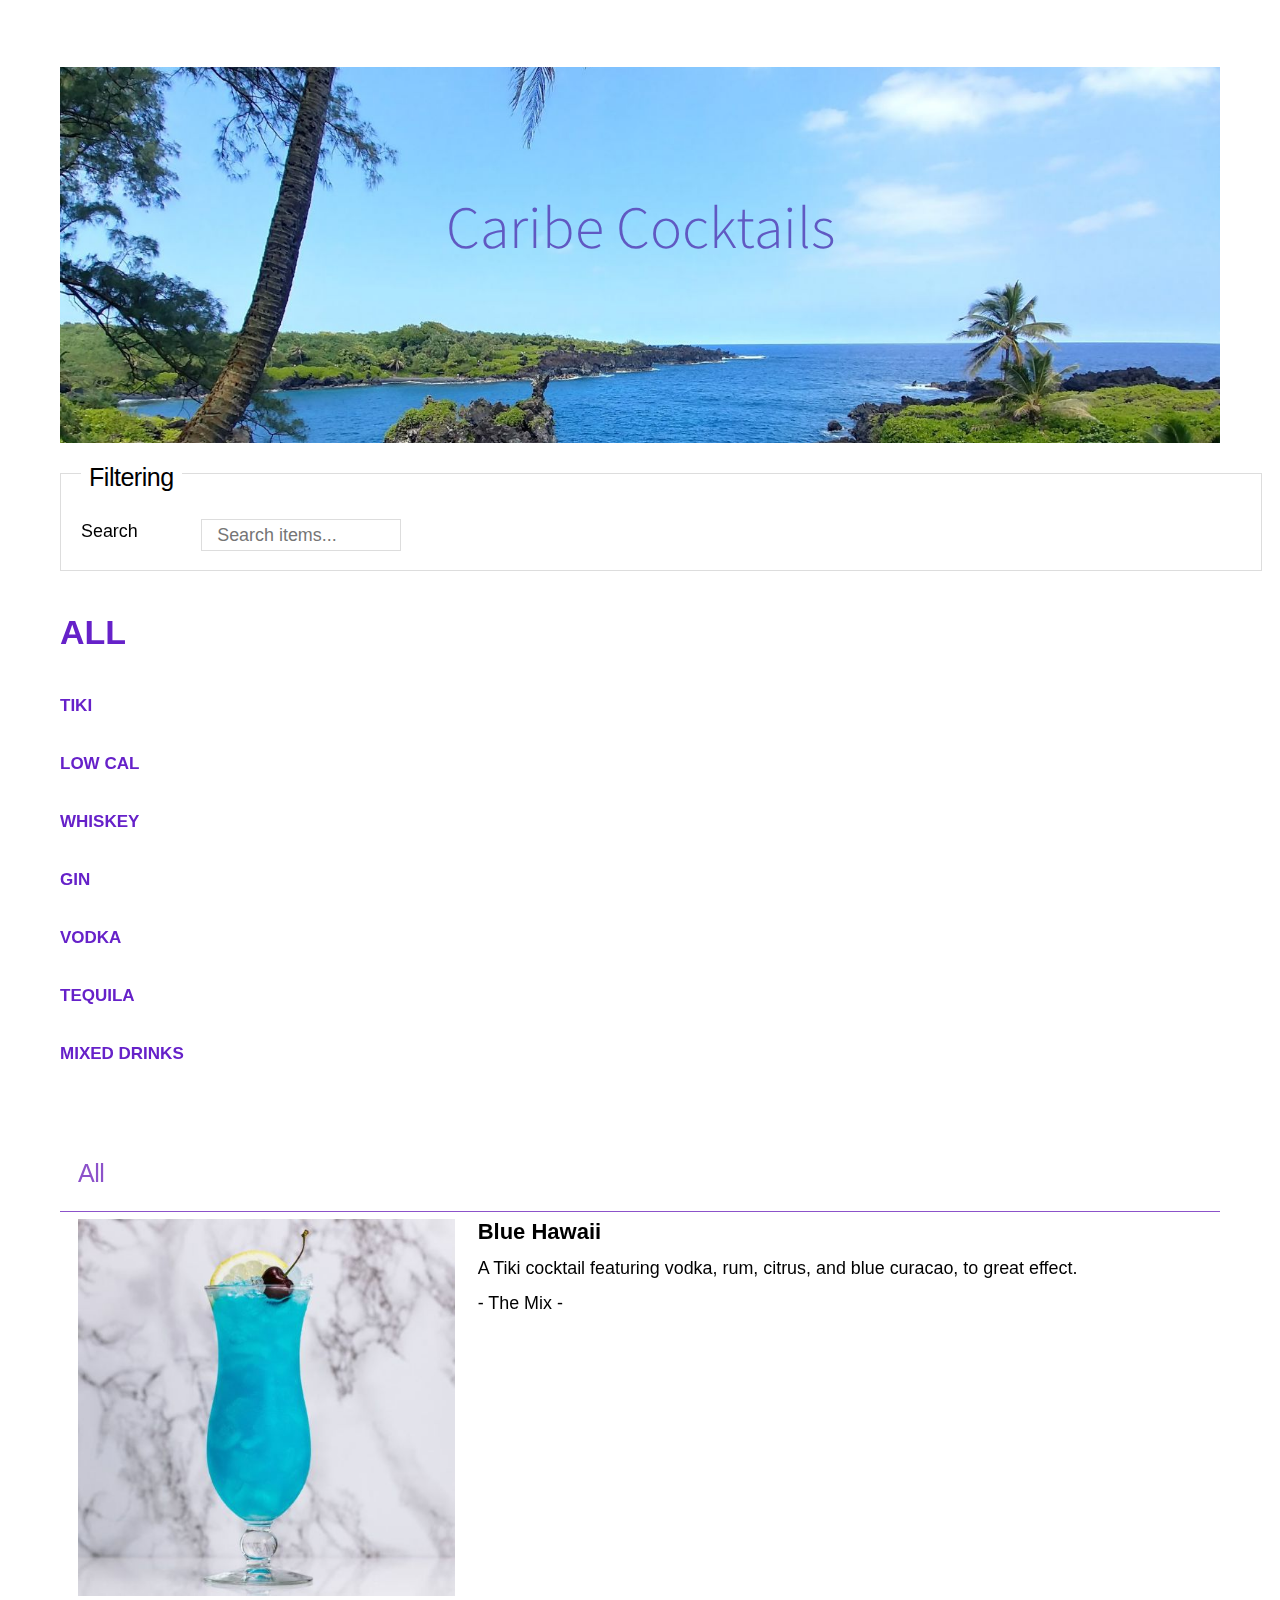
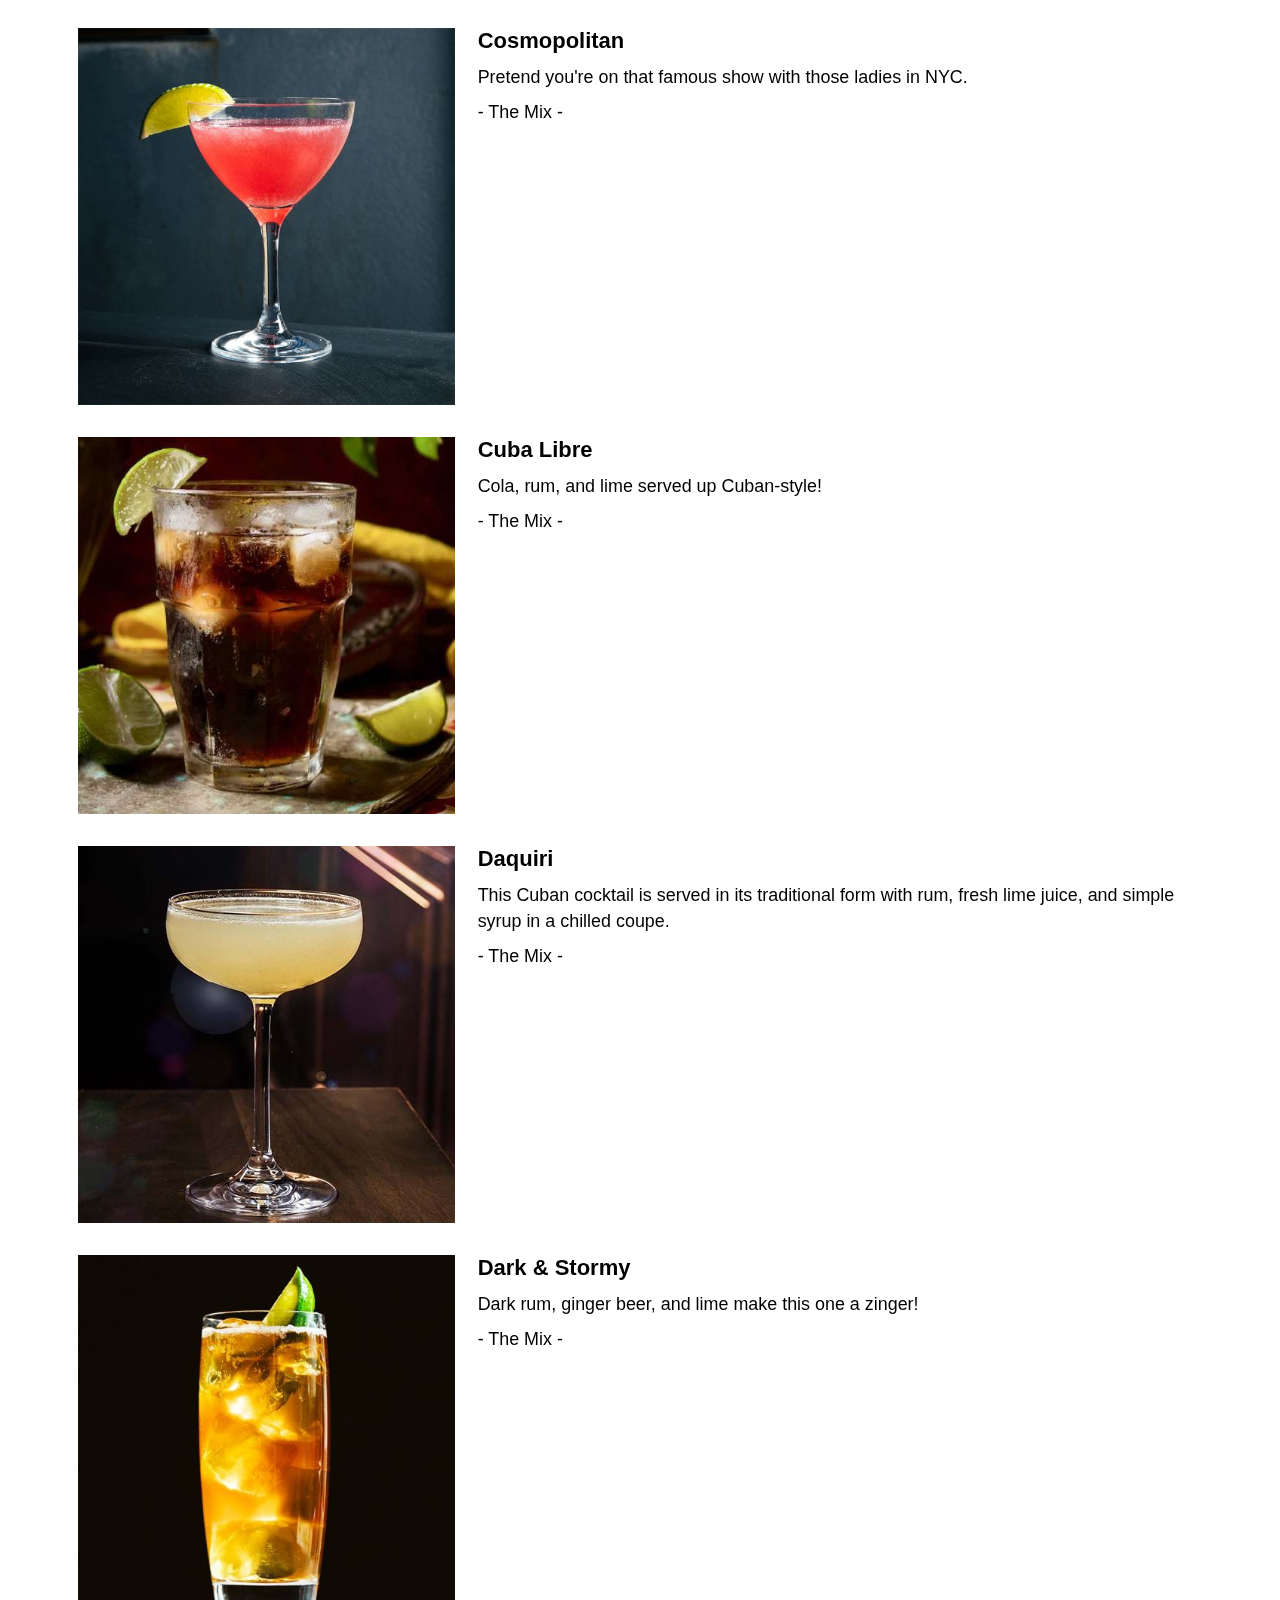
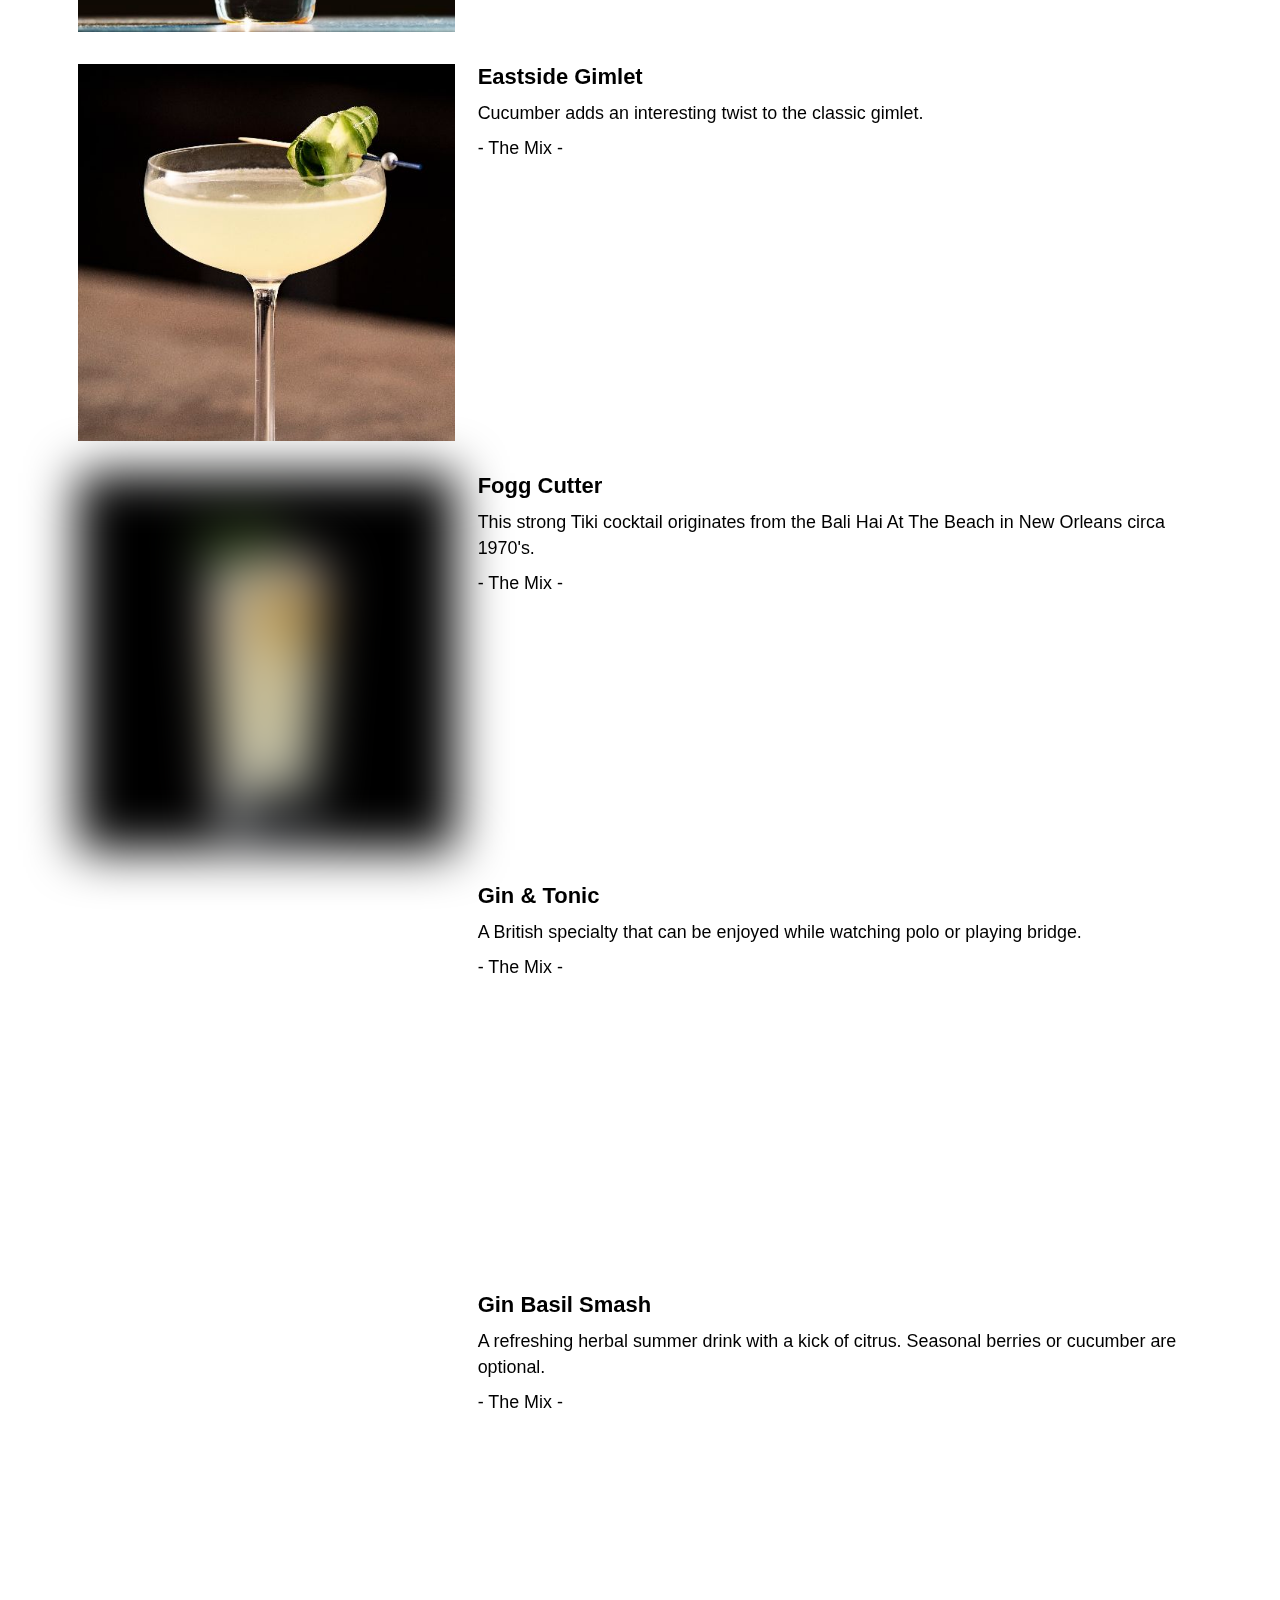
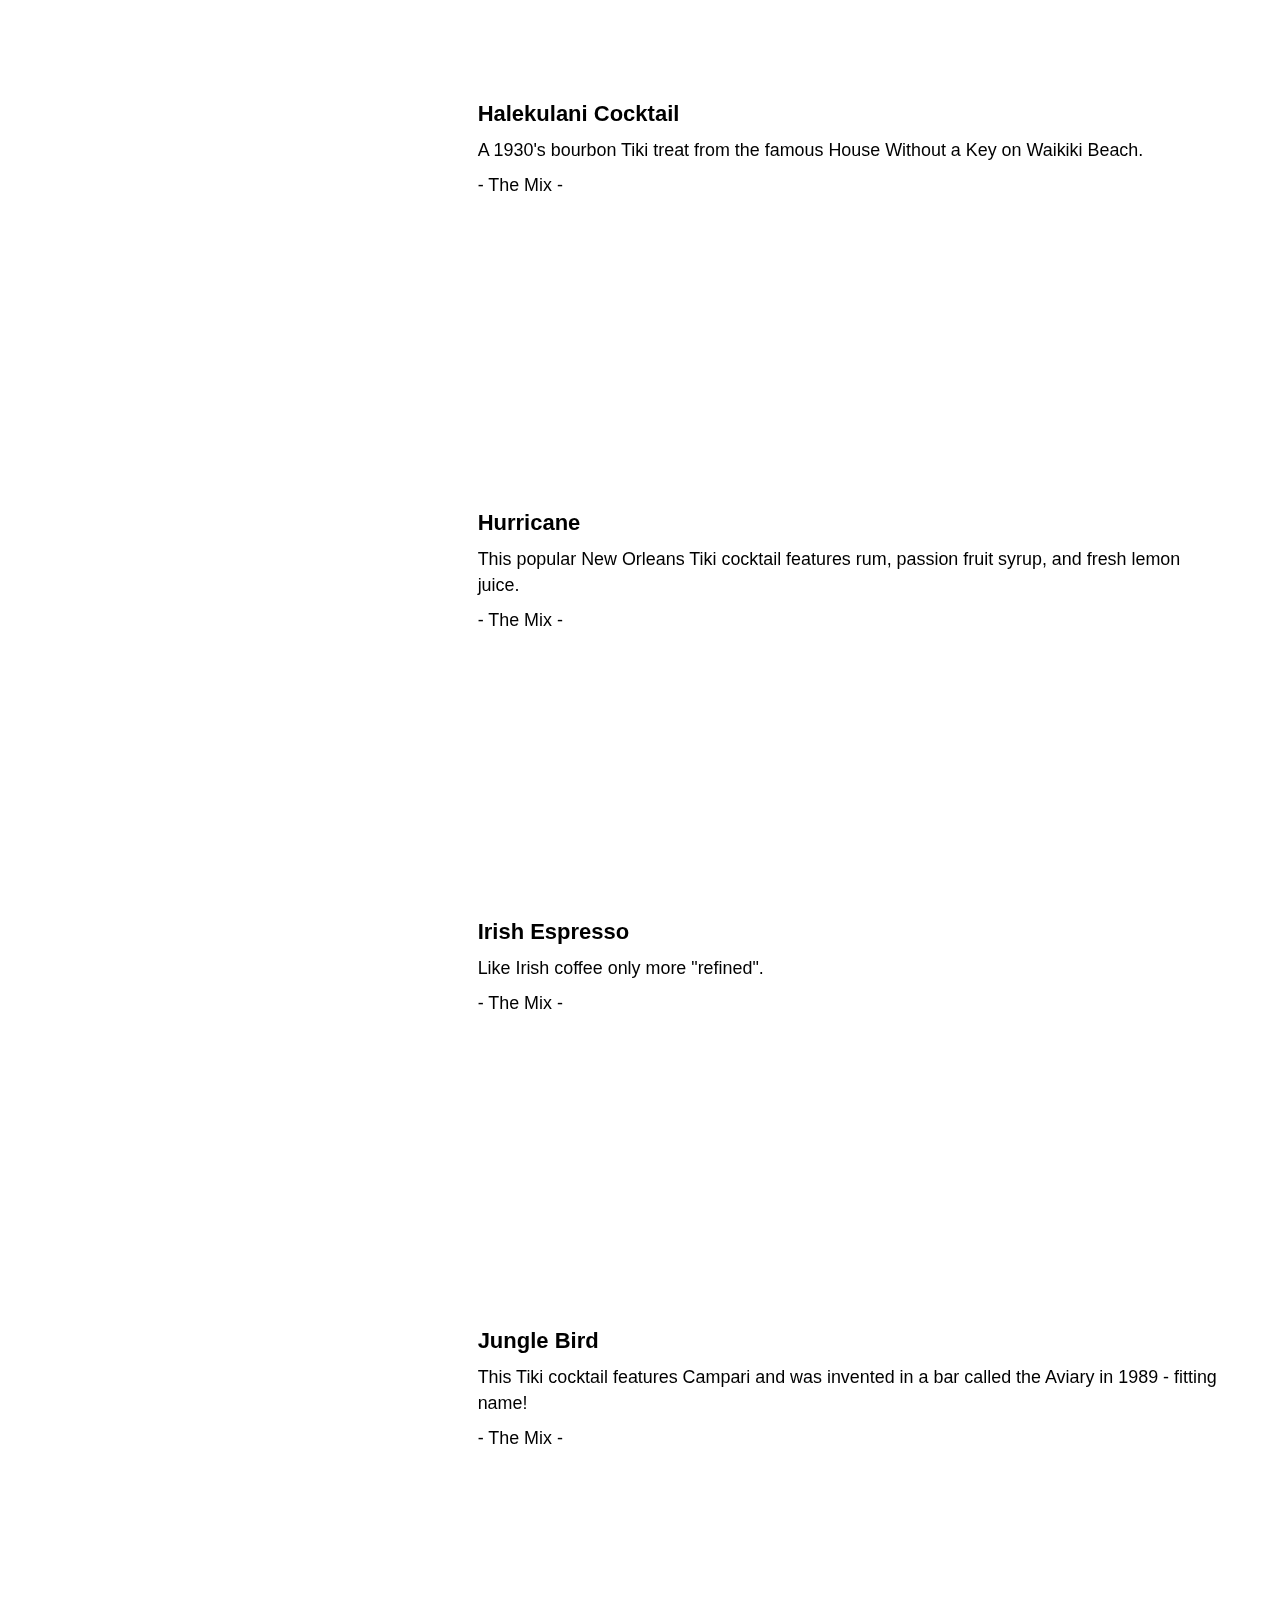
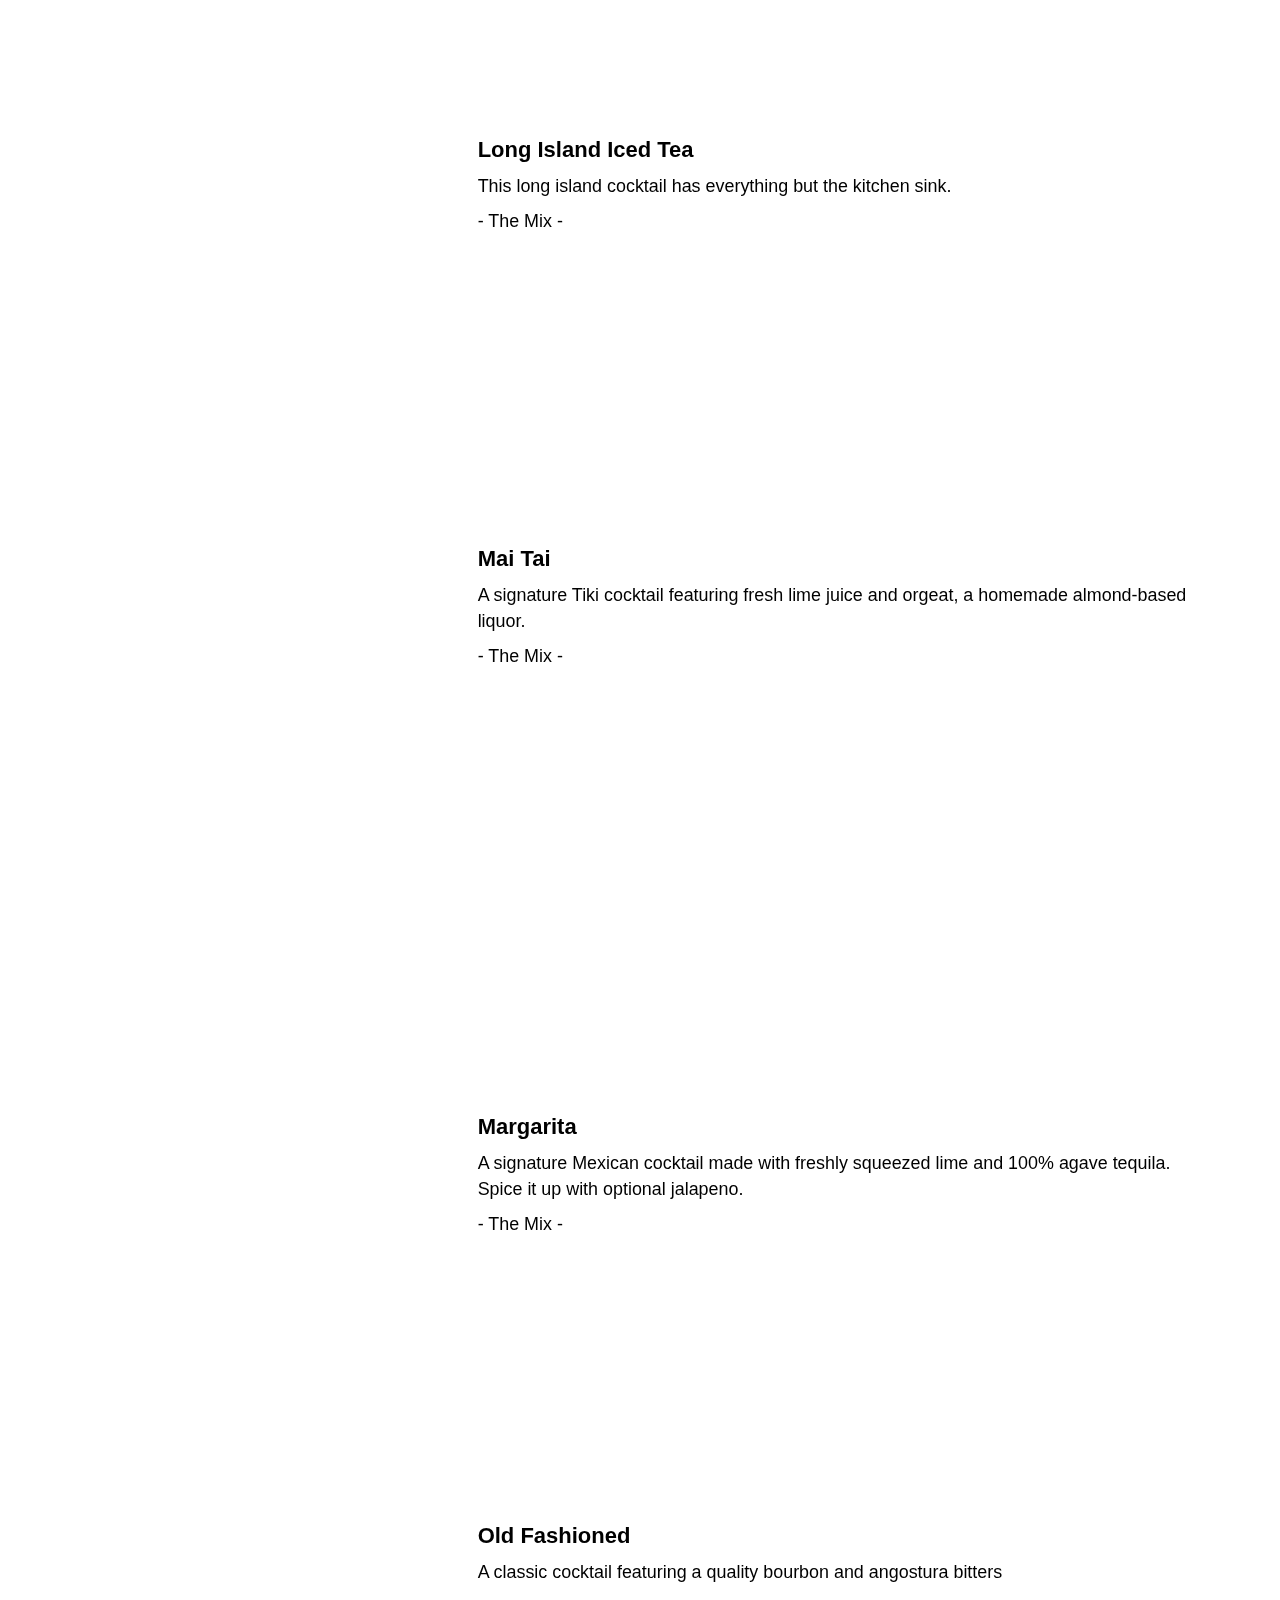
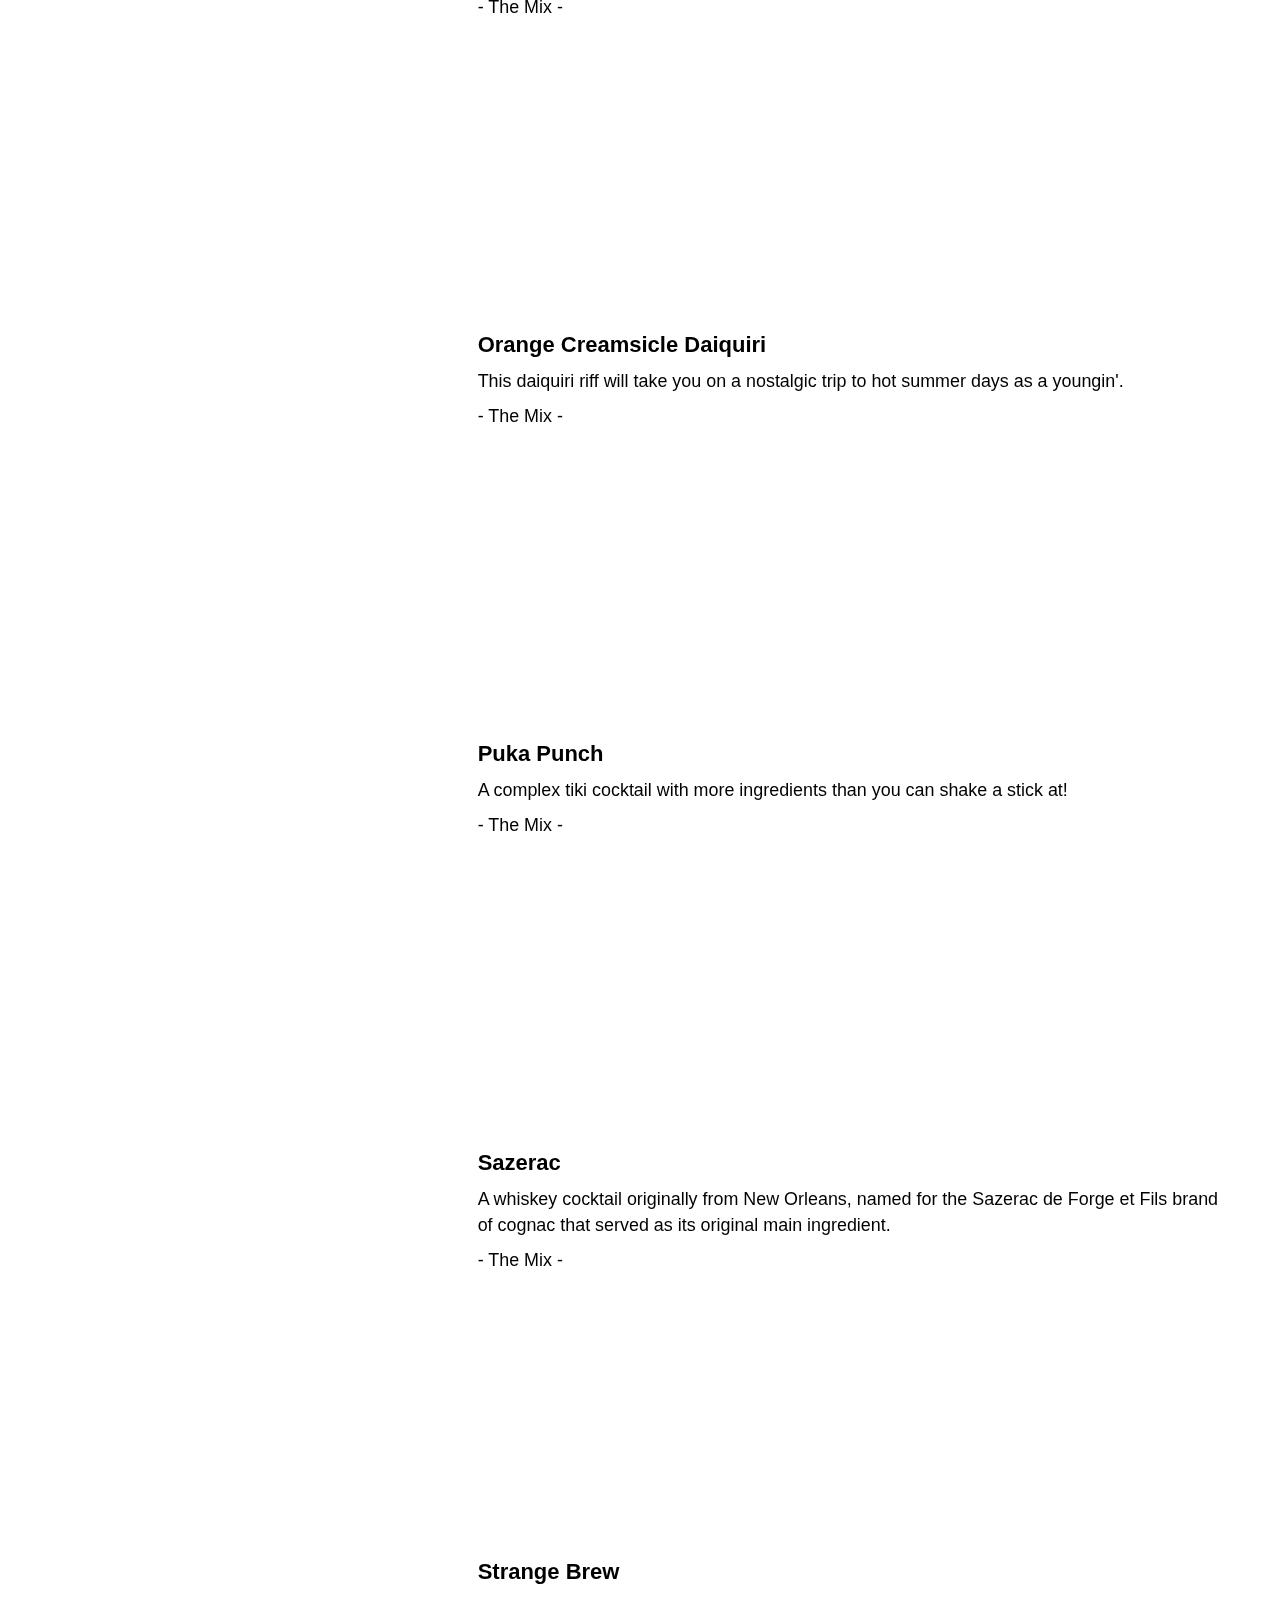
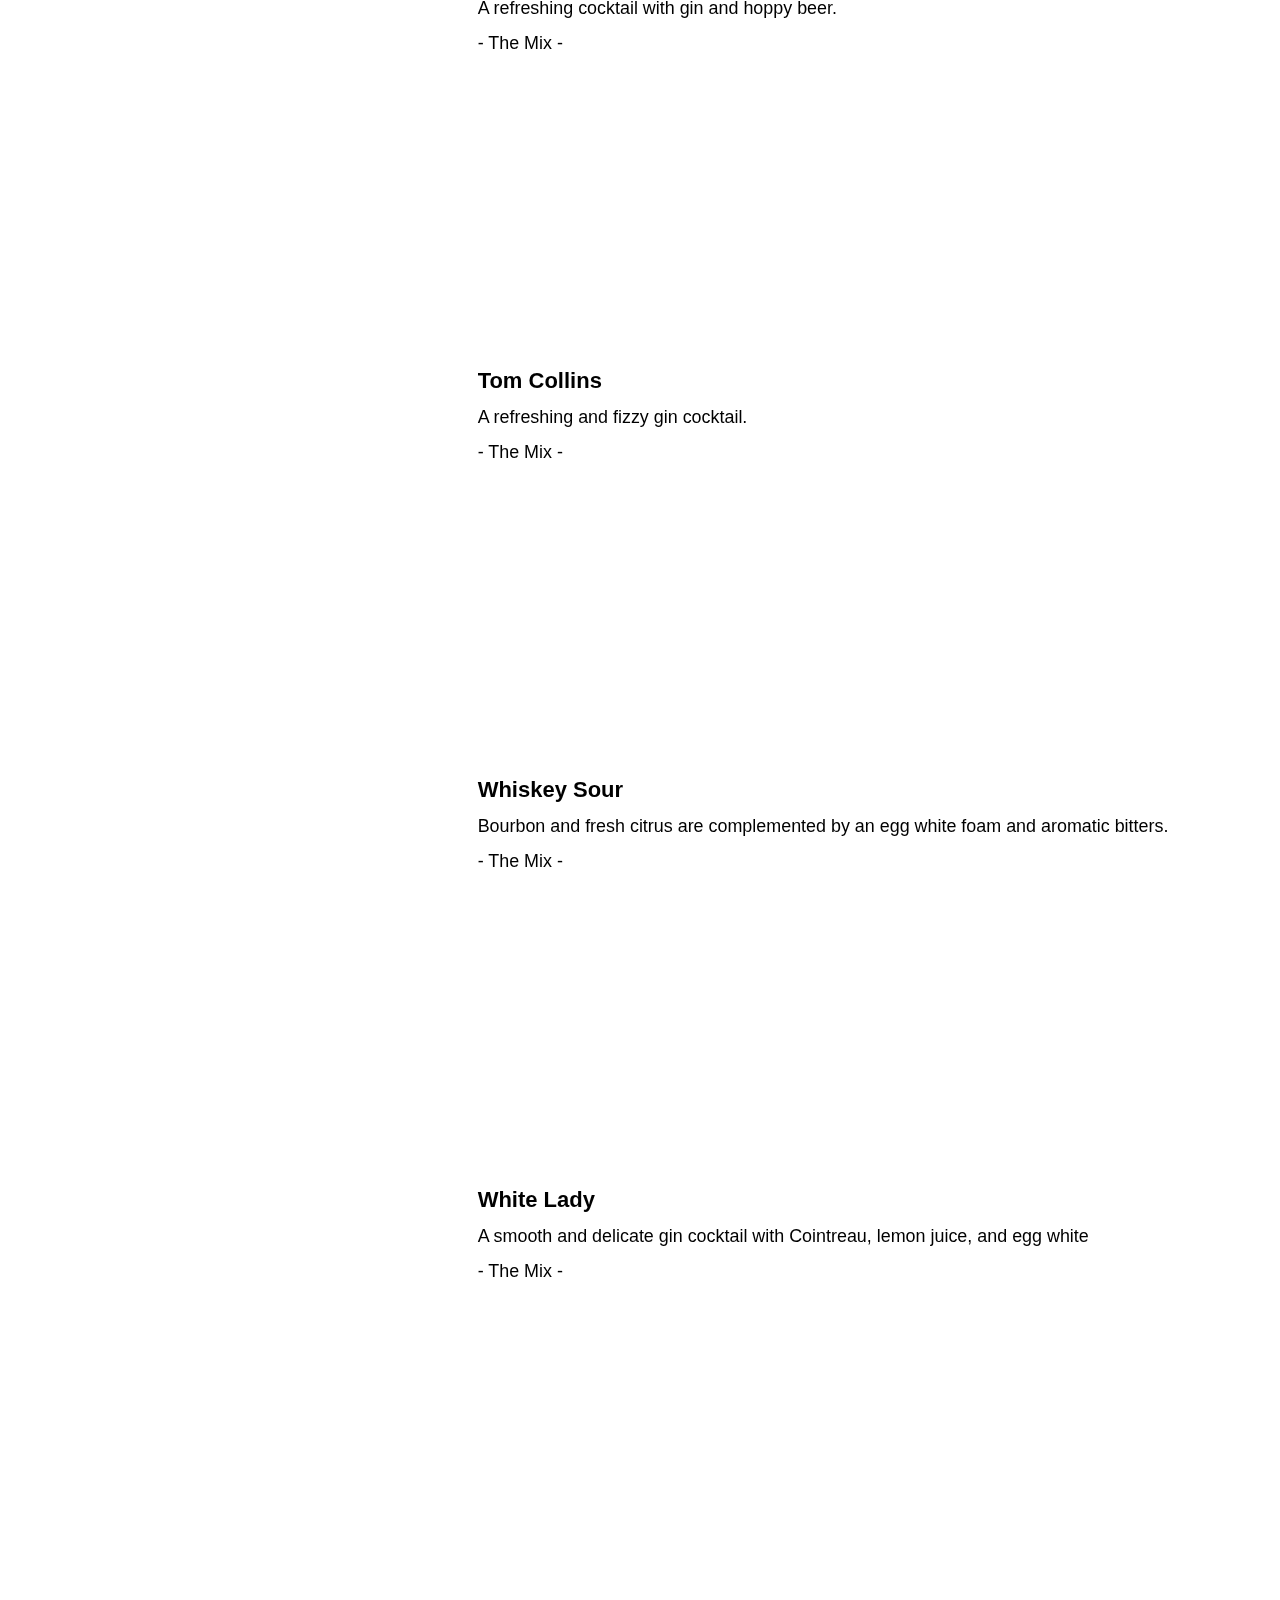
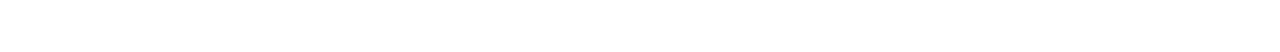
<file: index.html>
<!DOCTYPE html>
<html lang="en-US">
<head>
	    <meta charset="UTF-8">
	    <meta name="viewport" content="width=device-width, initial-scale=1">
    <title>Caribe Cocktails &#8211; Just another WordPress site</title>
<meta name="robots" content="max-image-preview:large">
	    <style id="tf_lazy_style">[data-tf-src]{opacity:0}.tf_svg_lazy{transition:filter .3s linear!important;filter:blur(25px);opacity:1;transform:translateZ(0)}.tf_svg_lazy_loaded{filter:blur(0)}.module[data-lazy],.module[data-lazy] .ui,.module_row[data-lazy]:not(.tb_first),.module_row[data-lazy]:not(.tb_first)>.row_inner,.module_row:not(.tb_first) .module_column[data-lazy],.module_subrow[data-lazy]>.subrow_inner{background-image:none!important}</style>
	    <noscript><style>[data-tf-src]{display:none!important}.tf_svg_lazy{filter:none!important;opacity:1!important}</style></noscript>
	    	    <style id="tf_lazy_common">/*chrome bug,prevent run transition on the page loading*/
				body:not(.page-loaded),body:not(.page-loaded) #header,body:not(.page-loaded) a,body:not(.page-loaded) img,body:not(.page-loaded) figure,body:not(.page-loaded) div,body:not(.page-loaded) i,body:not(.page-loaded) li,body:not(.page-loaded) span,body:not(.page-loaded) ul{animation:none!important;transition:none!important}body:not(.page-loaded) #main-nav li .sub-menu{display:none}
				img{max-width:100%;height:auto}
						.tf_fa{display:inline-block;width:1em;height:1em;stroke-width:0;stroke:currentColor;overflow:visible;fill:currentColor;pointer-events:none;vertical-align:middle}#tf_svg symbol{overflow:visible}.tf_lazy{position:relative;visibility:visible;display:block;opacity:.3}.wow .tf_lazy{visibility:hidden;opacity:1;position:static;display:inline}.tf_audio_lazy audio{visibility:hidden;height:0}.mejs-container{visibility:visible}.tf_iframe_lazy{transition:opacity .3s ease-in-out;min-height:10px}.tf_carousel .swiper-wrapper{display:flex}.tf_carousel .swiper-slide{flex-shrink:0;opacity:0}.tf_carousel .tf_lazy{contain:none}.swiper-wrapper>br,.tf_lazy.swiper-wrapper .tf_lazy:after,.tf_lazy.swiper-wrapper .tf_lazy:before{display:none}.tf_lazy:after,.tf_lazy:before{content:'';display:inline-block;position:absolute;width:10px!important;height:10px!important;margin:0 3px;top:50%!important;right:50%!important;left:auto!important;border-radius:100%;background-color:currentColor;visibility:visible;animation:tf-hrz-loader infinite .75s cubic-bezier(.2,.68,.18,1.08)}.tf_lazy:after{width:6px!important;height:6px!important;right:auto!important;left:50%!important;margin-top:3px;animation-delay:-.4s}@keyframes tf-hrz-loader{0%{transform:scale(1);opacity:1}50%{transform:scale(.1);opacity:.6}100%{transform:scale(1);opacity:1}}.tf_lazy_lightbox{position:fixed;background:rgba(11,11,11,.8);color:#ccc;top:0;left:0;display:flex;align-items:center;justify-content:center;z-index:999}.tf_lazy_lightbox .tf_lazy:after,.tf_lazy_lightbox .tf_lazy:before{background:#fff}.tf_video_lazy video{width:100%;height:100%;position:static;object-fit:cover}</style>
			<noscript><style>body:not(.page-loaded) #main-nav li .sub-menu{display:block}</style></noscript>
    	    <link rel="preconnect" href="https://fonts.gstatic.com/" crossorigin>
		<link rel="dns-prefetch" href="//www.google-analytics.com">
	<link rel="preload" href="https://caribecocktails.github.io/wp-content/uploads/themify-css/concate/themify-concate-2403742081-1613707932.min.css" as="style">
<link id="themify_concate-css" rel="stylesheet" href="https://caribecocktails.github.io/wp-content/uploads/themify-css/concate/themify-concate-2403742081-1613707932.min.css">
<link rel="preload" href="https://caribecocktails.github.io/wp-content/uploads/themify-css/concate/themify-mobile-2403742081-856966431.min.css" as="style" media="screen and (max-width:900px)">
<link id="themify_mobile_concate-css" rel="stylesheet" href="https://caribecocktails.github.io/wp-content/uploads/themify-css/concate/themify-mobile-2403742081-856966431.min.css" media="screen and (max-width:900px)">
<link rel="alternate" type="application/rss+xml" title="Caribe Cocktails &raquo; Feed" href="https://caribecocktails.github.io/feed/">
<link rel="alternate" type="application/rss+xml" title="Caribe Cocktails &raquo; Comments Feed" href="https://caribecocktails.github.io/comments/feed/">
<link rel="preload" href="https://caribecocktails.github.io/wp-content/plugins/popup-anything-on-click/assets/css/popupaoc-public-style.css?ver=1.9" as="style">
<link rel="stylesheet" id="popupaoc-public-style-css" href="https://caribecocktails.github.io/wp-content/plugins/popup-anything-on-click/assets/css/popupaoc-public-style.css?ver=1.9" media="all">
		<script>
			/* <![CDATA[ */
			var rcewpp = {
				"ajax_url":"https://caribecocktails.github.io/wp-admin/admin-ajax.php",
				"nonce": "c4f6ceda91",
				"home_url": "https://caribecocktails.github.io"
			};
			/* ]]\> */
		</script>
		<script src="https://caribecocktails.github.io/wp-includes/js/jquery/jquery.min.js?ver=3.5.1" id="jquery-core-js"></script>
<link rel="https://api.w.org/" href="https://caribecocktails.github.io/wp-json/">
<link rel="alternate" type="application/json" href="https://caribecocktails.github.io/wp-json/wp/v2/pages/8">
<link rel="EditURI" type="application/rsd+xml" title="RSD" href="https://caribecocktails.github.io/xmlrpc.php?rsd">
<link rel="wlwmanifest" type="application/wlwmanifest+xml" href="https://caribecocktails.github.io/wp-includes/wlwmanifest.xml"> 
<meta name="generator" content="WordPress 5.7">
<link rel="canonical" href="https://caribecocktails.github.io/">
<link rel="shortlink" href="https://caribecocktails.github.io/">
<link rel="alternate" type="application/json+oembed" href="https://caribecocktails.github.io/wp-json/oembed/1.0/embed?url=https%3A%2F%2Fcaribecocktails.github.io%2F">
<link rel="alternate" type="text/xml+oembed" href="https://caribecocktails.github.io/wp-json/oembed/1.0/embed?url=https%3A%2F%2Fcaribecocktails.github.io%2F&#038;format=xml">
	    	<script type="text/javascript">
	    	    var ajaxurl = 'https://caribecocktails.github.io/wp-admin/admin-ajax.php';
	    	</script>
		
	<style>@keyframes themifyAnimatedBG{
		0%{background-color:#33baab}100%{background-color:#e33b9e}50%{background-color:#4961d7}33.3%{background-color:#2ea85c}25%{background-color:#2bb8ed}20%{background-color:#dd5135}
	}
	.page-loaded .module_row.animated-bg{
		animation:themifyAnimatedBG 30000ms infinite alternate
	}</style>
	<style>.recentcomments a{display:inline !important;padding:0 !important;margin:0 !important;}</style>
<style id="tb_inline_styles">.tb_animation_on{overflow-x:hidden}.themify_builder .wow{visibility:hidden;animation-fill-mode:both}.themify_builder .tf_lax_done{transition-duration:.8s;transition-timing-function:cubic-bezier(.165,.84,.44,1)}.wow.tf_lax_done{animation-fill-mode:backwards}[data-sticky-active].tb_sticky_scroll_active{z-index:1}[data-sticky-active].tb_sticky_scroll_active .hide-on-stick{display:none}@media screen and (min-width:1281px){.hide-desktop{width:0!important;height:0!important;padding:0!important;visibility:hidden!important;margin:0!important;display:table-column!important}}@media screen and (min-width:769px) and (max-width:1280px){.hide-tablet_landscape{width:0!important;height:0!important;padding:0!important;visibility:hidden!important;margin:0!important;display:table-column!important}}@media screen and (min-width:681px) and (max-width:768px){.hide-tablet{width:0!important;height:0!important;padding:0!important;visibility:hidden!important;margin:0!important;display:table-column!important}}@media screen and (max-width:680px){.hide-mobile{width:0!important;height:0!important;padding:0!important;visibility:hidden!important;margin:0!important;display:table-column!important}}</style>
<noscript><style>.themify_builder .wow,.wow .tf_lazy{visibility:visible!important}</style></noscript>
</head>
<body class="home page-template-default page page-id-8 skin-sushi default_width sidebar-none tb_animation_on ready-view header-none footer-none tagline-off social-widget-off search-off footer-off footer-menu-navigation-off header-widgets-off filter-hover-none filter-featured-only sidemenu-active">
<div id="pagewrap" class="tf_box hfeed site">
    <a class="screen-reader-text skip-to-content" href="#content">Skip to content</a>
	
	<div id="body" class="tf_box tf_clear tf_mw clearfix">
		
	<!-- layout-container -->
<div id="layout" class="pagewidth tf_box clearfix">
        <!-- content -->
    <main id="content" class="tf_box clearfix">
					<div id="page-8" class="type-page">
						<div class="page-content entry-content">
	    <!--themify_builder_content-->
<div id="themify_builder_content-8" data-postid="8" class="themify_builder_content themify_builder_content-8 themify_builder tf_clear">
    	<!-- module_row -->
	<div data-css_id="6774785" data-lazy="1" class="module_row themify_builder_row fullcover fullwidth tb_6774785 tb_first clearfix">
	    		<div class="row_inner col_align_top tf_box tf_w tf_rel">
			<div data-lazy="1" class="module_column tb-column col-full first tb_d5jb786 tf_box">
	    	    	        <div class="tb-column-inner tf_box tf_w">
		    <!-- module plain text -->
<div class="module module-plain-text tb_0n1w505 " data-lazy="1">
        <div class="tb_text_wrap">
	Caribe Cocktails    </div>
</div>
<!-- /module plain text -->	        </div>
	    	</div>
		    </div>
	    <!-- /row_inner -->
	</div>
	<!-- /module_row -->
		<!-- module_row -->
	<div data-lazy="1" class="module_row themify_builder_row tb_aau3609 clearfix">
	    		<div class="row_inner col_align_top tf_box tf_w tf_rel">
			<div data-lazy="1" class="module_column tb-column col-full first tb_g70u609 tf_box">
	    	    	        <div class="tb-column-inner tf_box tf_w">
		    <!-- module widget -->
<div class="module module-widget tb_jqod795  " data-lazy="1">
	<div class="widget widget_fdm_widget_menu">
<style>.fdm-section-header h3 { color: #8c52ca !important; }.fdm-item-title { font-size: 22px !important; }.fdm-section-header { border-bottom-color: #8c52ca !important; }.fdm-menu-sidebar-section-title { color: #6621c9 !important; }.fdm-section-header:after { border-bottom-color: #8c52ca !important; }.fdm-section-header p { display: none; }</style>


<div class="fdm-menu-filtering">
	<div class="fdm-filtering">

	<h3 class="fdm-filtering-header">
		Filtering	</h3>

			<div class="fdm-filtering-section fdm-filtering-text-section">
			<label class="fdm-filtering-label fdm-filtering-text-label">Search</label> 
			<input type="text" class="fdm-filtering-text-input" value="" placeholder="Search items..." data-search="name,description">
		</div>
	
	
	
</div>
</div>

<div class="fdm-the-menu">

<div class="fdm-menu-sidebar-div fdm-sidebar-display-1">
	<div class="fdm-sidebar">
		<div class="fdm-menu-sidebar-section-title" id="all">All</div>
<div class="fdm-menu-sidebar-section-description fdm-hidden" id="all"></div>
<div class="fdm-menu-sidebar-section-title" id="tiki">Tiki</div>
<div class="fdm-menu-sidebar-section-description fdm-hidden" id="tiki"></div>
<div class="fdm-menu-sidebar-section-title" id="low-cal">Low Cal</div>
<div class="fdm-menu-sidebar-section-description fdm-hidden" id="low-cal"></div>
<div class="fdm-menu-sidebar-section-title" id="whiskey">Whiskey</div>
<div class="fdm-menu-sidebar-section-description fdm-hidden" id="whiskey"></div>
<div class="fdm-menu-sidebar-section-title" id="gin">Gin</div>
<div class="fdm-menu-sidebar-section-description fdm-hidden" id="gin"></div>
<div class="fdm-menu-sidebar-section-title" id="vodka">Vodka</div>
<div class="fdm-menu-sidebar-section-description fdm-hidden" id="vodka"></div>
<div class="fdm-menu-sidebar-section-title" id="tequila">Tequila</div>
<div class="fdm-menu-sidebar-section-description fdm-hidden" id="tequila"></div>
<div class="fdm-menu-sidebar-section-title" id="mixers">Mixed Drinks</div>
<div class="fdm-menu-sidebar-section-description fdm-hidden" id="mixers"></div>
<div class="fdm-menu-sidebar-section-title" id=""></div>
<div class="fdm-menu-sidebar-section-description fdm-hidden" id=""></div>
	</div>
</div>

<ul id="fdm-menu-1" class="fdm-menu fdm-menu-69 fdm-menu-classic fdm-menu-sidebar-1 fdm-columns-1 fdm-layout-classic clearfix">


	<li class="fdm-column fdm-column-0 fdm-column-last">

	<ul class="fdm-section fdm-sectionid-14 fdm-section-all fdm-section-four">
	<li class="fdm-section-header" id="fdm-section-header-all">

				
		
					<h3 class="">All</h3>
		
		
		
	</li>
	
		<li class="fdm-item fdm-item-has-image" data-postid="250" data-section="14" data-timeadded="1618070306">
	
		
		<div class="fdm-item-panel">

			<img decoding="async" data-tf-not-load="1" width="500" height="500" class="fdm-item-image" src="https://caribecocktails.github.io/wp-content/uploads/2021/04/blue-hawaii-.jpg" title="Blue Hawaii" alt="Blue Hawaii">
<p class="fdm-item-title">Blue Hawaii</p>
<div class="fdm-item-content">
	<p>A Tiki cocktail featuring vodka, rum, citrus, and blue curacao, to great effect.</p>
<p>-			<a class="paoc-popup popupaoc-link" href="javascript:void(0);" data-target="popuppaoc-modal-369" data-conf='{"content":{ "target" : "#paoc-modal-60", "effect": "fadein", "positionX": "center", "positionY": "center", "fullscreen": false, "speedIn": 300, "speedOut": 300, "delay": 150, "width": "60%" },"loader":{"active": true},"overlay":{"active": true}}'>The Mix</a>		-</p>
<p><!-- wp:themify-builder/canvas /--></p>
</div>
			<div class="clearfix"></div>
		</div>

		
		</li>
	


		<li class="fdm-item fdm-item-has-image" data-postid="265" data-section="14" data-timeadded="1618072093">
	
		
		<div class="fdm-item-panel">

			<img decoding="async" data-tf-not-load="1" width="500" height="500" class="fdm-item-image" src="https://caribecocktails.github.io/wp-content/uploads/2021/04/cosmopolitan.jpg" title="Cosmopolitan" alt="Cosmopolitan">
<p class="fdm-item-title">Cosmopolitan</p>
<div class="fdm-item-content">
	<p>Pretend you're on that famous show with those ladies in NYC.</p>
<p>-			<a class="paoc-popup popupaoc-link" href="javascript:void(0);" data-target="popuppaoc-modal-401" data-conf='{"content":{ "target" : "#paoc-modal-61", "effect": "fadein", "positionX": "center", "positionY": "center", "fullscreen": false, "speedIn": 300, "speedOut": 300, "delay": 150, "width": "60%" },"loader":{"active": true},"overlay":{"active": true}}'>The Mix</a>		-</p>
<p><!-- wp:themify-builder/canvas /--></p>
</div>
			<div class="clearfix"></div>
		</div>

		
		</li>
	


		<li class="fdm-item fdm-item-has-image" data-postid="334" data-section="14" data-timeadded="1618102272">
	
		
		<div class="fdm-item-panel">

			<img decoding="async" loading="lazy" width="500" height="500" class="fdm-item-image" src="https://caribecocktails.github.io/wp-content/uploads/2021/04/cuba-libre-1.jpg" title="Cuba Libre" alt="Cuba Libre">
<p class="fdm-item-title">Cuba Libre</p>
<div class="fdm-item-content">
	<p>Cola, rum, and lime served up Cuban-style! </p>
<p>-			<a class="paoc-popup popupaoc-link" href="javascript:void(0);" data-target="popuppaoc-modal-407" data-conf='{"content":{ "target" : "#paoc-modal-62", "effect": "fadein", "positionX": "center", "positionY": "center", "fullscreen": false, "speedIn": 300, "speedOut": 300, "delay": 150, "width": "60%" },"loader":{"active": true},"overlay":{"active": true}}'>The Mix</a>		-</p>
<p><!-- wp:themify-builder/canvas /--></p>
</div>
			<div class="clearfix"></div>
		</div>

		
		</li>
	


		<li class="fdm-item fdm-item-has-image" data-postid="301" data-section="14" data-timeadded="1618098541">
	
		
		<div class="fdm-item-panel">

			<img decoding="async" loading="lazy" width="500" height="500" class="fdm-item-image" src="https://caribecocktails.github.io/wp-content/uploads/2021/04/dacquiri-1.jpg" title="Daquiri" alt="Daquiri">
<p class="fdm-item-title">Daquiri</p>
<div class="fdm-item-content">
	<p>This Cuban cocktail is served in its traditional form with rum, fresh lime juice, and simple syrup in a chilled coupe.</p>
<p>-			<a class="paoc-popup popupaoc-link" href="javascript:void(0);" data-target="popuppaoc-modal-413" data-conf='{"content":{ "target" : "#paoc-modal-63", "effect": "fadein", "positionX": "center", "positionY": "center", "fullscreen": false, "speedIn": 300, "speedOut": 300, "delay": 150, "width": "60%" },"loader":{"active": true},"overlay":{"active": true}}'>The Mix</a>		-</p>
<p><!-- wp:themify-builder/canvas /--></p>
</div>
			<div class="clearfix"></div>
		</div>

		
		</li>
	


		<li class="fdm-item fdm-item-has-image" data-postid="344" data-section="14" data-timeadded="1618103492">
	
		
		<div class="fdm-item-panel">

			<img decoding="async" loading="lazy" width="500" height="500" class="fdm-item-image" src="https://caribecocktails.github.io/wp-content/uploads/2021/04/dark-and-stormy-1.jpg" title="Dark &amp; Stormy" alt="Dark &amp; Stormy">
<p class="fdm-item-title">Dark & Stormy</p>
<div class="fdm-item-content">
	<p>Dark rum, ginger beer, and lime make this one a zinger!</p>
<p>-			<a class="paoc-popup popupaoc-link" href="javascript:void(0);" data-target="popuppaoc-modal-405" data-conf='{"content":{ "target" : "#paoc-modal-64", "effect": "fadein", "positionX": "center", "positionY": "center", "fullscreen": false, "speedIn": 300, "speedOut": 300, "delay": 150, "width": "60%" },"loader":{"active": true},"overlay":{"active": true}}'>The Mix</a>		-</p>
<p><!-- wp:themify-builder/canvas /--></p>
</div>
			<div class="clearfix"></div>
		</div>

		
		</li>
	


		<li class="fdm-item fdm-item-has-image" data-postid="289" data-section="14" data-timeadded="1618076045">
	
		
		<div class="fdm-item-panel">

			<img decoding="async" loading="lazy" width="500" height="500" class="fdm-item-image" src="https://caribecocktails.github.io/wp-content/uploads/2021/04/eastside-gimlet-1.jpg" title="Eastside Gimlet" alt="Eastside Gimlet">
<p class="fdm-item-title">Eastside Gimlet</p>
<div class="fdm-item-content">
	<p>Cucumber adds an interesting twist to the classic gimlet.</p>
<p>-			<a class="paoc-popup popupaoc-link" href="javascript:void(0);" data-target="popuppaoc-modal-415" data-conf='{"content":{ "target" : "#paoc-modal-65", "effect": "fadein", "positionX": "center", "positionY": "center", "fullscreen": false, "speedIn": 300, "speedOut": 300, "delay": 150, "width": "60%" },"loader":{"active": true},"overlay":{"active": true}}'>The Mix</a>		-</p>
<p><!-- wp:themify-builder/canvas /--></p>
</div>
			<div class="clearfix"></div>
		</div>

		
		</li>
	


		<li class="fdm-item fdm-item-has-image" data-postid="270" data-section="14" data-timeadded="1618072879">
	
		
		<div class="fdm-item-panel">

			<img decoding="async" loading="lazy" data-lazy="1" width="500" height="500" class="tf_svg_lazy fdm-item-image" src="https://caribecocktails.github.io/wp-content/uploads/2021/04/fogg-cutter-1.jpg" title="Fogg Cutter" alt="Fogg Cutter">
<p class="fdm-item-title">Fogg Cutter</p>
<div class="fdm-item-content">
	<p>This strong Tiki cocktail originates from the Bali Hai At The Beach in New Orleans circa 1970's.</p>
<p>-			<a class="paoc-popup popupaoc-link" href="javascript:void(0);" data-target="popuppaoc-modal-418" data-conf='{"content":{ "target" : "#paoc-modal-66", "effect": "fadein", "positionX": "center", "positionY": "center", "fullscreen": false, "speedIn": 300, "speedOut": 300, "delay": 150, "width": "60%" },"loader":{"active": true},"overlay":{"active": true}}'>The Mix</a>		-</p>
<p><!-- wp:themify-builder/canvas /--></p>
</div>
			<div class="clearfix"></div>
		</div>

		
		</li>
	


		<li class="fdm-item fdm-item-has-image" data-postid="339" data-section="14" data-timeadded="1618102997">
	
		
		<div class="fdm-item-panel">

			<img decoding="async" loading="lazy" data-lazy="1" width="500" height="500" class="tf_svg_lazy fdm-item-image" src="https://caribecocktails.github.io/wp-content/uploads/2021/04/gin-and-tonic-1-1.jpg" title="Gin &amp; Tonic" alt="Gin &amp; Tonic">
<p class="fdm-item-title">Gin & Tonic</p>
<div class="fdm-item-content">
	<p>A British specialty that can be enjoyed while watching polo or playing bridge.</p>
<p>-			<a class="paoc-popup popupaoc-link" href="javascript:void(0);" data-target="popuppaoc-modal-406" data-conf='{"content":{ "target" : "#paoc-modal-67", "effect": "fadein", "positionX": "center", "positionY": "center", "fullscreen": false, "speedIn": 300, "speedOut": 300, "delay": 150, "width": "60%" },"loader":{"active": true},"overlay":{"active": true}}'>The Mix</a>		-</p>
<p><!-- wp:themify-builder/canvas /--></p>
</div>
			<div class="clearfix"></div>
		</div>

		
		</li>
	


		<li class="fdm-item fdm-item-has-image" data-postid="283" data-section="14" data-timeadded="1618075019">
	
		
		<div class="fdm-item-panel">

			<img decoding="async" loading="lazy" data-lazy="1" width="500" height="500" class="tf_svg_lazy fdm-item-image" src="https://caribecocktails.github.io/wp-content/uploads/2021/04/basil-gin-smash-1.jpg" title="Gin Basil Smash" alt="Gin Basil Smash">
<p class="fdm-item-title">Gin Basil Smash</p>
<div class="fdm-item-content">
	<p>A refreshing herbal summer drink with a kick of citrus. Seasonal berries or cucumber are optional.</p>
<p>-			<a class="paoc-popup popupaoc-link" href="javascript:void(0);" data-target="popuppaoc-modal-416" data-conf='{"content":{ "target" : "#paoc-modal-68", "effect": "fadein", "positionX": "center", "positionY": "center", "fullscreen": false, "speedIn": 300, "speedOut": 300, "delay": 150, "width": "60%" },"loader":{"active": true},"overlay":{"active": true}}'>The Mix</a>		-</p>
<p><!-- wp:themify-builder/canvas /--></p>
</div>
			<div class="clearfix"></div>
		</div>

		
		</li>
	


		<li class="fdm-item fdm-item-has-image" data-postid="354" data-section="14" data-timeadded="1618104331">
	
		
		<div class="fdm-item-panel">

			<img decoding="async" loading="lazy" data-lazy="1" width="500" height="500" class="tf_svg_lazy fdm-item-image" src="https://caribecocktails.github.io/wp-content/uploads/2021/04/halekulani-1.jpg" title="Halekulani Cocktail" alt="Halekulani Cocktail">
<p class="fdm-item-title">Halekulani Cocktail</p>
<div class="fdm-item-content">
	<p>A 1930's bourbon Tiki treat from the famous House Without a Key on Waikiki Beach.</p>
<p>-			<a class="paoc-popup popupaoc-link" href="javascript:void(0);" data-target="popuppaoc-modal-403" data-conf='{"content":{ "target" : "#paoc-modal-69", "effect": "fadein", "positionX": "center", "positionY": "center", "fullscreen": false, "speedIn": 300, "speedOut": 300, "delay": 150, "width": "60%" },"loader":{"active": true},"overlay":{"active": true}}'>The Mix</a>		-</p>
<p><!-- wp:themify-builder/canvas /--></p>
</div>
			<div class="clearfix"></div>
		</div>

		
		</li>
	


		<li class="fdm-item fdm-item-has-image" data-postid="276" data-section="14" data-timeadded="1618073582">
	
		
		<div class="fdm-item-panel">

			<img decoding="async" loading="lazy" data-lazy="1" width="500" height="500" class="tf_svg_lazy fdm-item-image" src="https://caribecocktails.github.io/wp-content/uploads/2021/04/hurricane-1.jpg" title="Hurricane" alt="Hurricane">
<p class="fdm-item-title">Hurricane</p>
<div class="fdm-item-content">
	<p>This popular New Orleans Tiki cocktail features rum, passion fruit syrup, and fresh lemon juice.</p>
<p>-			<a class="paoc-popup popupaoc-link" href="javascript:void(0);" data-target="popuppaoc-modal-417" data-conf='{"content":{ "target" : "#paoc-modal-70", "effect": "fadein", "positionX": "center", "positionY": "center", "fullscreen": false, "speedIn": 300, "speedOut": 300, "delay": 150, "width": "60%" },"loader":{"active": true},"overlay":{"active": true}}'>The Mix</a>		-</p>
<p><!-- wp:themify-builder/canvas /--></p>
</div>
			<div class="clearfix"></div>
		</div>

		
		</li>
	


		<li class="fdm-item fdm-item-has-image" data-postid="349" data-section="14" data-timeadded="1618103916">
	
		
		<div class="fdm-item-panel">

			<img decoding="async" loading="lazy" data-lazy="1" width="500" height="500" class="tf_svg_lazy fdm-item-image" src="https://caribecocktails.github.io/wp-content/uploads/2021/04/irish-coffee-1.jpg" title="Irish Espresso" alt="Irish Espresso">
<p class="fdm-item-title">Irish Espresso</p>
<div class="fdm-item-content">
	<p>Like Irish coffee only more "refined".</p>
<p>-			<a class="paoc-popup popupaoc-link" href="javascript:void(0);" data-target="popuppaoc-modal-404" data-conf='{"content":{ "target" : "#paoc-modal-71", "effect": "fadein", "positionX": "center", "positionY": "center", "fullscreen": false, "speedIn": 300, "speedOut": 300, "delay": 150, "width": "60%" },"loader":{"active": true},"overlay":{"active": true}}'>The Mix</a>		-</p>
<p><!-- wp:themify-builder/canvas /--></p>
</div>
			<div class="clearfix"></div>
		</div>

		
		</li>
	


		<li class="fdm-item fdm-item-has-image" data-postid="306" data-section="14" data-timeadded="1618099400">
	
		
		<div class="fdm-item-panel">

			<img decoding="async" loading="lazy" data-lazy="1" width="500" height="500" class="tf_svg_lazy fdm-item-image" src="https://caribecocktails.github.io/wp-content/uploads/2021/04/jungle-bird.jpg" title="Jungle Bird" alt="Jungle Bird">
<p class="fdm-item-title">Jungle Bird</p>
<div class="fdm-item-content">
	<p>This Tiki cocktail features Campari and was invented in a bar called the Aviary in 1989 - fitting name!</p>
<p>-			<a class="paoc-popup popupaoc-link" href="javascript:void(0);" data-target="popuppaoc-modal-412" data-conf='{"content":{ "target" : "#paoc-modal-72", "effect": "fadein", "positionX": "center", "positionY": "center", "fullscreen": false, "speedIn": 300, "speedOut": 300, "delay": 150, "width": "60%" },"loader":{"active": true},"overlay":{"active": true}}'>The Mix</a>		-</p>
<p><!-- wp:themify-builder/canvas /--></p>
</div>
			<div class="clearfix"></div>
		</div>

		
		</li>
	


		<li class="fdm-item fdm-item-has-image" data-postid="323" data-section="14" data-timeadded="1618101299">
	
		
		<div class="fdm-item-panel">

			<img decoding="async" loading="lazy" data-lazy="1" width="500" height="500" class="tf_svg_lazy fdm-item-image" src="https://caribecocktails.github.io/wp-content/uploads/2021/04/long-island-iced-tea-1.jpg" title="Long Island Iced Tea" alt="Long Island Iced Tea">
<p class="fdm-item-title">Long Island Iced Tea</p>
<div class="fdm-item-content">
	<p>This long island cocktail has everything but the kitchen sink. </p>
<p>-			<a class="paoc-popup popupaoc-link" href="javascript:void(0);" data-target="popuppaoc-modal-409" data-conf='{"content":{ "target" : "#paoc-modal-73", "effect": "fadein", "positionX": "center", "positionY": "center", "fullscreen": false, "speedIn": 300, "speedOut": 300, "delay": 150, "width": "60%" },"loader":{"active": true},"overlay":{"active": true}}'>The Mix</a>		-</p>
<p><!-- wp:themify-builder/canvas /--></p>
</div>
			<div class="clearfix"></div>
		</div>

		
		</li>
	


		<li class="fdm-item fdm-item-has-image" data-postid="172" data-section="14" data-timeadded="1617917532">
	
		
		<div class="fdm-item-panel">

			<img decoding="async" loading="lazy" data-lazy="1" width="362" height="514" class="tf_svg_lazy fdm-item-image" src="https://caribecocktails.github.io/wp-content/uploads/2021/04/mai-tai.jpg" title="Mai Tai" alt="Mai Tai">
<p class="fdm-item-title">Mai Tai</p>
<div class="fdm-item-content">
	<p>A signature Tiki cocktail featuring fresh lime juice and orgeat, a homemade almond-based liquor. </p>
<p>-			<a class="paoc-popup popupaoc-link" href="javascript:void(0);" data-target="popuppaoc-modal-423" data-conf='{"content":{ "target" : "#paoc-modal-74", "effect": "fadein", "positionX": "center", "positionY": "center", "fullscreen": false, "speedIn": 300, "speedOut": 300, "delay": 150, "width": "60%" },"loader":{"active": true},"overlay":{"active": true}}'>The Mix</a>		-</p>
<p><!-- wp:themify-builder/canvas /--></p>
<p><!-- wp:paragraph --></p>
<p><!-- /wp:paragraph --></p>
</div>
			<div class="clearfix"></div>
		</div>

		
		</li>
	


		<li class="fdm-item fdm-item-has-image" data-postid="259" data-section="14" data-timeadded="1618071201">
	
		
		<div class="fdm-item-panel">

			<img decoding="async" loading="lazy" data-lazy="1" width="500" height="500" class="tf_svg_lazy fdm-item-image" src="https://caribecocktails.github.io/wp-content/uploads/2021/04/Margarita.jpg" title="Margarita" alt="Margarita">
<p class="fdm-item-title">Margarita</p>
<div class="fdm-item-content">
	<p>A signature Mexican cocktail made with freshly squeezed lime and 100% agave tequila. Spice it up with optional jalapeno.</p>
<p>-			<a class="paoc-popup popupaoc-link" href="javascript:void(0);" data-target="popuppaoc-modal-419" data-conf='{"content":{ "target" : "#paoc-modal-75", "effect": "fadein", "positionX": "center", "positionY": "center", "fullscreen": false, "speedIn": 300, "speedOut": 300, "delay": 150, "width": "60%" },"loader":{"active": true},"overlay":{"active": true}}'>The Mix</a>		-</p>
<p><!-- wp:themify-builder/canvas /--></p>
</div>
			<div class="clearfix"></div>
		</div>

		
		</li>
	


		<li class="fdm-item fdm-item-has-image" data-postid="179" data-section="14" data-timeadded="1617918103">
	
		
		<div class="fdm-item-panel">

			<img decoding="async" loading="lazy" data-lazy="1" width="500" height="500" class="tf_svg_lazy fdm-item-image" src="https://caribecocktails.github.io/wp-content/uploads/2021/04/old-fashioned-1.jpg" title="Old Fashioned" alt="Old Fashioned">
<p class="fdm-item-title">Old Fashioned</p>
<div class="fdm-item-content">
	<p>A classic cocktail featuring a quality bourbon and angostura bitters</p>
<p>-			<a class="paoc-popup popupaoc-link" href="javascript:void(0);" data-target="popuppaoc-modal-422" data-conf='{"content":{ "target" : "#paoc-modal-76", "effect": "fadein", "positionX": "center", "positionY": "center", "fullscreen": false, "speedIn": 300, "speedOut": 300, "delay": 150, "width": "60%" },"loader":{"active": true},"overlay":{"active": true}}'>The Mix</a>		-</p>
<p><!-- wp:themify-builder/canvas /--></p>
</div>
			<div class="clearfix"></div>
		</div>

		
		</li>
	


		<li class="fdm-item fdm-item-has-image" data-postid="360" data-section="14" data-timeadded="1618104700">
	
		
		<div class="fdm-item-panel">

			<img decoding="async" loading="lazy" data-lazy="1" width="500" height="500" class="tf_svg_lazy fdm-item-image" src="https://caribecocktails.github.io/wp-content/uploads/2021/04/orange-creamsicle-1.jpg" title="Orange Creamsicle Daiquiri" alt="Orange Creamsicle Daiquiri">
<p class="fdm-item-title">Orange Creamsicle Daiquiri</p>
<div class="fdm-item-content">
	<p>This daiquiri riff will take you on a nostalgic trip to hot summer days as a youngin'.</p>
<p>-			<a class="paoc-popup popupaoc-link" href="javascript:void(0);" data-target="popuppaoc-modal-402" data-conf='{"content":{ "target" : "#paoc-modal-77", "effect": "fadein", "positionX": "center", "positionY": "center", "fullscreen": false, "speedIn": 300, "speedOut": 300, "delay": 150, "width": "60%" },"loader":{"active": true},"overlay":{"active": true}}'>The Mix</a>		-</p>
<p><!-- wp:themify-builder/canvas /--></p>
</div>
			<div class="clearfix"></div>
		</div>

		
		</li>
	


		<li class="fdm-item fdm-item-has-image" data-postid="217" data-section="14" data-timeadded="1618010356">
	
		
		<div class="fdm-item-panel">

			<img decoding="async" loading="lazy" data-lazy="1" width="500" height="500" class="tf_svg_lazy fdm-item-image" src="https://caribecocktails.github.io/wp-content/uploads/2021/04/puka-punch.jpg" title="Puka Punch" alt="Puka Punch">
<p class="fdm-item-title">Puka Punch</p>
<div class="fdm-item-content">
	<p>A complex tiki cocktail with more ingredients than you can shake a stick at!</p>
<p>-			<a class="paoc-popup popupaoc-link" href="javascript:void(0);" data-target="popuppaoc-modal-421" data-conf='{"content":{ "target" : "#paoc-modal-78", "effect": "fadein", "positionX": "center", "positionY": "center", "fullscreen": false, "speedIn": 300, "speedOut": 300, "delay": 150, "width": "60%" },"loader":{"active": true},"overlay":{"active": true}}'>The Mix</a>		-</p>
<p><!-- wp:themify-builder/canvas /--></p>
</div>
			<div class="clearfix"></div>
		</div>

		
		</li>
	


		<li class="fdm-item fdm-item-has-image" data-postid="318" data-section="14" data-timeadded="1618100689">
	
		
		<div class="fdm-item-panel">

			<img decoding="async" loading="lazy" data-lazy="1" width="500" height="500" class="tf_svg_lazy fdm-item-image" src="https://caribecocktails.github.io/wp-content/uploads/2021/04/sazerac-2.jpg" title="Sazerac" alt="Sazerac">
<p class="fdm-item-title">Sazerac</p>
<div class="fdm-item-content">
	<p>A whiskey cocktail originally from New Orleans, named for the Sazerac de Forge et Fils brand of cognac that served as its original main ingredient.</p>
<p>-			<a class="paoc-popup popupaoc-link" href="javascript:void(0);" data-target="popuppaoc-modal-410" data-conf='{"content":{ "target" : "#paoc-modal-79", "effect": "fadein", "positionX": "center", "positionY": "center", "fullscreen": false, "speedIn": 300, "speedOut": 300, "delay": 150, "width": "60%" },"loader":{"active": true},"overlay":{"active": true}}'>The Mix</a>		-</p>
<p><!-- wp:themify-builder/canvas /--></p>
</div>
			<div class="clearfix"></div>
		</div>

		
		</li>
	


		<li class="fdm-item fdm-item-has-image" data-postid="296" data-section="14" data-timeadded="1618098228">
	
		
		<div class="fdm-item-panel">

			<img decoding="async" loading="lazy" data-lazy="1" width="500" height="500" class="tf_svg_lazy fdm-item-image" src="https://caribecocktails.github.io/wp-content/uploads/2021/04/strange-brew-1.jpg" title="Strange Brew" alt="Strange Brew">
<p class="fdm-item-title">Strange Brew</p>
<div class="fdm-item-content">
	<p>A refreshing cocktail with gin and hoppy beer.</p>
<p>-			<a class="paoc-popup popupaoc-link" href="javascript:void(0);" data-target="popuppaoc-modal-414" data-conf='{"content":{ "target" : "#paoc-modal-80", "effect": "fadein", "positionX": "center", "positionY": "center", "fullscreen": false, "speedIn": 300, "speedOut": 300, "delay": 150, "width": "60%" },"loader":{"active": true},"overlay":{"active": true}}'>The Mix</a>		-</p>
<p><!-- wp:themify-builder/canvas /--></p>
</div>
			<div class="clearfix"></div>
		</div>

		
		</li>
	


		<li class="fdm-item fdm-item-has-image" data-postid="328" data-section="14" data-timeadded="1618101833">
	
		
		<div class="fdm-item-panel">

			<img decoding="async" loading="lazy" data-lazy="1" width="500" height="500" class="tf_svg_lazy fdm-item-image" src="https://caribecocktails.github.io/wp-content/uploads/2021/04/tom-collins-1.jpg" title="Tom Collins" alt="Tom Collins">
<p class="fdm-item-title">Tom Collins</p>
<div class="fdm-item-content">
	<p>A refreshing and fizzy gin cocktail.</p>
<p>-			<a class="paoc-popup popupaoc-link" href="javascript:void(0);" data-target="popuppaoc-modal-408" data-conf='{"content":{ "target" : "#paoc-modal-81", "effect": "fadein", "positionX": "center", "positionY": "center", "fullscreen": false, "speedIn": 300, "speedOut": 300, "delay": 150, "width": "60%" },"loader":{"active": true},"overlay":{"active": true}}'>The Mix</a>		-</p>
<p><!-- wp:themify-builder/canvas /--></p>
</div>
			<div class="clearfix"></div>
		</div>

		
		</li>
	


		<li class="fdm-item fdm-item-has-image" data-postid="313" data-section="14" data-timeadded="1618100005">
	
		
		<div class="fdm-item-panel">

			<img decoding="async" loading="lazy" data-lazy="1" width="500" height="500" class="tf_svg_lazy fdm-item-image" src="https://caribecocktails.github.io/wp-content/uploads/2021/04/whiskey-sour-1-1.jpg" title="Whiskey Sour" alt="Whiskey Sour">
<p class="fdm-item-title">Whiskey Sour</p>
<div class="fdm-item-content">
	<p>Bourbon and fresh citrus are complemented by an egg white foam and aromatic bitters.</p>
<p>-			<a class="paoc-popup popupaoc-link" href="javascript:void(0);" data-target="popuppaoc-modal-411" data-conf='{"content":{ "target" : "#paoc-modal-82", "effect": "fadein", "positionX": "center", "positionY": "center", "fullscreen": false, "speedIn": 300, "speedOut": 300, "delay": 150, "width": "60%" },"loader":{"active": true},"overlay":{"active": true}}'>The Mix</a>		-</p>
<p><!-- wp:themify-builder/canvas /--></p>
</div>
			<div class="clearfix"></div>
		</div>

		
		</li>
	


		<li class="fdm-item fdm-item-has-image" data-postid="236" data-section="14" data-timeadded="1618013726">
	
		
		<div class="fdm-item-panel">

			<img decoding="async" loading="lazy" data-lazy="1" width="500" height="500" class="tf_svg_lazy fdm-item-image" src="https://caribecocktails.github.io/wp-content/uploads/2021/04/white-lady-1.jpg" title="White Lady" alt="White Lady">
<p class="fdm-item-title">White Lady</p>
<div class="fdm-item-content">
	<p>A smooth and delicate gin cocktail with Cointreau, lemon juice, and egg white</p>
<p>-			<a class="paoc-popup popupaoc-link" href="javascript:void(0);" data-target="popuppaoc-modal-420" data-conf='{"content":{ "target" : "#paoc-modal-83", "effect": "fadein", "positionX": "center", "positionY": "center", "fullscreen": false, "speedIn": 300, "speedOut": 300, "delay": 150, "width": "60%" },"loader":{"active": true},"overlay":{"active": true}}'>The Mix</a>		-</p>
<p><!-- wp:themify-builder/canvas /--></p>
</div>
			<div class="clearfix"></div>
		</div>

		
		</li>
	

</ul>
<ul class="fdm-section fdm-sectionid-11 fdm-section-tiki fdm-section-four">
	<li class="fdm-section-header" id="fdm-section-header-tiki">

				
		
					<h3 class="">Tiki</h3>
		
		
		
	</li>
	
		<li class="fdm-item fdm-item-has-image" data-postid="250" data-section="11" data-timeadded="1618070306">
	
		
		<div class="fdm-item-panel">

			<img decoding="async" data-tf-not-load="1" width="500" height="500" class="fdm-item-image" src="https://caribecocktails.github.io/wp-content/uploads/2021/04/blue-hawaii-.jpg" title="Blue Hawaii" alt="Blue Hawaii">
<p class="fdm-item-title">Blue Hawaii</p>
<div class="fdm-item-content">
	<p>A Tiki cocktail featuring vodka, rum, citrus, and blue curacao, to great effect.</p>
<p>-			<a class="paoc-popup popupaoc-link" href="javascript:void(0);" data-target="popuppaoc-modal-369" data-conf='{"content":{ "target" : "#paoc-modal-84", "effect": "fadein", "positionX": "center", "positionY": "center", "fullscreen": false, "speedIn": 300, "speedOut": 300, "delay": 150, "width": "60%" },"loader":{"active": true},"overlay":{"active": true}}'>The Mix</a>		-</p>
<p><!-- wp:themify-builder/canvas /--></p>
</div>
			<div class="clearfix"></div>
		</div>

		
		</li>
	


		<li class="fdm-item fdm-item-has-image" data-postid="301" data-section="11" data-timeadded="1618098541">
	
		
		<div class="fdm-item-panel">

			<img decoding="async" loading="lazy" width="500" height="500" class="fdm-item-image" src="https://caribecocktails.github.io/wp-content/uploads/2021/04/dacquiri-1.jpg" title="Daquiri" alt="Daquiri">
<p class="fdm-item-title">Daquiri</p>
<div class="fdm-item-content">
	<p>This Cuban cocktail is served in its traditional form with rum, fresh lime juice, and simple syrup in a chilled coupe.</p>
<p>-			<a class="paoc-popup popupaoc-link" href="javascript:void(0);" data-target="popuppaoc-modal-413" data-conf='{"content":{ "target" : "#paoc-modal-85", "effect": "fadein", "positionX": "center", "positionY": "center", "fullscreen": false, "speedIn": 300, "speedOut": 300, "delay": 150, "width": "60%" },"loader":{"active": true},"overlay":{"active": true}}'>The Mix</a>		-</p>
<p><!-- wp:themify-builder/canvas /--></p>
</div>
			<div class="clearfix"></div>
		</div>

		
		</li>
	


		<li class="fdm-item fdm-item-has-image" data-postid="270" data-section="11" data-timeadded="1618072879">
	
		
		<div class="fdm-item-panel">

			<img decoding="async" loading="lazy" data-lazy="1" width="500" height="500" class="tf_svg_lazy fdm-item-image" src="https://caribecocktails.github.io/wp-content/uploads/2021/04/fogg-cutter-1.jpg" title="Fogg Cutter" alt="Fogg Cutter">
<p class="fdm-item-title">Fogg Cutter</p>
<div class="fdm-item-content">
	<p>This strong Tiki cocktail originates from the Bali Hai At The Beach in New Orleans circa 1970's.</p>
<p>-			<a class="paoc-popup popupaoc-link" href="javascript:void(0);" data-target="popuppaoc-modal-418" data-conf='{"content":{ "target" : "#paoc-modal-86", "effect": "fadein", "positionX": "center", "positionY": "center", "fullscreen": false, "speedIn": 300, "speedOut": 300, "delay": 150, "width": "60%" },"loader":{"active": true},"overlay":{"active": true}}'>The Mix</a>		-</p>
<p><!-- wp:themify-builder/canvas /--></p>
</div>
			<div class="clearfix"></div>
		</div>

		
		</li>
	


		<li class="fdm-item fdm-item-has-image" data-postid="354" data-section="11" data-timeadded="1618104331">
	
		
		<div class="fdm-item-panel">

			<img decoding="async" loading="lazy" data-lazy="1" width="500" height="500" class="tf_svg_lazy fdm-item-image" src="https://caribecocktails.github.io/wp-content/uploads/2021/04/halekulani-1.jpg" title="Halekulani Cocktail" alt="Halekulani Cocktail">
<p class="fdm-item-title">Halekulani Cocktail</p>
<div class="fdm-item-content">
	<p>A 1930's bourbon Tiki treat from the famous House Without a Key on Waikiki Beach.</p>
<p>-			<a class="paoc-popup popupaoc-link" href="javascript:void(0);" data-target="popuppaoc-modal-403" data-conf='{"content":{ "target" : "#paoc-modal-87", "effect": "fadein", "positionX": "center", "positionY": "center", "fullscreen": false, "speedIn": 300, "speedOut": 300, "delay": 150, "width": "60%" },"loader":{"active": true},"overlay":{"active": true}}'>The Mix</a>		-</p>
<p><!-- wp:themify-builder/canvas /--></p>
</div>
			<div class="clearfix"></div>
		</div>

		
		</li>
	


		<li class="fdm-item fdm-item-has-image" data-postid="276" data-section="11" data-timeadded="1618073582">
	
		
		<div class="fdm-item-panel">

			<img decoding="async" loading="lazy" data-lazy="1" width="500" height="500" class="tf_svg_lazy fdm-item-image" src="https://caribecocktails.github.io/wp-content/uploads/2021/04/hurricane-1.jpg" title="Hurricane" alt="Hurricane">
<p class="fdm-item-title">Hurricane</p>
<div class="fdm-item-content">
	<p>This popular New Orleans Tiki cocktail features rum, passion fruit syrup, and fresh lemon juice.</p>
<p>-			<a class="paoc-popup popupaoc-link" href="javascript:void(0);" data-target="popuppaoc-modal-417" data-conf='{"content":{ "target" : "#paoc-modal-88", "effect": "fadein", "positionX": "center", "positionY": "center", "fullscreen": false, "speedIn": 300, "speedOut": 300, "delay": 150, "width": "60%" },"loader":{"active": true},"overlay":{"active": true}}'>The Mix</a>		-</p>
<p><!-- wp:themify-builder/canvas /--></p>
</div>
			<div class="clearfix"></div>
		</div>

		
		</li>
	


		<li class="fdm-item fdm-item-has-image" data-postid="306" data-section="11" data-timeadded="1618099400">
	
		
		<div class="fdm-item-panel">

			<img decoding="async" loading="lazy" data-lazy="1" width="500" height="500" class="tf_svg_lazy fdm-item-image" src="https://caribecocktails.github.io/wp-content/uploads/2021/04/jungle-bird.jpg" title="Jungle Bird" alt="Jungle Bird">
<p class="fdm-item-title">Jungle Bird</p>
<div class="fdm-item-content">
	<p>This Tiki cocktail features Campari and was invented in a bar called the Aviary in 1989 - fitting name!</p>
<p>-			<a class="paoc-popup popupaoc-link" href="javascript:void(0);" data-target="popuppaoc-modal-412" data-conf='{"content":{ "target" : "#paoc-modal-89", "effect": "fadein", "positionX": "center", "positionY": "center", "fullscreen": false, "speedIn": 300, "speedOut": 300, "delay": 150, "width": "60%" },"loader":{"active": true},"overlay":{"active": true}}'>The Mix</a>		-</p>
<p><!-- wp:themify-builder/canvas /--></p>
</div>
			<div class="clearfix"></div>
		</div>

		
		</li>
	


		<li class="fdm-item fdm-item-has-image" data-postid="172" data-section="11" data-timeadded="1617917532">
	
		
		<div class="fdm-item-panel">

			<img decoding="async" loading="lazy" data-lazy="1" width="362" height="514" class="tf_svg_lazy fdm-item-image" src="https://caribecocktails.github.io/wp-content/uploads/2021/04/mai-tai.jpg" title="Mai Tai" alt="Mai Tai">
<p class="fdm-item-title">Mai Tai</p>
<div class="fdm-item-content">
	<p>A signature Tiki cocktail featuring fresh lime juice and orgeat, a homemade almond-based liquor. </p>
<p>-			<a class="paoc-popup popupaoc-link" href="javascript:void(0);" data-target="popuppaoc-modal-423" data-conf='{"content":{ "target" : "#paoc-modal-90", "effect": "fadein", "positionX": "center", "positionY": "center", "fullscreen": false, "speedIn": 300, "speedOut": 300, "delay": 150, "width": "60%" },"loader":{"active": true},"overlay":{"active": true}}'>The Mix</a>		-</p>
<p><!-- wp:themify-builder/canvas /--></p>
<p><!-- wp:paragraph --></p>
<p><!-- /wp:paragraph --></p>
</div>
			<div class="clearfix"></div>
		</div>

		
		</li>
	


		<li class="fdm-item fdm-item-has-image" data-postid="360" data-section="11" data-timeadded="1618104700">
	
		
		<div class="fdm-item-panel">

			<img decoding="async" loading="lazy" data-lazy="1" width="500" height="500" class="tf_svg_lazy fdm-item-image" src="https://caribecocktails.github.io/wp-content/uploads/2021/04/orange-creamsicle-1.jpg" title="Orange Creamsicle Daiquiri" alt="Orange Creamsicle Daiquiri">
<p class="fdm-item-title">Orange Creamsicle Daiquiri</p>
<div class="fdm-item-content">
	<p>This daiquiri riff will take you on a nostalgic trip to hot summer days as a youngin'.</p>
<p>-			<a class="paoc-popup popupaoc-link" href="javascript:void(0);" data-target="popuppaoc-modal-402" data-conf='{"content":{ "target" : "#paoc-modal-91", "effect": "fadein", "positionX": "center", "positionY": "center", "fullscreen": false, "speedIn": 300, "speedOut": 300, "delay": 150, "width": "60%" },"loader":{"active": true},"overlay":{"active": true}}'>The Mix</a>		-</p>
<p><!-- wp:themify-builder/canvas /--></p>
</div>
			<div class="clearfix"></div>
		</div>

		
		</li>
	


		<li class="fdm-item fdm-item-has-image" data-postid="217" data-section="11" data-timeadded="1618010356">
	
		
		<div class="fdm-item-panel">

			<img decoding="async" loading="lazy" data-lazy="1" width="500" height="500" class="tf_svg_lazy fdm-item-image" src="https://caribecocktails.github.io/wp-content/uploads/2021/04/puka-punch.jpg" title="Puka Punch" alt="Puka Punch">
<p class="fdm-item-title">Puka Punch</p>
<div class="fdm-item-content">
	<p>A complex tiki cocktail with more ingredients than you can shake a stick at!</p>
<p>-			<a class="paoc-popup popupaoc-link" href="javascript:void(0);" data-target="popuppaoc-modal-421" data-conf='{"content":{ "target" : "#paoc-modal-92", "effect": "fadein", "positionX": "center", "positionY": "center", "fullscreen": false, "speedIn": 300, "speedOut": 300, "delay": 150, "width": "60%" },"loader":{"active": true},"overlay":{"active": true}}'>The Mix</a>		-</p>
<p><!-- wp:themify-builder/canvas /--></p>
</div>
			<div class="clearfix"></div>
		</div>

		
		</li>
	

</ul>
<ul class="fdm-section fdm-sectionid-13 fdm-section-low-cal fdm-section-four">
	<li class="fdm-section-header" id="fdm-section-header-low-cal">

				
		
					<h3 class="">Low Cal</h3>
		
		
		
	</li>
	
		<li class="fdm-item fdm-item-has-image" data-postid="265" data-section="13" data-timeadded="1618072093">
	
		
		<div class="fdm-item-panel">

			<img decoding="async" data-tf-not-load="1" width="500" height="500" class="fdm-item-image" src="https://caribecocktails.github.io/wp-content/uploads/2021/04/cosmopolitan.jpg" title="Cosmopolitan" alt="Cosmopolitan">
<p class="fdm-item-title">Cosmopolitan</p>
<div class="fdm-item-content">
	<p>Pretend you're on that famous show with those ladies in NYC.</p>
<p>-			<a class="paoc-popup popupaoc-link" href="javascript:void(0);" data-target="popuppaoc-modal-401" data-conf='{"content":{ "target" : "#paoc-modal-93", "effect": "fadein", "positionX": "center", "positionY": "center", "fullscreen": false, "speedIn": 300, "speedOut": 300, "delay": 150, "width": "60%" },"loader":{"active": true},"overlay":{"active": true}}'>The Mix</a>		-</p>
<p><!-- wp:themify-builder/canvas /--></p>
</div>
			<div class="clearfix"></div>
		</div>

		
		</li>
	


		<li class="fdm-item fdm-item-has-image" data-postid="289" data-section="13" data-timeadded="1618076045">
	
		
		<div class="fdm-item-panel">

			<img decoding="async" loading="lazy" width="500" height="500" class="fdm-item-image" src="https://caribecocktails.github.io/wp-content/uploads/2021/04/eastside-gimlet-1.jpg" title="Eastside Gimlet" alt="Eastside Gimlet">
<p class="fdm-item-title">Eastside Gimlet</p>
<div class="fdm-item-content">
	<p>Cucumber adds an interesting twist to the classic gimlet.</p>
<p>-			<a class="paoc-popup popupaoc-link" href="javascript:void(0);" data-target="popuppaoc-modal-415" data-conf='{"content":{ "target" : "#paoc-modal-94", "effect": "fadein", "positionX": "center", "positionY": "center", "fullscreen": false, "speedIn": 300, "speedOut": 300, "delay": 150, "width": "60%" },"loader":{"active": true},"overlay":{"active": true}}'>The Mix</a>		-</p>
<p><!-- wp:themify-builder/canvas /--></p>
</div>
			<div class="clearfix"></div>
		</div>

		
		</li>
	


		<li class="fdm-item fdm-item-has-image" data-postid="283" data-section="13" data-timeadded="1618075019">
	
		
		<div class="fdm-item-panel">

			<img decoding="async" loading="lazy" data-lazy="1" width="500" height="500" class="tf_svg_lazy fdm-item-image" src="https://caribecocktails.github.io/wp-content/uploads/2021/04/basil-gin-smash-1.jpg" title="Gin Basil Smash" alt="Gin Basil Smash">
<p class="fdm-item-title">Gin Basil Smash</p>
<div class="fdm-item-content">
	<p>A refreshing herbal summer drink with a kick of citrus. Seasonal berries or cucumber are optional.</p>
<p>-			<a class="paoc-popup popupaoc-link" href="javascript:void(0);" data-target="popuppaoc-modal-416" data-conf='{"content":{ "target" : "#paoc-modal-95", "effect": "fadein", "positionX": "center", "positionY": "center", "fullscreen": false, "speedIn": 300, "speedOut": 300, "delay": 150, "width": "60%" },"loader":{"active": true},"overlay":{"active": true}}'>The Mix</a>		-</p>
<p><!-- wp:themify-builder/canvas /--></p>
</div>
			<div class="clearfix"></div>
		</div>

		
		</li>
	


		<li class="fdm-item fdm-item-has-image" data-postid="328" data-section="13" data-timeadded="1618101833">
	
		
		<div class="fdm-item-panel">

			<img decoding="async" loading="lazy" data-lazy="1" width="500" height="500" class="tf_svg_lazy fdm-item-image" src="https://caribecocktails.github.io/wp-content/uploads/2021/04/tom-collins-1.jpg" title="Tom Collins" alt="Tom Collins">
<p class="fdm-item-title">Tom Collins</p>
<div class="fdm-item-content">
	<p>A refreshing and fizzy gin cocktail.</p>
<p>-			<a class="paoc-popup popupaoc-link" href="javascript:void(0);" data-target="popuppaoc-modal-408" data-conf='{"content":{ "target" : "#paoc-modal-96", "effect": "fadein", "positionX": "center", "positionY": "center", "fullscreen": false, "speedIn": 300, "speedOut": 300, "delay": 150, "width": "60%" },"loader":{"active": true},"overlay":{"active": true}}'>The Mix</a>		-</p>
<p><!-- wp:themify-builder/canvas /--></p>
</div>
			<div class="clearfix"></div>
		</div>

		
		</li>
	


		<li class="fdm-item fdm-item-has-image" data-postid="236" data-section="13" data-timeadded="1618013726">
	
		
		<div class="fdm-item-panel">

			<img decoding="async" loading="lazy" data-lazy="1" width="500" height="500" class="tf_svg_lazy fdm-item-image" src="https://caribecocktails.github.io/wp-content/uploads/2021/04/white-lady-1.jpg" title="White Lady" alt="White Lady">
<p class="fdm-item-title">White Lady</p>
<div class="fdm-item-content">
	<p>A smooth and delicate gin cocktail with Cointreau, lemon juice, and egg white</p>
<p>-			<a class="paoc-popup popupaoc-link" href="javascript:void(0);" data-target="popuppaoc-modal-420" data-conf='{"content":{ "target" : "#paoc-modal-97", "effect": "fadein", "positionX": "center", "positionY": "center", "fullscreen": false, "speedIn": 300, "speedOut": 300, "delay": 150, "width": "60%" },"loader":{"active": true},"overlay":{"active": true}}'>The Mix</a>		-</p>
<p><!-- wp:themify-builder/canvas /--></p>
</div>
			<div class="clearfix"></div>
		</div>

		
		</li>
	

</ul>
<ul class="fdm-section fdm-sectionid-12 fdm-section-whiskey fdm-section-four">
	<li class="fdm-section-header" id="fdm-section-header-whiskey">

				
		
					<h3 class="">Whiskey</h3>
		
		
		
	</li>
	
		<li class="fdm-item fdm-item-has-image" data-postid="354" data-section="12" data-timeadded="1618104331">
	
		
		<div class="fdm-item-panel">

			<img decoding="async" loading="lazy" data-lazy="1" width="500" height="500" class="tf_svg_lazy fdm-item-image" src="https://caribecocktails.github.io/wp-content/uploads/2021/04/halekulani-1.jpg" title="Halekulani Cocktail" alt="Halekulani Cocktail">
<p class="fdm-item-title">Halekulani Cocktail</p>
<div class="fdm-item-content">
	<p>A 1930's bourbon Tiki treat from the famous House Without a Key on Waikiki Beach.</p>
<p>-			<a class="paoc-popup popupaoc-link" href="javascript:void(0);" data-target="popuppaoc-modal-403" data-conf='{"content":{ "target" : "#paoc-modal-98", "effect": "fadein", "positionX": "center", "positionY": "center", "fullscreen": false, "speedIn": 300, "speedOut": 300, "delay": 150, "width": "60%" },"loader":{"active": true},"overlay":{"active": true}}'>The Mix</a>		-</p>
<p><!-- wp:themify-builder/canvas /--></p>
</div>
			<div class="clearfix"></div>
		</div>

		
		</li>
	


		<li class="fdm-item fdm-item-has-image" data-postid="349" data-section="12" data-timeadded="1618103916">
	
		
		<div class="fdm-item-panel">

			<img decoding="async" loading="lazy" data-lazy="1" width="500" height="500" class="tf_svg_lazy fdm-item-image" src="https://caribecocktails.github.io/wp-content/uploads/2021/04/irish-coffee-1.jpg" title="Irish Espresso" alt="Irish Espresso">
<p class="fdm-item-title">Irish Espresso</p>
<div class="fdm-item-content">
	<p>Like Irish coffee only more "refined".</p>
<p>-			<a class="paoc-popup popupaoc-link" href="javascript:void(0);" data-target="popuppaoc-modal-404" data-conf='{"content":{ "target" : "#paoc-modal-99", "effect": "fadein", "positionX": "center", "positionY": "center", "fullscreen": false, "speedIn": 300, "speedOut": 300, "delay": 150, "width": "60%" },"loader":{"active": true},"overlay":{"active": true}}'>The Mix</a>		-</p>
<p><!-- wp:themify-builder/canvas /--></p>
</div>
			<div class="clearfix"></div>
		</div>

		
		</li>
	


		<li class="fdm-item fdm-item-has-image" data-postid="179" data-section="12" data-timeadded="1617918103">
	
		
		<div class="fdm-item-panel">

			<img decoding="async" loading="lazy" data-lazy="1" width="500" height="500" class="tf_svg_lazy fdm-item-image" src="https://caribecocktails.github.io/wp-content/uploads/2021/04/old-fashioned-1.jpg" title="Old Fashioned" alt="Old Fashioned">
<p class="fdm-item-title">Old Fashioned</p>
<div class="fdm-item-content">
	<p>A classic cocktail featuring a quality bourbon and angostura bitters</p>
<p>-			<a class="paoc-popup popupaoc-link" href="javascript:void(0);" data-target="popuppaoc-modal-422" data-conf='{"content":{ "target" : "#paoc-modal-100", "effect": "fadein", "positionX": "center", "positionY": "center", "fullscreen": false, "speedIn": 300, "speedOut": 300, "delay": 150, "width": "60%" },"loader":{"active": true},"overlay":{"active": true}}'>The Mix</a>		-</p>
<p><!-- wp:themify-builder/canvas /--></p>
</div>
			<div class="clearfix"></div>
		</div>

		
		</li>
	


		<li class="fdm-item fdm-item-has-image" data-postid="318" data-section="12" data-timeadded="1618100689">
	
		
		<div class="fdm-item-panel">

			<img decoding="async" loading="lazy" data-lazy="1" width="500" height="500" class="tf_svg_lazy fdm-item-image" src="https://caribecocktails.github.io/wp-content/uploads/2021/04/sazerac-2.jpg" title="Sazerac" alt="Sazerac">
<p class="fdm-item-title">Sazerac</p>
<div class="fdm-item-content">
	<p>A whiskey cocktail originally from New Orleans, named for the Sazerac de Forge et Fils brand of cognac that served as its original main ingredient.</p>
<p>-			<a class="paoc-popup popupaoc-link" href="javascript:void(0);" data-target="popuppaoc-modal-410" data-conf='{"content":{ "target" : "#paoc-modal-101", "effect": "fadein", "positionX": "center", "positionY": "center", "fullscreen": false, "speedIn": 300, "speedOut": 300, "delay": 150, "width": "60%" },"loader":{"active": true},"overlay":{"active": true}}'>The Mix</a>		-</p>
<p><!-- wp:themify-builder/canvas /--></p>
</div>
			<div class="clearfix"></div>
		</div>

		
		</li>
	


		<li class="fdm-item fdm-item-has-image" data-postid="313" data-section="12" data-timeadded="1618100005">
	
		
		<div class="fdm-item-panel">

			<img decoding="async" loading="lazy" data-lazy="1" width="500" height="500" class="tf_svg_lazy fdm-item-image" src="https://caribecocktails.github.io/wp-content/uploads/2021/04/whiskey-sour-1-1.jpg" title="Whiskey Sour" alt="Whiskey Sour">
<p class="fdm-item-title">Whiskey Sour</p>
<div class="fdm-item-content">
	<p>Bourbon and fresh citrus are complemented by an egg white foam and aromatic bitters.</p>
<p>-			<a class="paoc-popup popupaoc-link" href="javascript:void(0);" data-target="popuppaoc-modal-411" data-conf='{"content":{ "target" : "#paoc-modal-102", "effect": "fadein", "positionX": "center", "positionY": "center", "fullscreen": false, "speedIn": 300, "speedOut": 300, "delay": 150, "width": "60%" },"loader":{"active": true},"overlay":{"active": true}}'>The Mix</a>		-</p>
<p><!-- wp:themify-builder/canvas /--></p>
</div>
			<div class="clearfix"></div>
		</div>

		
		</li>
	

</ul>
<ul class="fdm-section fdm-sectionid-20 fdm-section-gin fdm-section-four">
	<li class="fdm-section-header" id="fdm-section-header-gin">

				
		
					<h3 class="">Gin</h3>
		
		
		
	</li>
	
		<li class="fdm-item fdm-item-has-image" data-postid="289" data-section="20" data-timeadded="1618076045">
	
		
		<div class="fdm-item-panel">

			<img decoding="async" loading="lazy" width="500" height="500" class="fdm-item-image" src="https://caribecocktails.github.io/wp-content/uploads/2021/04/eastside-gimlet-1.jpg" title="Eastside Gimlet" alt="Eastside Gimlet">
<p class="fdm-item-title">Eastside Gimlet</p>
<div class="fdm-item-content">
	<p>Cucumber adds an interesting twist to the classic gimlet.</p>
<p>-			<a class="paoc-popup popupaoc-link" href="javascript:void(0);" data-target="popuppaoc-modal-415" data-conf='{"content":{ "target" : "#paoc-modal-103", "effect": "fadein", "positionX": "center", "positionY": "center", "fullscreen": false, "speedIn": 300, "speedOut": 300, "delay": 150, "width": "60%" },"loader":{"active": true},"overlay":{"active": true}}'>The Mix</a>		-</p>
<p><!-- wp:themify-builder/canvas /--></p>
</div>
			<div class="clearfix"></div>
		</div>

		
		</li>
	


		<li class="fdm-item fdm-item-has-image" data-postid="270" data-section="20" data-timeadded="1618072879">
	
		
		<div class="fdm-item-panel">

			<img decoding="async" loading="lazy" data-lazy="1" width="500" height="500" class="tf_svg_lazy fdm-item-image" src="https://caribecocktails.github.io/wp-content/uploads/2021/04/fogg-cutter-1.jpg" title="Fogg Cutter" alt="Fogg Cutter">
<p class="fdm-item-title">Fogg Cutter</p>
<div class="fdm-item-content">
	<p>This strong Tiki cocktail originates from the Bali Hai At The Beach in New Orleans circa 1970's.</p>
<p>-			<a class="paoc-popup popupaoc-link" href="javascript:void(0);" data-target="popuppaoc-modal-418" data-conf='{"content":{ "target" : "#paoc-modal-104", "effect": "fadein", "positionX": "center", "positionY": "center", "fullscreen": false, "speedIn": 300, "speedOut": 300, "delay": 150, "width": "60%" },"loader":{"active": true},"overlay":{"active": true}}'>The Mix</a>		-</p>
<p><!-- wp:themify-builder/canvas /--></p>
</div>
			<div class="clearfix"></div>
		</div>

		
		</li>
	


		<li class="fdm-item fdm-item-has-image" data-postid="339" data-section="20" data-timeadded="1618102997">
	
		
		<div class="fdm-item-panel">

			<img decoding="async" loading="lazy" data-lazy="1" width="500" height="500" class="tf_svg_lazy fdm-item-image" src="https://caribecocktails.github.io/wp-content/uploads/2021/04/gin-and-tonic-1-1.jpg" title="Gin &amp; Tonic" alt="Gin &amp; Tonic">
<p class="fdm-item-title">Gin & Tonic</p>
<div class="fdm-item-content">
	<p>A British specialty that can be enjoyed while watching polo or playing bridge.</p>
<p>-			<a class="paoc-popup popupaoc-link" href="javascript:void(0);" data-target="popuppaoc-modal-406" data-conf='{"content":{ "target" : "#paoc-modal-105", "effect": "fadein", "positionX": "center", "positionY": "center", "fullscreen": false, "speedIn": 300, "speedOut": 300, "delay": 150, "width": "60%" },"loader":{"active": true},"overlay":{"active": true}}'>The Mix</a>		-</p>
<p><!-- wp:themify-builder/canvas /--></p>
</div>
			<div class="clearfix"></div>
		</div>

		
		</li>
	


		<li class="fdm-item fdm-item-has-image" data-postid="283" data-section="20" data-timeadded="1618075019">
	
		
		<div class="fdm-item-panel">

			<img decoding="async" loading="lazy" data-lazy="1" width="500" height="500" class="tf_svg_lazy fdm-item-image" src="https://caribecocktails.github.io/wp-content/uploads/2021/04/basil-gin-smash-1.jpg" title="Gin Basil Smash" alt="Gin Basil Smash">
<p class="fdm-item-title">Gin Basil Smash</p>
<div class="fdm-item-content">
	<p>A refreshing herbal summer drink with a kick of citrus. Seasonal berries or cucumber are optional.</p>
<p>-			<a class="paoc-popup popupaoc-link" href="javascript:void(0);" data-target="popuppaoc-modal-416" data-conf='{"content":{ "target" : "#paoc-modal-106", "effect": "fadein", "positionX": "center", "positionY": "center", "fullscreen": false, "speedIn": 300, "speedOut": 300, "delay": 150, "width": "60%" },"loader":{"active": true},"overlay":{"active": true}}'>The Mix</a>		-</p>
<p><!-- wp:themify-builder/canvas /--></p>
</div>
			<div class="clearfix"></div>
		</div>

		
		</li>
	


		<li class="fdm-item fdm-item-has-image" data-postid="323" data-section="20" data-timeadded="1618101299">
	
		
		<div class="fdm-item-panel">

			<img decoding="async" loading="lazy" data-lazy="1" width="500" height="500" class="tf_svg_lazy fdm-item-image" src="https://caribecocktails.github.io/wp-content/uploads/2021/04/long-island-iced-tea-1.jpg" title="Long Island Iced Tea" alt="Long Island Iced Tea">
<p class="fdm-item-title">Long Island Iced Tea</p>
<div class="fdm-item-content">
	<p>This long island cocktail has everything but the kitchen sink. </p>
<p>-			<a class="paoc-popup popupaoc-link" href="javascript:void(0);" data-target="popuppaoc-modal-409" data-conf='{"content":{ "target" : "#paoc-modal-107", "effect": "fadein", "positionX": "center", "positionY": "center", "fullscreen": false, "speedIn": 300, "speedOut": 300, "delay": 150, "width": "60%" },"loader":{"active": true},"overlay":{"active": true}}'>The Mix</a>		-</p>
<p><!-- wp:themify-builder/canvas /--></p>
</div>
			<div class="clearfix"></div>
		</div>

		
		</li>
	


		<li class="fdm-item fdm-item-has-image" data-postid="296" data-section="20" data-timeadded="1618098228">
	
		
		<div class="fdm-item-panel">

			<img decoding="async" loading="lazy" data-lazy="1" width="500" height="500" class="tf_svg_lazy fdm-item-image" src="https://caribecocktails.github.io/wp-content/uploads/2021/04/strange-brew-1.jpg" title="Strange Brew" alt="Strange Brew">
<p class="fdm-item-title">Strange Brew</p>
<div class="fdm-item-content">
	<p>A refreshing cocktail with gin and hoppy beer.</p>
<p>-			<a class="paoc-popup popupaoc-link" href="javascript:void(0);" data-target="popuppaoc-modal-414" data-conf='{"content":{ "target" : "#paoc-modal-108", "effect": "fadein", "positionX": "center", "positionY": "center", "fullscreen": false, "speedIn": 300, "speedOut": 300, "delay": 150, "width": "60%" },"loader":{"active": true},"overlay":{"active": true}}'>The Mix</a>		-</p>
<p><!-- wp:themify-builder/canvas /--></p>
</div>
			<div class="clearfix"></div>
		</div>

		
		</li>
	


		<li class="fdm-item fdm-item-has-image" data-postid="328" data-section="20" data-timeadded="1618101833">
	
		
		<div class="fdm-item-panel">

			<img decoding="async" loading="lazy" data-lazy="1" width="500" height="500" class="tf_svg_lazy fdm-item-image" src="https://caribecocktails.github.io/wp-content/uploads/2021/04/tom-collins-1.jpg" title="Tom Collins" alt="Tom Collins">
<p class="fdm-item-title">Tom Collins</p>
<div class="fdm-item-content">
	<p>A refreshing and fizzy gin cocktail.</p>
<p>-			<a class="paoc-popup popupaoc-link" href="javascript:void(0);" data-target="popuppaoc-modal-408" data-conf='{"content":{ "target" : "#paoc-modal-109", "effect": "fadein", "positionX": "center", "positionY": "center", "fullscreen": false, "speedIn": 300, "speedOut": 300, "delay": 150, "width": "60%" },"loader":{"active": true},"overlay":{"active": true}}'>The Mix</a>		-</p>
<p><!-- wp:themify-builder/canvas /--></p>
</div>
			<div class="clearfix"></div>
		</div>

		
		</li>
	


		<li class="fdm-item fdm-item-has-image" data-postid="236" data-section="20" data-timeadded="1618013726">
	
		
		<div class="fdm-item-panel">

			<img decoding="async" loading="lazy" data-lazy="1" width="500" height="500" class="tf_svg_lazy fdm-item-image" src="https://caribecocktails.github.io/wp-content/uploads/2021/04/white-lady-1.jpg" title="White Lady" alt="White Lady">
<p class="fdm-item-title">White Lady</p>
<div class="fdm-item-content">
	<p>A smooth and delicate gin cocktail with Cointreau, lemon juice, and egg white</p>
<p>-			<a class="paoc-popup popupaoc-link" href="javascript:void(0);" data-target="popuppaoc-modal-420" data-conf='{"content":{ "target" : "#paoc-modal-110", "effect": "fadein", "positionX": "center", "positionY": "center", "fullscreen": false, "speedIn": 300, "speedOut": 300, "delay": 150, "width": "60%" },"loader":{"active": true},"overlay":{"active": true}}'>The Mix</a>		-</p>
<p><!-- wp:themify-builder/canvas /--></p>
</div>
			<div class="clearfix"></div>
		</div>

		
		</li>
	

</ul>
<ul class="fdm-section fdm-sectionid-21 fdm-section-vodka fdm-section-four">
	<li class="fdm-section-header" id="fdm-section-header-vodka">

				
		
					<h3 class="">Vodka</h3>
		
		
		
	</li>
	
		<li class="fdm-item fdm-item-has-image" data-postid="250" data-section="21" data-timeadded="1618070306">
	
		
		<div class="fdm-item-panel">

			<img decoding="async" data-tf-not-load="1" width="500" height="500" class="fdm-item-image" src="https://caribecocktails.github.io/wp-content/uploads/2021/04/blue-hawaii-.jpg" title="Blue Hawaii" alt="Blue Hawaii">
<p class="fdm-item-title">Blue Hawaii</p>
<div class="fdm-item-content">
	<p>A Tiki cocktail featuring vodka, rum, citrus, and blue curacao, to great effect.</p>
<p>-			<a class="paoc-popup popupaoc-link" href="javascript:void(0);" data-target="popuppaoc-modal-369" data-conf='{"content":{ "target" : "#paoc-modal-111", "effect": "fadein", "positionX": "center", "positionY": "center", "fullscreen": false, "speedIn": 300, "speedOut": 300, "delay": 150, "width": "60%" },"loader":{"active": true},"overlay":{"active": true}}'>The Mix</a>		-</p>
<p><!-- wp:themify-builder/canvas /--></p>
</div>
			<div class="clearfix"></div>
		</div>

		
		</li>
	


		<li class="fdm-item fdm-item-has-image" data-postid="265" data-section="21" data-timeadded="1618072093">
	
		
		<div class="fdm-item-panel">

			<img decoding="async" data-tf-not-load="1" width="500" height="500" class="fdm-item-image" src="https://caribecocktails.github.io/wp-content/uploads/2021/04/cosmopolitan.jpg" title="Cosmopolitan" alt="Cosmopolitan">
<p class="fdm-item-title">Cosmopolitan</p>
<div class="fdm-item-content">
	<p>Pretend you're on that famous show with those ladies in NYC.</p>
<p>-			<a class="paoc-popup popupaoc-link" href="javascript:void(0);" data-target="popuppaoc-modal-401" data-conf='{"content":{ "target" : "#paoc-modal-112", "effect": "fadein", "positionX": "center", "positionY": "center", "fullscreen": false, "speedIn": 300, "speedOut": 300, "delay": 150, "width": "60%" },"loader":{"active": true},"overlay":{"active": true}}'>The Mix</a>		-</p>
<p><!-- wp:themify-builder/canvas /--></p>
</div>
			<div class="clearfix"></div>
		</div>

		
		</li>
	


		<li class="fdm-item fdm-item-has-image" data-postid="323" data-section="21" data-timeadded="1618101299">
	
		
		<div class="fdm-item-panel">

			<img decoding="async" loading="lazy" data-lazy="1" width="500" height="500" class="tf_svg_lazy fdm-item-image" src="https://caribecocktails.github.io/wp-content/uploads/2021/04/long-island-iced-tea-1.jpg" title="Long Island Iced Tea" alt="Long Island Iced Tea">
<p class="fdm-item-title">Long Island Iced Tea</p>
<div class="fdm-item-content">
	<p>This long island cocktail has everything but the kitchen sink. </p>
<p>-			<a class="paoc-popup popupaoc-link" href="javascript:void(0);" data-target="popuppaoc-modal-409" data-conf='{"content":{ "target" : "#paoc-modal-113", "effect": "fadein", "positionX": "center", "positionY": "center", "fullscreen": false, "speedIn": 300, "speedOut": 300, "delay": 150, "width": "60%" },"loader":{"active": true},"overlay":{"active": true}}'>The Mix</a>		-</p>
<p><!-- wp:themify-builder/canvas /--></p>
</div>
			<div class="clearfix"></div>
		</div>

		
		</li>
	

</ul>
<ul class="fdm-section fdm-sectionid-16 fdm-section-tequila fdm-section-four">
	<li class="fdm-section-header" id="fdm-section-header-tequila">

				
		
					<h3 class="">Tequila</h3>
		
		
		
	</li>
	
		<li class="fdm-item fdm-item-has-image" data-postid="323" data-section="16" data-timeadded="1618101299">
	
		
		<div class="fdm-item-panel">

			<img decoding="async" loading="lazy" data-lazy="1" width="500" height="500" class="tf_svg_lazy fdm-item-image" src="https://caribecocktails.github.io/wp-content/uploads/2021/04/long-island-iced-tea-1.jpg" title="Long Island Iced Tea" alt="Long Island Iced Tea">
<p class="fdm-item-title">Long Island Iced Tea</p>
<div class="fdm-item-content">
	<p>This long island cocktail has everything but the kitchen sink. </p>
<p>-			<a class="paoc-popup popupaoc-link" href="javascript:void(0);" data-target="popuppaoc-modal-409" data-conf='{"content":{ "target" : "#paoc-modal-114", "effect": "fadein", "positionX": "center", "positionY": "center", "fullscreen": false, "speedIn": 300, "speedOut": 300, "delay": 150, "width": "60%" },"loader":{"active": true},"overlay":{"active": true}}'>The Mix</a>		-</p>
<p><!-- wp:themify-builder/canvas /--></p>
</div>
			<div class="clearfix"></div>
		</div>

		
		</li>
	


		<li class="fdm-item fdm-item-has-image" data-postid="259" data-section="16" data-timeadded="1618071201">
	
		
		<div class="fdm-item-panel">

			<img decoding="async" loading="lazy" data-lazy="1" width="500" height="500" class="tf_svg_lazy fdm-item-image" src="https://caribecocktails.github.io/wp-content/uploads/2021/04/Margarita.jpg" title="Margarita" alt="Margarita">
<p class="fdm-item-title">Margarita</p>
<div class="fdm-item-content">
	<p>A signature Mexican cocktail made with freshly squeezed lime and 100% agave tequila. Spice it up with optional jalapeno.</p>
<p>-			<a class="paoc-popup popupaoc-link" href="javascript:void(0);" data-target="popuppaoc-modal-419" data-conf='{"content":{ "target" : "#paoc-modal-115", "effect": "fadein", "positionX": "center", "positionY": "center", "fullscreen": false, "speedIn": 300, "speedOut": 300, "delay": 150, "width": "60%" },"loader":{"active": true},"overlay":{"active": true}}'>The Mix</a>		-</p>
<p><!-- wp:themify-builder/canvas /--></p>
</div>
			<div class="clearfix"></div>
		</div>

		
		</li>
	

</ul>
<ul class="fdm-section fdm-sectionid-17 fdm-section-mixers fdm-section-four">
	<li class="fdm-section-header" id="fdm-section-header-mixers">

				
		
					<h3 class="">Mixed Drinks</h3>
		
		
		
	</li>
	
		<li class="fdm-item fdm-item-has-image" data-postid="334" data-section="17" data-timeadded="1618102272">
	
		
		<div class="fdm-item-panel">

			<img decoding="async" loading="lazy" width="500" height="500" class="fdm-item-image" src="https://caribecocktails.github.io/wp-content/uploads/2021/04/cuba-libre-1.jpg" title="Cuba Libre" alt="Cuba Libre">
<p class="fdm-item-title">Cuba Libre</p>
<div class="fdm-item-content">
	<p>Cola, rum, and lime served up Cuban-style! </p>
<p>-			<a class="paoc-popup popupaoc-link" href="javascript:void(0);" data-target="popuppaoc-modal-407" data-conf='{"content":{ "target" : "#paoc-modal-116", "effect": "fadein", "positionX": "center", "positionY": "center", "fullscreen": false, "speedIn": 300, "speedOut": 300, "delay": 150, "width": "60%" },"loader":{"active": true},"overlay":{"active": true}}'>The Mix</a>		-</p>
<p><!-- wp:themify-builder/canvas /--></p>
</div>
			<div class="clearfix"></div>
		</div>

		
		</li>
	


		<li class="fdm-item fdm-item-has-image" data-postid="344" data-section="17" data-timeadded="1618103492">
	
		
		<div class="fdm-item-panel">

			<img decoding="async" loading="lazy" width="500" height="500" class="fdm-item-image" src="https://caribecocktails.github.io/wp-content/uploads/2021/04/dark-and-stormy-1.jpg" title="Dark &amp; Stormy" alt="Dark &amp; Stormy">
<p class="fdm-item-title">Dark & Stormy</p>
<div class="fdm-item-content">
	<p>Dark rum, ginger beer, and lime make this one a zinger!</p>
<p>-			<a class="paoc-popup popupaoc-link" href="javascript:void(0);" data-target="popuppaoc-modal-405" data-conf='{"content":{ "target" : "#paoc-modal-117", "effect": "fadein", "positionX": "center", "positionY": "center", "fullscreen": false, "speedIn": 300, "speedOut": 300, "delay": 150, "width": "60%" },"loader":{"active": true},"overlay":{"active": true}}'>The Mix</a>		-</p>
<p><!-- wp:themify-builder/canvas /--></p>
</div>
			<div class="clearfix"></div>
		</div>

		
		</li>
	


		<li class="fdm-item fdm-item-has-image" data-postid="339" data-section="17" data-timeadded="1618102997">
	
		
		<div class="fdm-item-panel">

			<img decoding="async" loading="lazy" data-lazy="1" width="500" height="500" class="tf_svg_lazy fdm-item-image" src="https://caribecocktails.github.io/wp-content/uploads/2021/04/gin-and-tonic-1-1.jpg" title="Gin &amp; Tonic" alt="Gin &amp; Tonic">
<p class="fdm-item-title">Gin & Tonic</p>
<div class="fdm-item-content">
	<p>A British specialty that can be enjoyed while watching polo or playing bridge.</p>
<p>-			<a class="paoc-popup popupaoc-link" href="javascript:void(0);" data-target="popuppaoc-modal-406" data-conf='{"content":{ "target" : "#paoc-modal-118", "effect": "fadein", "positionX": "center", "positionY": "center", "fullscreen": false, "speedIn": 300, "speedOut": 300, "delay": 150, "width": "60%" },"loader":{"active": true},"overlay":{"active": true}}'>The Mix</a>		-</p>
<p><!-- wp:themify-builder/canvas /--></p>
</div>
			<div class="clearfix"></div>
		</div>

		
		</li>
	

</ul>
	</li>


</ul>


</div> <!-- fdm-the-menu -->

<div class="clearfix"></div>

<div class="fdm-details-div fdm-hidden">
	<div class="fdm-details-div-inside">
		<div class="fdm-details-div-content"></div>
		<div class="fdm-details-div-exit">x</div>
	</div>
</div>
<div class="fdm-details-background-div fdm-hidden"></div>
</div>
</div>
<!-- /module widget -->
	        </div>
	    	</div>
		    </div>
	    <!-- /row_inner -->
	</div>
	<!-- /module_row -->
	</div>
<!--/themify_builder_content-->



<p></p>	    
	    	    <!-- /comments -->
	</div>
	<!-- /.post-content -->
					</div>
				<!-- /.type-page -->
				    </main>
    <!-- /content -->
    </div>
<!-- /layout-container -->
    </div>
<!-- /body -->
<div class="back-top tf_textc clearfix back-top-float back-top-hide"><div class="arrow-up"><a aria-label="Back to top" href="#header"><span class="screen-reader-text">Back To Top</span></a></div></div>
</div>
<!-- /#pagewrap -->
<!-- SCHEMA BEGIN --><script type="application/ld+json">[{"@context":"https:\/\/schema.org","@type":"WebSite","url":"https:\/\/caribecocktails.github.io\/","potentialAction":{"@type":"SearchAction","target":"https:\/\/caribecocktails.github.io\/?&s={search_term_string}","query-input":"required name=search_term_string"}},{"@context":"https:\/\/schema.org","@type":"WebPage","mainEntityOfPage":{"@type":"WebPage","@id":"https:\/\/caribecocktails.github.io\/"},"headline":"Home","datePublished":"2021-04-08T14:18:23+00:00","dateModified":"2021-04-08T14:18:23+00:00","description":""}]</script><!-- /SCHEMA END --><!-- wp_footer -->
			<!--googleoff:all-->
			<!--noindex-->
			<script type="text/template" id="tf_vars">
				var themifyScript = {"headerType":"header-none","sticky_header":"","pageLoaderEffect":"","infiniteEnable":"0"};
var tbLocalScript = {"builder_url":"https://caribecocktails.github.io/wp-content/themes/themify-ultra/themify/themify-builder","css_module_url":"https://caribecocktails.github.io/wp-content/themes/themify-ultra/themify/themify-builder/css/modules/","js_module_url":"https://caribecocktails.github.io/wp-content/themes/themify-ultra/themify/themify-builder/js/modules/","js_modules":{"fwr":"https://caribecocktails.github.io/wp-content/themes/themify-ultra/themify/themify-builder/js/modules/fullwidthRows.min.js","bgs":"https://caribecocktails.github.io/wp-content/themes/themify-ultra/themify/themify-builder/js/modules/backgroundSlider.min.js","fwv":"https://caribecocktails.github.io/wp-content/themes/themify-ultra/themify/themify-builder/js/modules/fullwidthvideo.min.js","feature":"https://caribecocktails.github.io/wp-content/themes/themify-ultra/themify/themify-builder/js/modules/feature.min.js","parallax":"https://caribecocktails.github.io/wp-content/themes/themify-ultra/themify/themify-builder/js/modules/parallax.min.js","bgzs":"https://caribecocktails.github.io/wp-content/themes/themify-ultra/themify/themify-builder/js/modules/bgzoom_scroll.min.js","bgzoom":"https://caribecocktails.github.io/wp-content/themes/themify-ultra/themify/themify-builder/js/modules/bgzoom.min.js","gallery":"https://caribecocktails.github.io/wp-content/themes/themify-ultra/themify/themify-builder/js/modules/gallery.min.js","menu":"https://caribecocktails.github.io/wp-content/themes/themify-ultra/themify/themify-builder/js/modules/menu.min.js","read":"https://caribecocktails.github.io/wp-content/themes/themify-ultra/themify/themify-builder/js/modules/readMore.min.js","sticky":"https://caribecocktails.github.io/wp-content/themes/themify-ultra/themify/themify-builder/js/modules/sticky.min.js","alert":"https://caribecocktails.github.io/wp-content/themes/themify-ultra/themify/themify-builder/js/modules/alert.min.js","tab":"https://caribecocktails.github.io/wp-content/themes/themify-ultra/themify/themify-builder/js/modules/tab.min.js","accordion":"https://caribecocktails.github.io/wp-content/themes/themify-ultra/themify/themify-builder/js/modules/accordion.min.js","oc":"https://caribecocktails.github.io/wp-content/themes/themify-ultra/themify/themify-builder/js/modules/overlay-content.min.js","video":"https://caribecocktails.github.io/wp-content/themes/themify-ultra/themify/themify-builder/js/modules/video.min.js","sh":"https://caribecocktails.github.io/wp-content/themes/themify-ultra/themify/themify-builder/js/themify.scroll-highlight.min.js"},"breakpoints":{"tablet_landscape":[769,1280],"tablet":[681,768],"mobile":680},"fullwidth_support":"","addons":[]};
var themify_vars = {"version":"5.1.8","url":"https://caribecocktails.github.io/wp-content/themes/themify-ultra/themify","wp":"5.7","ajax_url":"https://caribecocktails.github.io/wp-admin/admin-ajax.php","includesURL":"https://caribecocktails.github.io/wp-includes/","emailSub":"Check this out!","lightbox":{"i18n":{"tCounter":"%curr% of %total%"}},"s_v":"5.3.7","a_v":"3.6.2","i_v":"4.1.4","js_modules":{"fxh":"https://caribecocktails.github.io/wp-content/themes/themify-ultra/themify/js/modules/fixedheader.min.js","lb":"https://caribecocktails.github.io/wp-content/themes/themify-ultra/themify/js/lightbox.min.js","gal":"https://caribecocktails.github.io/wp-content/themes/themify-ultra/themify/js/themify.gallery.min.js","sw":"https://caribecocktails.github.io/wp-content/themes/themify-ultra/themify/js/modules/swiper/swiper.min.js","tc":"https://caribecocktails.github.io/wp-content/themes/themify-ultra/themify/js/modules/themify.carousel.min.js","map":"https://caribecocktails.github.io/wp-content/themes/themify-ultra/themify/js/modules/map.min.js","img":"https://caribecocktails.github.io/wp-content/themes/themify-ultra/themify/js/modules/jquery.imagesloaded.min.js","at":"https://caribecocktails.github.io/wp-content/themes/themify-ultra/themify/js/modules/autoTiles.min.js","iso":"https://caribecocktails.github.io/wp-content/themes/themify-ultra/themify/js/modules/isotop.min.js","inf":"https://caribecocktails.github.io/wp-content/themes/themify-ultra/themify/js/modules/infinite.min.js","lax":"https://caribecocktails.github.io/wp-content/themes/themify-ultra/themify/js/modules/lax.min.js","video":"https://caribecocktails.github.io/wp-content/themes/themify-ultra/themify/js/modules/video-player.min.js","audio":"https://caribecocktails.github.io/wp-content/themes/themify-ultra/themify/js/modules/audio-player.min.js","side":"https://caribecocktails.github.io/wp-content/themes/themify-ultra/themify/js/modules/themify.sidemenu.min.js","edge":"https://caribecocktails.github.io/wp-content/themes/themify-ultra/themify/js/modules/edge.Menu.min.js","wow":"https://caribecocktails.github.io/wp-content/themes/themify-ultra/themify/js/modules/tf_wow.min.js","share":"https://caribecocktails.github.io/wp-content/themes/themify-ultra/themify/js/modules/sharer.min.js","mega":"https://caribecocktails.github.io/wp-content/themes/themify-ultra/themify/megamenu/js/themify.mega-menu.min.js","drop":"https://caribecocktails.github.io/wp-content/themes/themify-ultra/themify/js/modules/themify.dropdown.min.js","wc":"https://caribecocktails.github.io/wp-content/themes/themify-ultra/themify/js/modules/wc.min.js"},"css_modules":{"sw":"https://caribecocktails.github.io/wp-content/themes/themify-ultra/themify/css/swiper/swiper.min.css","an":"https://caribecocktails.github.io/wp-content/themes/themify-ultra/themify/css/animate.min.css","video":"https://caribecocktails.github.io/wp-content/themes/themify-ultra/themify/css/modules/video.min.css","audio":"https://caribecocktails.github.io/wp-content/themes/themify-ultra/themify/css/modules/audio.min.css","drop":"https://caribecocktails.github.io/wp-content/themes/themify-ultra/themify/css/modules/dropdown.min.css","lb":"https://caribecocktails.github.io/wp-content/themes/themify-ultra/themify/css/lightbox.min.css","mega":"https://caribecocktails.github.io/wp-content/themes/themify-ultra/themify/megamenu/css/megamenu.min.css"},"is_min":"1","wp_embed":"https://caribecocktails.github.io/wp-includes/js/wp-embed.min.js","theme_js":"https://caribecocktails.github.io/wp-content/themes/themify-ultra/js/themify.script.min.js","theme_v":"5.2.1","theme_url":"https://caribecocktails.github.io/wp-content/themes/themify-ultra","menu_point":"900","done":{"tb_parallax":true,"tb_style":true}};			</script>
			<!--/noindex-->
			<!--googleon:all-->
			<script nomodule defer src="https://caribecocktails.github.io/wp-content/themes/themify-ultra/themify/js/modules/fallback.min.js"></script>
			<link rel="preload" href="https://caribecocktails.github.io/wp-content/plugins/food-and-drink-menu/assets/css/sidebar.css?ver=2.0.0" as="style">
<link rel="stylesheet" id="fdm-sidebar-css-css" href="https://caribecocktails.github.io/wp-content/plugins/food-and-drink-menu/assets/css/sidebar.css?ver=2.0.0" media="all">
<link rel="preload" href="https://caribecocktails.github.io/wp-content/plugins/food-and-drink-menu/assets/css/base.css?ver=5.7" as="style">
<link rel="stylesheet" id="fdm-css-base-css" href="https://caribecocktails.github.io/wp-content/plugins/food-and-drink-menu/assets/css/base.css?ver=5.7" media="all">
<script defer src="https://caribecocktails.github.io/wp-content/themes/themify-ultra/themify/js/main.min.js?ver=5.1.8" id="themify-main-script-js"></script>
<script src="https://caribecocktails.github.io/wp-content/plugins/food-and-drink-menu/assets/js/fdm-filtering-js.js?ver=2.0.0" id="fdm-filtering-js-js"></script>
<script id="fdm-sidebar-js-js-extra">
var fdmFromSettings = {"sidebar_click_action":"onlyselected"};
</script>
<script src="https://caribecocktails.github.io/wp-content/plugins/food-and-drink-menu/assets/js/fdm-sidebar-js.js?ver=2.0.0" id="fdm-sidebar-js-js"></script>
<script src="https://caribecocktails.github.io/wp-content/plugins/popup-anything-on-click/assets/js/custombox.legacy.min.js?ver=1.9" id="jquery-custombox-legacy-js"></script>
<script src="https://caribecocktails.github.io/wp-content/plugins/popup-anything-on-click/assets/js/custombox.min.js?ver=1.9" id="jquery-custombox-js"></script>
<script src="https://caribecocktails.github.io/wp-content/plugins/popup-anything-on-click/assets/js/popupaoc-public.js?ver=1.9" id="wpos-public-script-js-js"></script>
<script src="https://caribecocktails.github.io/wp-content/plugins/food-and-drink-menu/assets/js/base.js?ver=5.7" id="fdm-js-base-js"></script>
<svg id="tf_svg" style="display:none"><defs></defs></svg>			<link rel="preload" href="https://caribecocktails.github.io/wp-content/themes/themify-ultra/js/themify.script.min.js?ver=5.2.1" as="script"> 
						<link rel="preload" href="https://caribecocktails.github.io/wp-content/themes/themify-ultra/themify/themify-builder/js/themify.builder.script.min.js?ver=5.1.8" as="script"> 
						<link rel="prefetch" href="https://caribecocktails.github.io/wp-content/themes/themify-ultra/themify/js/modules/themify.sidemenu.min.js?ver=5.1.8" as="script"> 
						<link rel="prefetch" href="https://caribecocktails.github.io/wp-content/themes/themify-ultra/themify/js/modules/jquery.imagesloaded.min.js?ver=4.1.4" as="script"> 
						<link rel="preload" href="https://caribecocktails.github.io/wp-content/uploads/2021/04/blue-hawaii-.jpg" as="image"> 
						<link rel="preload" href="https://caribecocktails.github.io/wp-content/uploads/2021/04/cosmopolitan.jpg" as="image"> 
			

<link rel="preload" as="style" href="http://fonts.googleapis.com/css?family=Source+Sans+Pro:300,400,600,700,900&display=swap">
<link id="themify-google-fonts-css" rel="stylesheet" href="http://fonts.googleapis.com/css?family=Source+Sans+Pro:300,400,600,700,900&display=swap">				<div id="paoc-modal-1" class="paoc-popup-modal">
					<a href="javascript:void(0);" class="paoc-popup-close paoc-close-popup"></a>
					<div class="paoc-popup-modal-cnt">
						<p><strong>Blue Hawaii</strong></p>
<p><img class="alignnone size-medium wp-image-281" src="https://caribecocktails.github.io/wp-content/uploads/2021/04/blue-hawaii--300x300.jpg" alt="" width="300" height="300"></p>
<ul>
<li>1 oz light rum</li>
<li>0.5 oz vodka</li>
<li>0.75 oz pineapple juice</li>
<li>0.75 oz lemon juice</li>
<li>0.75 oz blue curacao</li>
<li>0.5 oz simple syrup</li>
</ul>
<p>Combine all ingredients in a shaker, double strain over crushed ice, and garnish with pineapple wedge.</p>
					</div>
				</div>
						<div id="paoc-modal-2" class="paoc-popup-modal">
					<a href="javascript:void(0);" class="paoc-popup-close paoc-close-popup"></a>
					<div class="paoc-popup-modal-cnt">
						<p><strong>Cosmopolitan</strong></p>
<p><img class="alignnone size-medium wp-image-267" src="https://caribecocktails.github.io/wp-content/uploads/2021/04/cosmopolitan-300x300.jpg" alt="" width="300" height="300"></p>
<ul>
<li>1.5 oz vodka</li>
<li>0.5 oz Cointreau</li>
<li>0.25 oz fresh lime juice</li>
<li>1 oz cranberry juice</li>
</ul>
<p>Combine in shaker with ice, double strain into chilled coupe, garnish with flamed orange peel or lime slice.</p>
					</div>
				</div>
						<div id="paoc-modal-3" class="paoc-popup-modal">
					<a href="javascript:void(0);" class="paoc-popup-close paoc-close-popup"></a>
					<div class="paoc-popup-modal-cnt">
						<p><strong>Cuba Libre</strong></p>
<p><img class="alignnone size-medium wp-image-336" src="https://caribecocktails.github.io/wp-content/uploads/2021/04/cuba-libre-1-300x300.jpg" alt="" width="300" height="300"></p>
<ul>
<li>2 oz lightly aged Cuban rum</li>
<li>4 oz Coke</li>
<li>0.5 oz fresh lime juice</li>
</ul>
<p>Fill rocks glass with ice, add lime juice and rum, top with coke, and garnish with lime wedge.</p>
					</div>
				</div>
						<div id="paoc-modal-4" class="paoc-popup-modal">
					<a href="javascript:void(0);" class="paoc-popup-close paoc-close-popup"></a>
					<div class="paoc-popup-modal-cnt">
						<p><strong>Daquiri</strong></p>
<p><img class="alignnone size-medium wp-image-303" src="https://caribecocktails.github.io/wp-content/uploads/2021/04/dacquiri-1-300x300.jpg" alt="" width="300" height="300"></p>
<ul>
<li>2 oz rum</li>
<li>1 oz fresh lime juice</li>
<li>0.5 oz simple syrup</li>
</ul>
<p>Shake all ingredients with ice, double strain into chilled coupe, and garnish with lime wedge.</p>
					</div>
				</div>
						<div id="paoc-modal-5" class="paoc-popup-modal">
					<a href="javascript:void(0);" class="paoc-popup-close paoc-close-popup"></a>
					<div class="paoc-popup-modal-cnt">
						<p><strong>Dark &amp; Stormy</strong></p>
<p><img class="alignnone size-medium wp-image-346" src="https://caribecocktails.github.io/wp-content/uploads/2021/04/dark-and-stormy-1-300x300.jpg" alt="" width="300" height="300"></p>
<p>2 oz dark aged rum</p>
<p>4 oz ginger beer</p>
<p>Fill rocks glass with ice, add ginger beer, gently top with dark aged rum, and garnish with lime wedge.</p>
					</div>
				</div>
						<div id="paoc-modal-6" class="paoc-popup-modal">
					<a href="javascript:void(0);" class="paoc-popup-close paoc-close-popup"></a>
					<div class="paoc-popup-modal-cnt">
						<p><strong>Eastside Gimlet</strong></p>
<p><img class="alignnone size-medium wp-image-291" src="https://caribecocktails.github.io/wp-content/uploads/2021/04/eastside-gimlet-1-300x300.jpg" alt="" width="300" height="300"></p>
<ul>
<li>2 oz gin</li>
<li>2 slices peeled cucumber</li>
<li>8 fresh mint leaves</li>
<li>0.75 oz fresh lime juice</li>
<li>0.5 oz simple syrup</li>
<li>0.5 oz soda water</li>
</ul>
<p>Muddle cucumber and mint in shaker, add remaining ingredients except soda, double strain into chilled coupe, top with soda splash, and garnish with cucumber.</p>
					</div>
				</div>
						<div id="paoc-modal-7" class="paoc-popup-modal">
					<a href="javascript:void(0);" class="paoc-popup-close paoc-close-popup"></a>
					<div class="paoc-popup-modal-cnt">
						<p><strong>Fogg Cutter</strong></p>
<p><img class="alignnone size-medium wp-image-274" src="https://caribecocktails.github.io/wp-content/uploads/2021/04/fogg-cutter-1-300x300.jpg" alt="" width="300" height="300"></p>
<ul>
<li>2 oz orange juice</li>
<li>1.5 oz fresh lime juice</li>
<li>1.5 oz simple syrup</li>
<li>1 oz light Puerto Rican rum</li>
<li>1 oz dark Jamaican rum</li>
<li>1 oz brandy</li>
<li>1 oz gin</li>
<li>0.5 tsp almond extract</li>
</ul>
<p>Combine all ingredients in shaker with crushed ice, open pour into Tom Collins glass, float extra dark rum (optional), top with crushed ice, and garnish with mint.</p>
					</div>
				</div>
						<div id="paoc-modal-8" class="paoc-popup-modal">
					<a href="javascript:void(0);" class="paoc-popup-close paoc-close-popup"></a>
					<div class="paoc-popup-modal-cnt">
						<p><strong>Gin &amp; Tonic</strong></p>
<p><img class="alignnone size-medium wp-image-341" src="https://caribecocktails.github.io/wp-content/uploads/2021/04/gin-and-tonic-1-1-300x300.jpg" alt="" width="300" height="300"></p>
<ul>
<li>2 oz gin</li>
<li>4 oz tonic</li>
<li>0.25 oz fresh lime juice</li>
</ul>
<p>Fill rocks glass with ice, add lime juice and gin, top with tonic, and garnish with lime wedge.</p>
					</div>
				</div>
						<div id="paoc-modal-9" class="paoc-popup-modal">
					<a href="javascript:void(0);" class="paoc-popup-close paoc-close-popup"></a>
					<div class="paoc-popup-modal-cnt">
						<p><strong>Gin Basil Smash</strong></p>
<p><img class="alignnone size-medium wp-image-285" src="https://caribecocktails.github.io/wp-content/uploads/2021/04/basil-gin-smash-1-300x300.jpg" alt="" width="300" height="300"></p>
<ul>
<li>2 oz gin</li>
<li>0.75 oz fresh lemon juice</li>
<li>0.5 oz simple syrup 6</li>
<li>Basil leaves</li>
</ul>
<p>Gently muddle the basil in shaker, add fresh fruit or cucumber (optional), add remaining ingredients, double strain over ice in a rocks glass, garnish with lemon slice and basil sprig.</p>
					</div>
				</div>
						<div id="paoc-modal-10" class="paoc-popup-modal">
					<a href="javascript:void(0);" class="paoc-popup-close paoc-close-popup"></a>
					<div class="paoc-popup-modal-cnt">
						<p><strong>Halekulani Cocktail</strong></p>
<p><img class="alignnone size-medium wp-image-356" src="https://caribecocktails.github.io/wp-content/uploads/2021/04/halekulani-1-300x300.jpg" alt="" width="300" height="300"></p>
<ul>
<li>0.5 oz fresh lemon juice</li>
<li>0.5 oz fresh orange juice</li>
<li>0.5 oz pineapple juice</li>
<li>0.25 oz demerara syrup</li>
<li>0.5 bar spoon grenadine</li>
<li>1.5 oz bourbon 1 dash Angostura bitters</li>
</ul>
<p>Shake all ingredients with ice, double strain into chilled coupe.</p>
					</div>
				</div>
						<div id="paoc-modal-11" class="paoc-popup-modal">
					<a href="javascript:void(0);" class="paoc-popup-close paoc-close-popup"></a>
					<div class="paoc-popup-modal-cnt">
						<p><strong>Hurricane</strong></p>
<p><img class="alignnone size-medium wp-image-278" src="https://caribecocktails.github.io/wp-content/uploads/2021/04/hurricane-1-300x300.jpg" alt="" width="300" height="300"></p>
<ul>
<li>4 oz dark Jamaican rum</li>
<li>2 oz passion fruit syrup</li>
<li>2 oz fresh lemon juice</li>
</ul>
<p>Combine in shaker with crushed ice, open pour into Tom Collins glass, top with ice, and garnish with lemon slices.</p>
					</div>
				</div>
						<div id="paoc-modal-12" class="paoc-popup-modal">
					<a href="javascript:void(0);" class="paoc-popup-close paoc-close-popup"></a>
					<div class="paoc-popup-modal-cnt">
						<p><strong>Irish Espresso</strong></p>
<p><img class="alignnone size-medium wp-image-351" src="https://caribecocktails.github.io/wp-content/uploads/2021/04/irish-coffee-1-300x300.jpg" alt="" width="300" height="300"></p>
<p>1 pod Nespresso espresso</p>
<p>1.5 oz Bailey's Irish Cream</p>
<p>0.75 oz Jameson Irish whiskey</p>
<p>Garnish: fresh ground cinnamon or chocolate shavings</p>
<p>Add Bailey's and whiskey to insulated glass, brew espresso on top, shave cinnamon or chocolate as garnish.</p>
					</div>
				</div>
						<div id="paoc-modal-13" class="paoc-popup-modal">
					<a href="javascript:void(0);" class="paoc-popup-close paoc-close-popup"></a>
					<div class="paoc-popup-modal-cnt">
						<p><strong>Jungle Bird</strong></p>
<p><img class="alignnone size-medium wp-image-308" src="https://caribecocktails.github.io/wp-content/uploads/2021/04/jungle-bird-300x300.jpg" alt="" width="300" height="300"></p>
<ul>
<li>0.75 oz Campari</li>
<li>0.5 oz fresh lime juice</li>
<li>0.5 oz simple syrup</li>
<li>4 oz pineapple juice</li>
<li>1.5 oz dark Jamaican rum</li>
</ul>
<p>Shake all ingredients with crushed ice, open pour into rocks glass, top with crushed ice, and garnish with pineapple wedge.</p>
					</div>
				</div>
						<div id="paoc-modal-14" class="paoc-popup-modal">
					<a href="javascript:void(0);" class="paoc-popup-close paoc-close-popup"></a>
					<div class="paoc-popup-modal-cnt">
						<p><strong>Long Island Iced Tea</strong></p>
<p><img class="alignnone size-medium wp-image-325" src="https://caribecocktails.github.io/wp-content/uploads/2021/04/long-island-iced-tea-1-300x300.jpg" alt="" width="300" height="300"></p>
<ul>
<li>1 oz gin</li>
<li>1 oz tequila</li>
<li>1 oz vodka</li>
<li>1 oz Cointreau</li>
<li>1 oz Puerto Rican rum</li>
<li>1 oz fresh lemon juice</li>
<li>Splash of Coke</li>
</ul>
<p>Shake all ingredients except coke, strain into Tom Collins glass on ice, add splash of Coke.</p>
					</div>
				</div>
						<div id="paoc-modal-15" class="paoc-popup-modal">
					<a href="javascript:void(0);" class="paoc-popup-close paoc-close-popup"></a>
					<div class="paoc-popup-modal-cnt">
						<p><strong>Mai Tai</strong></p>
<p><img class="alignnone size-medium wp-image-230" src="https://caribecocktails.github.io/wp-content/uploads/2021/04/mai-tai-300x300.jpg" alt="" width="300" height="300"></p>
<ul>
<li>2 oz blended aged rum</li>
<li>0.5 oz Pierre Ferrand dry curacao</li>
<li>0.5 oz orgeat</li>
<li>0.75 oz fresh lime juice</li>
</ul>
<p>Put all ingredients in shaker with ice, open pour into rocks glass and garnish with spent lime and mint sprig.</p>
					</div>
				</div>
						<div id="paoc-modal-16" class="paoc-popup-modal">
					<a href="javascript:void(0);" class="paoc-popup-close paoc-close-popup"></a>
					<div class="paoc-popup-modal-cnt">
						<p><strong>Margarita</strong></p>
<p><img class="alignnone size-medium wp-image-264" src="https://caribecocktails.github.io/wp-content/uploads/2021/04/Margarita-300x300.jpg" alt="" width="300" height="300"></p>
<ul>
<li>1.5 oz tequila</li>
<li>0.75 oz Cointreau</li>
<li>0.75 oz fresh lime juice</li>
<li>1 bar spoon simple syrup</li>
</ul>
<p>Salt rim of rocks glass, combine all ingredients in shaker with ice, double strain over crushed ice, and garnish with lime.</p>
					</div>
				</div>
						<div id="paoc-modal-17" class="paoc-popup-modal">
					<a href="javascript:void(0);" class="paoc-popup-close paoc-close-popup"></a>
					<div class="paoc-popup-modal-cnt">
						<p><strong>Old Fashioned</strong></p>
<p><img class="alignnone size-medium wp-image-231" src="https://caribecocktails.github.io/wp-content/uploads/2021/04/old-fashioned-1-300x300.jpg" alt="" width="300" height="300"></p>
<ul>
<li>2 oz bourbon</li>
<li>1 bar spoon simple syrup</li>
<li>3 dashes of angostura bitters</li>
</ul>
<p>Stir simple syrup and bitters in a mixing glass, add bourbon and ice, stir again, strain into rocks glass with one large ice cube, rim glass with orange peel, and garnish with peel.</p>
					</div>
				</div>
						<div id="paoc-modal-18" class="paoc-popup-modal">
					<a href="javascript:void(0);" class="paoc-popup-close paoc-close-popup"></a>
					<div class="paoc-popup-modal-cnt">
						<p><strong>Orange Creamsicle Daiquiri</strong></p>
<p><img class="alignnone size-medium wp-image-362" src="https://caribecocktails.github.io/wp-content/uploads/2021/04/orange-creamsicle-1-300x300.jpg" alt="" width="300" height="300"></p>
<ul>
<li>2 oz light Puerto Rican rum</li>
<li>1 oz fresh orange juice</li>
<li>0.75 oz fresh lime juice</li>
<li>0.75 oz simple syrup</li>
<li>0.75 oz egg white</li>
<li>1 dash vanilla extract</li>
</ul>
<p>Dry shake all ingredients, shake with ice, and double strain into chilled coupe</p>
					</div>
				</div>
						<div id="paoc-modal-19" class="paoc-popup-modal">
					<a href="javascript:void(0);" class="paoc-popup-close paoc-close-popup"></a>
					<div class="paoc-popup-modal-cnt">
						<p><strong>Puka Punch</strong></p>
<p><img class="alignnone size-medium wp-image-233" src="https://caribecocktails.github.io/wp-content/uploads/2021/04/puka-punch-300x300.jpg" alt="" width="300" height="300"></p>
<ul>
<li>1 oz fresh lime juice</li>
<li>0.75 oz fresh orange juice</li>
<li>0.75 oz pineapple juice</li>
<li>1 oz honey syrup</li>
<li>0.75 oz passion fruit syrup</li>
<li>0.5 oz falernum</li>
<li>1 oz blended aged rum</li>
<li>1 oz blended lightly aged rum</li>
<li>0.75 oz black blended rum</li>
<li>1 dash angostura bitters</li>
<li>0.75 oz black blended overproof rum</li>
</ul>
<p>Add all ingredients except for black blended overproof rum to shaker with crushed ice, open pour into snifter, top with crushed ice, float with overproof rum, and garnish with mint.</p>
					</div>
				</div>
						<div id="paoc-modal-20" class="paoc-popup-modal">
					<a href="javascript:void(0);" class="paoc-popup-close paoc-close-popup"></a>
					<div class="paoc-popup-modal-cnt">
						<p><strong>Sazerac</strong></p>
<p><img class="alignnone size-medium wp-image-320" src="https://caribecocktails.github.io/wp-content/uploads/2021/04/sazerac-2-300x300.jpg" alt="" width="300" height="300"></p>
<ul>
<li>Pernod wash</li>
<li>1.5 oz rye</li>
<li>0.5 oz brandy</li>
<li>1 bar spoon demerara syrup</li>
<li>4 dashes Peychaud bitters</li>
<li>1 dash Angostura bitters</li>
<li>Lemon twist</li>
</ul>
<p>Rinse chilled rocks glass with Pernod, stir remaining ingredients in mixing glass, strain into glass, express lemon twist and include in drink.</p>
					</div>
				</div>
						<div id="paoc-modal-21" class="paoc-popup-modal">
					<a href="javascript:void(0);" class="paoc-popup-close paoc-close-popup"></a>
					<div class="paoc-popup-modal-cnt">
						<p><strong>Strange Brew</strong></p>
<p><img class="alignnone size-medium wp-image-298" src="https://caribecocktails.github.io/wp-content/uploads/2021/04/strange-brew-1-300x300.jpg" alt="" width="300" height="300"></p>
<ul>
<li>2 oz gin</li>
<li>0.75 oz falernum</li>
<li>1 oz pineapple juice</li>
<li>0.5 oz lemon juice</li>
<li>Splash of IPA</li>
</ul>
<p>Shake all ingredients except IPA with ice, double strain to a pilsner glass on crushed ice, top with IPA, and garnish with mint sprig.</p>
					</div>
				</div>
						<div id="paoc-modal-22" class="paoc-popup-modal">
					<a href="javascript:void(0);" class="paoc-popup-close paoc-close-popup"></a>
					<div class="paoc-popup-modal-cnt">
						<p><strong>Tom Collins</strong></p>
<p><img class="alignnone size-medium wp-image-330" src="https://caribecocktails.github.io/wp-content/uploads/2021/04/tom-collins-1-300x300.jpg" alt="" width="300" height="300"></p>
<p>2 oz gin</p>
<p>1 oz fresh lemon juice</p>
<p>0.75 oz simple syrup club soda</p>
<p>Shake all ingredients except club soda, double strain to Tom Collins glass on ice, fill with club soda, and garnish with lemon or orange peel.</p>
					</div>
				</div>
						<div id="paoc-modal-23" class="paoc-popup-modal">
					<a href="javascript:void(0);" class="paoc-popup-close paoc-close-popup"></a>
					<div class="paoc-popup-modal-cnt">
						<p><strong>Whiskey Sour</strong></p>
<p><img class="alignnone size-medium wp-image-315" src="https://caribecocktails.github.io/wp-content/uploads/2021/04/whiskey-sour-1-1-300x300.jpg" alt="" width="300" height="300"></p>
<ul>
<li>2 oz bourbon</li>
<li>0.75 oz fresh lemon juice</li>
<li>0.75 oz simple syrup</li>
<li>1 egg white</li>
<li>2 dashes Angostura bitters</li>
</ul>
<p>Dry shake all ingredients, shake with ice, double strain over single large ice cube in rocks glass, and dash bitters on top.</p>
					</div>
				</div>
						<div id="paoc-modal-24" class="paoc-popup-modal">
					<a href="javascript:void(0);" class="paoc-popup-close paoc-close-popup"></a>
					<div class="paoc-popup-modal-cnt">
						<p><strong>White Lady</strong></p>
<p><img class="alignnone size-medium wp-image-238" src="https://caribecocktails.github.io/wp-content/uploads/2021/04/white-lady-1-300x300.jpg" alt="" width="300" height="300"></p>
<ul>
<li>1.5 oz gin</li>
<li>1 oz Cointreau</li>
<li>0.75 oz fresh lemon juice</li>
<li>1 bar spoon simple syrup</li>
<li>0.5 oz egg white</li>
</ul>
<p>Put all ingredients in shaker, dry shake, add ice, shake again, double strain into coupe.</p>
					</div>
				</div>
						<div id="paoc-modal-25" class="paoc-popup-modal">
					<a href="javascript:void(0);" class="paoc-popup-close paoc-close-popup"></a>
					<div class="paoc-popup-modal-cnt">
						<p><strong>Blue Hawaii</strong></p>
<p><img class="alignnone size-medium wp-image-281" src="https://caribecocktails.github.io/wp-content/uploads/2021/04/blue-hawaii--300x300.jpg" alt="" width="300" height="300"></p>
<ul>
<li>1 oz light rum</li>
<li>0.5 oz vodka</li>
<li>0.75 oz pineapple juice</li>
<li>0.75 oz lemon juice</li>
<li>0.75 oz blue curacao</li>
<li>0.5 oz simple syrup</li>
</ul>
<p>Combine all ingredients in a shaker, double strain over crushed ice, and garnish with pineapple wedge.</p>
					</div>
				</div>
						<div id="paoc-modal-26" class="paoc-popup-modal">
					<a href="javascript:void(0);" class="paoc-popup-close paoc-close-popup"></a>
					<div class="paoc-popup-modal-cnt">
						<p><strong>Daquiri</strong></p>
<p><img class="alignnone size-medium wp-image-303" src="https://caribecocktails.github.io/wp-content/uploads/2021/04/dacquiri-1-300x300.jpg" alt="" width="300" height="300"></p>
<ul>
<li>2 oz rum</li>
<li>1 oz fresh lime juice</li>
<li>0.5 oz simple syrup</li>
</ul>
<p>Shake all ingredients with ice, double strain into chilled coupe, and garnish with lime wedge.</p>
					</div>
				</div>
						<div id="paoc-modal-27" class="paoc-popup-modal">
					<a href="javascript:void(0);" class="paoc-popup-close paoc-close-popup"></a>
					<div class="paoc-popup-modal-cnt">
						<p><strong>Fogg Cutter</strong></p>
<p><img class="alignnone size-medium wp-image-274" src="https://caribecocktails.github.io/wp-content/uploads/2021/04/fogg-cutter-1-300x300.jpg" alt="" width="300" height="300"></p>
<ul>
<li>2 oz orange juice</li>
<li>1.5 oz fresh lime juice</li>
<li>1.5 oz simple syrup</li>
<li>1 oz light Puerto Rican rum</li>
<li>1 oz dark Jamaican rum</li>
<li>1 oz brandy</li>
<li>1 oz gin</li>
<li>0.5 tsp almond extract</li>
</ul>
<p>Combine all ingredients in shaker with crushed ice, open pour into Tom Collins glass, float extra dark rum (optional), top with crushed ice, and garnish with mint.</p>
					</div>
				</div>
						<div id="paoc-modal-28" class="paoc-popup-modal">
					<a href="javascript:void(0);" class="paoc-popup-close paoc-close-popup"></a>
					<div class="paoc-popup-modal-cnt">
						<p><strong>Halekulani Cocktail</strong></p>
<p><img class="alignnone size-medium wp-image-356" src="https://caribecocktails.github.io/wp-content/uploads/2021/04/halekulani-1-300x300.jpg" alt="" width="300" height="300"></p>
<ul>
<li>0.5 oz fresh lemon juice</li>
<li>0.5 oz fresh orange juice</li>
<li>0.5 oz pineapple juice</li>
<li>0.25 oz demerara syrup</li>
<li>0.5 bar spoon grenadine</li>
<li>1.5 oz bourbon 1 dash Angostura bitters</li>
</ul>
<p>Shake all ingredients with ice, double strain into chilled coupe.</p>
					</div>
				</div>
						<div id="paoc-modal-29" class="paoc-popup-modal">
					<a href="javascript:void(0);" class="paoc-popup-close paoc-close-popup"></a>
					<div class="paoc-popup-modal-cnt">
						<p><strong>Hurricane</strong></p>
<p><img class="alignnone size-medium wp-image-278" src="https://caribecocktails.github.io/wp-content/uploads/2021/04/hurricane-1-300x300.jpg" alt="" width="300" height="300"></p>
<ul>
<li>4 oz dark Jamaican rum</li>
<li>2 oz passion fruit syrup</li>
<li>2 oz fresh lemon juice</li>
</ul>
<p>Combine in shaker with crushed ice, open pour into Tom Collins glass, top with ice, and garnish with lemon slices.</p>
					</div>
				</div>
						<div id="paoc-modal-30" class="paoc-popup-modal">
					<a href="javascript:void(0);" class="paoc-popup-close paoc-close-popup"></a>
					<div class="paoc-popup-modal-cnt">
						<p><strong>Jungle Bird</strong></p>
<p><img class="alignnone size-medium wp-image-308" src="https://caribecocktails.github.io/wp-content/uploads/2021/04/jungle-bird-300x300.jpg" alt="" width="300" height="300"></p>
<ul>
<li>0.75 oz Campari</li>
<li>0.5 oz fresh lime juice</li>
<li>0.5 oz simple syrup</li>
<li>4 oz pineapple juice</li>
<li>1.5 oz dark Jamaican rum</li>
</ul>
<p>Shake all ingredients with crushed ice, open pour into rocks glass, top with crushed ice, and garnish with pineapple wedge.</p>
					</div>
				</div>
						<div id="paoc-modal-31" class="paoc-popup-modal">
					<a href="javascript:void(0);" class="paoc-popup-close paoc-close-popup"></a>
					<div class="paoc-popup-modal-cnt">
						<p><strong>Mai Tai</strong></p>
<p><img class="alignnone size-medium wp-image-230" src="https://caribecocktails.github.io/wp-content/uploads/2021/04/mai-tai-300x300.jpg" alt="" width="300" height="300"></p>
<ul>
<li>2 oz blended aged rum</li>
<li>0.5 oz Pierre Ferrand dry curacao</li>
<li>0.5 oz orgeat</li>
<li>0.75 oz fresh lime juice</li>
</ul>
<p>Put all ingredients in shaker with ice, open pour into rocks glass and garnish with spent lime and mint sprig.</p>
					</div>
				</div>
						<div id="paoc-modal-32" class="paoc-popup-modal">
					<a href="javascript:void(0);" class="paoc-popup-close paoc-close-popup"></a>
					<div class="paoc-popup-modal-cnt">
						<p><strong>Orange Creamsicle Daiquiri</strong></p>
<p><img class="alignnone size-medium wp-image-362" src="https://caribecocktails.github.io/wp-content/uploads/2021/04/orange-creamsicle-1-300x300.jpg" alt="" width="300" height="300"></p>
<ul>
<li>2 oz light Puerto Rican rum</li>
<li>1 oz fresh orange juice</li>
<li>0.75 oz fresh lime juice</li>
<li>0.75 oz simple syrup</li>
<li>0.75 oz egg white</li>
<li>1 dash vanilla extract</li>
</ul>
<p>Dry shake all ingredients, shake with ice, and double strain into chilled coupe</p>
					</div>
				</div>
						<div id="paoc-modal-33" class="paoc-popup-modal">
					<a href="javascript:void(0);" class="paoc-popup-close paoc-close-popup"></a>
					<div class="paoc-popup-modal-cnt">
						<p><strong>Puka Punch</strong></p>
<p><img class="alignnone size-medium wp-image-233" src="https://caribecocktails.github.io/wp-content/uploads/2021/04/puka-punch-300x300.jpg" alt="" width="300" height="300"></p>
<ul>
<li>1 oz fresh lime juice</li>
<li>0.75 oz fresh orange juice</li>
<li>0.75 oz pineapple juice</li>
<li>1 oz honey syrup</li>
<li>0.75 oz passion fruit syrup</li>
<li>0.5 oz falernum</li>
<li>1 oz blended aged rum</li>
<li>1 oz blended lightly aged rum</li>
<li>0.75 oz black blended rum</li>
<li>1 dash angostura bitters</li>
<li>0.75 oz black blended overproof rum</li>
</ul>
<p>Add all ingredients except for black blended overproof rum to shaker with crushed ice, open pour into snifter, top with crushed ice, float with overproof rum, and garnish with mint.</p>
					</div>
				</div>
						<div id="paoc-modal-34" class="paoc-popup-modal">
					<a href="javascript:void(0);" class="paoc-popup-close paoc-close-popup"></a>
					<div class="paoc-popup-modal-cnt">
						<p><strong>Cosmopolitan</strong></p>
<p><img class="alignnone size-medium wp-image-267" src="https://caribecocktails.github.io/wp-content/uploads/2021/04/cosmopolitan-300x300.jpg" alt="" width="300" height="300"></p>
<ul>
<li>1.5 oz vodka</li>
<li>0.5 oz Cointreau</li>
<li>0.25 oz fresh lime juice</li>
<li>1 oz cranberry juice</li>
</ul>
<p>Combine in shaker with ice, double strain into chilled coupe, garnish with flamed orange peel or lime slice.</p>
					</div>
				</div>
						<div id="paoc-modal-35" class="paoc-popup-modal">
					<a href="javascript:void(0);" class="paoc-popup-close paoc-close-popup"></a>
					<div class="paoc-popup-modal-cnt">
						<p><strong>Eastside Gimlet</strong></p>
<p><img class="alignnone size-medium wp-image-291" src="https://caribecocktails.github.io/wp-content/uploads/2021/04/eastside-gimlet-1-300x300.jpg" alt="" width="300" height="300"></p>
<ul>
<li>2 oz gin</li>
<li>2 slices peeled cucumber</li>
<li>8 fresh mint leaves</li>
<li>0.75 oz fresh lime juice</li>
<li>0.5 oz simple syrup</li>
<li>0.5 oz soda water</li>
</ul>
<p>Muddle cucumber and mint in shaker, add remaining ingredients except soda, double strain into chilled coupe, top with soda splash, and garnish with cucumber.</p>
					</div>
				</div>
						<div id="paoc-modal-36" class="paoc-popup-modal">
					<a href="javascript:void(0);" class="paoc-popup-close paoc-close-popup"></a>
					<div class="paoc-popup-modal-cnt">
						<p><strong>Gin Basil Smash</strong></p>
<p><img class="alignnone size-medium wp-image-285" src="https://caribecocktails.github.io/wp-content/uploads/2021/04/basil-gin-smash-1-300x300.jpg" alt="" width="300" height="300"></p>
<ul>
<li>2 oz gin</li>
<li>0.75 oz fresh lemon juice</li>
<li>0.5 oz simple syrup 6</li>
<li>Basil leaves</li>
</ul>
<p>Gently muddle the basil in shaker, add fresh fruit or cucumber (optional), add remaining ingredients, double strain over ice in a rocks glass, garnish with lemon slice and basil sprig.</p>
					</div>
				</div>
						<div id="paoc-modal-37" class="paoc-popup-modal">
					<a href="javascript:void(0);" class="paoc-popup-close paoc-close-popup"></a>
					<div class="paoc-popup-modal-cnt">
						<p><strong>Tom Collins</strong></p>
<p><img class="alignnone size-medium wp-image-330" src="https://caribecocktails.github.io/wp-content/uploads/2021/04/tom-collins-1-300x300.jpg" alt="" width="300" height="300"></p>
<p>2 oz gin</p>
<p>1 oz fresh lemon juice</p>
<p>0.75 oz simple syrup club soda</p>
<p>Shake all ingredients except club soda, double strain to Tom Collins glass on ice, fill with club soda, and garnish with lemon or orange peel.</p>
					</div>
				</div>
						<div id="paoc-modal-38" class="paoc-popup-modal">
					<a href="javascript:void(0);" class="paoc-popup-close paoc-close-popup"></a>
					<div class="paoc-popup-modal-cnt">
						<p><strong>White Lady</strong></p>
<p><img class="alignnone size-medium wp-image-238" src="https://caribecocktails.github.io/wp-content/uploads/2021/04/white-lady-1-300x300.jpg" alt="" width="300" height="300"></p>
<ul>
<li>1.5 oz gin</li>
<li>1 oz Cointreau</li>
<li>0.75 oz fresh lemon juice</li>
<li>1 bar spoon simple syrup</li>
<li>0.5 oz egg white</li>
</ul>
<p>Put all ingredients in shaker, dry shake, add ice, shake again, double strain into coupe.</p>
					</div>
				</div>
						<div id="paoc-modal-39" class="paoc-popup-modal">
					<a href="javascript:void(0);" class="paoc-popup-close paoc-close-popup"></a>
					<div class="paoc-popup-modal-cnt">
						<p><strong>Halekulani Cocktail</strong></p>
<p><img class="alignnone size-medium wp-image-356" src="https://caribecocktails.github.io/wp-content/uploads/2021/04/halekulani-1-300x300.jpg" alt="" width="300" height="300"></p>
<ul>
<li>0.5 oz fresh lemon juice</li>
<li>0.5 oz fresh orange juice</li>
<li>0.5 oz pineapple juice</li>
<li>0.25 oz demerara syrup</li>
<li>0.5 bar spoon grenadine</li>
<li>1.5 oz bourbon 1 dash Angostura bitters</li>
</ul>
<p>Shake all ingredients with ice, double strain into chilled coupe.</p>
					</div>
				</div>
						<div id="paoc-modal-40" class="paoc-popup-modal">
					<a href="javascript:void(0);" class="paoc-popup-close paoc-close-popup"></a>
					<div class="paoc-popup-modal-cnt">
						<p><strong>Irish Espresso</strong></p>
<p><img class="alignnone size-medium wp-image-351" src="https://caribecocktails.github.io/wp-content/uploads/2021/04/irish-coffee-1-300x300.jpg" alt="" width="300" height="300"></p>
<p>1 pod Nespresso espresso</p>
<p>1.5 oz Bailey's Irish Cream</p>
<p>0.75 oz Jameson Irish whiskey</p>
<p>Garnish: fresh ground cinnamon or chocolate shavings</p>
<p>Add Bailey's and whiskey to insulated glass, brew espresso on top, shave cinnamon or chocolate as garnish.</p>
					</div>
				</div>
						<div id="paoc-modal-41" class="paoc-popup-modal">
					<a href="javascript:void(0);" class="paoc-popup-close paoc-close-popup"></a>
					<div class="paoc-popup-modal-cnt">
						<p><strong>Old Fashioned</strong></p>
<p><img class="alignnone size-medium wp-image-231" src="https://caribecocktails.github.io/wp-content/uploads/2021/04/old-fashioned-1-300x300.jpg" alt="" width="300" height="300"></p>
<ul>
<li>2 oz bourbon</li>
<li>1 bar spoon simple syrup</li>
<li>3 dashes of angostura bitters</li>
</ul>
<p>Stir simple syrup and bitters in a mixing glass, add bourbon and ice, stir again, strain into rocks glass with one large ice cube, rim glass with orange peel, and garnish with peel.</p>
					</div>
				</div>
						<div id="paoc-modal-42" class="paoc-popup-modal">
					<a href="javascript:void(0);" class="paoc-popup-close paoc-close-popup"></a>
					<div class="paoc-popup-modal-cnt">
						<p><strong>Sazerac</strong></p>
<p><img class="alignnone size-medium wp-image-320" src="https://caribecocktails.github.io/wp-content/uploads/2021/04/sazerac-2-300x300.jpg" alt="" width="300" height="300"></p>
<ul>
<li>Pernod wash</li>
<li>1.5 oz rye</li>
<li>0.5 oz brandy</li>
<li>1 bar spoon demerara syrup</li>
<li>4 dashes Peychaud bitters</li>
<li>1 dash Angostura bitters</li>
<li>Lemon twist</li>
</ul>
<p>Rinse chilled rocks glass with Pernod, stir remaining ingredients in mixing glass, strain into glass, express lemon twist and include in drink.</p>
					</div>
				</div>
						<div id="paoc-modal-43" class="paoc-popup-modal">
					<a href="javascript:void(0);" class="paoc-popup-close paoc-close-popup"></a>
					<div class="paoc-popup-modal-cnt">
						<p><strong>Whiskey Sour</strong></p>
<p><img class="alignnone size-medium wp-image-315" src="https://caribecocktails.github.io/wp-content/uploads/2021/04/whiskey-sour-1-1-300x300.jpg" alt="" width="300" height="300"></p>
<ul>
<li>2 oz bourbon</li>
<li>0.75 oz fresh lemon juice</li>
<li>0.75 oz simple syrup</li>
<li>1 egg white</li>
<li>2 dashes Angostura bitters</li>
</ul>
<p>Dry shake all ingredients, shake with ice, double strain over single large ice cube in rocks glass, and dash bitters on top.</p>
					</div>
				</div>
						<div id="paoc-modal-44" class="paoc-popup-modal">
					<a href="javascript:void(0);" class="paoc-popup-close paoc-close-popup"></a>
					<div class="paoc-popup-modal-cnt">
						<p><strong>Eastside Gimlet</strong></p>
<p><img class="alignnone size-medium wp-image-291" src="https://caribecocktails.github.io/wp-content/uploads/2021/04/eastside-gimlet-1-300x300.jpg" alt="" width="300" height="300"></p>
<ul>
<li>2 oz gin</li>
<li>2 slices peeled cucumber</li>
<li>8 fresh mint leaves</li>
<li>0.75 oz fresh lime juice</li>
<li>0.5 oz simple syrup</li>
<li>0.5 oz soda water</li>
</ul>
<p>Muddle cucumber and mint in shaker, add remaining ingredients except soda, double strain into chilled coupe, top with soda splash, and garnish with cucumber.</p>
					</div>
				</div>
						<div id="paoc-modal-45" class="paoc-popup-modal">
					<a href="javascript:void(0);" class="paoc-popup-close paoc-close-popup"></a>
					<div class="paoc-popup-modal-cnt">
						<p><strong>Fogg Cutter</strong></p>
<p><img class="alignnone size-medium wp-image-274" src="https://caribecocktails.github.io/wp-content/uploads/2021/04/fogg-cutter-1-300x300.jpg" alt="" width="300" height="300"></p>
<ul>
<li>2 oz orange juice</li>
<li>1.5 oz fresh lime juice</li>
<li>1.5 oz simple syrup</li>
<li>1 oz light Puerto Rican rum</li>
<li>1 oz dark Jamaican rum</li>
<li>1 oz brandy</li>
<li>1 oz gin</li>
<li>0.5 tsp almond extract</li>
</ul>
<p>Combine all ingredients in shaker with crushed ice, open pour into Tom Collins glass, float extra dark rum (optional), top with crushed ice, and garnish with mint.</p>
					</div>
				</div>
						<div id="paoc-modal-46" class="paoc-popup-modal">
					<a href="javascript:void(0);" class="paoc-popup-close paoc-close-popup"></a>
					<div class="paoc-popup-modal-cnt">
						<p><strong>Gin &amp; Tonic</strong></p>
<p><img class="alignnone size-medium wp-image-341" src="https://caribecocktails.github.io/wp-content/uploads/2021/04/gin-and-tonic-1-1-300x300.jpg" alt="" width="300" height="300"></p>
<ul>
<li>2 oz gin</li>
<li>4 oz tonic</li>
<li>0.25 oz fresh lime juice</li>
</ul>
<p>Fill rocks glass with ice, add lime juice and gin, top with tonic, and garnish with lime wedge.</p>
					</div>
				</div>
						<div id="paoc-modal-47" class="paoc-popup-modal">
					<a href="javascript:void(0);" class="paoc-popup-close paoc-close-popup"></a>
					<div class="paoc-popup-modal-cnt">
						<p><strong>Gin Basil Smash</strong></p>
<p><img class="alignnone size-medium wp-image-285" src="https://caribecocktails.github.io/wp-content/uploads/2021/04/basil-gin-smash-1-300x300.jpg" alt="" width="300" height="300"></p>
<ul>
<li>2 oz gin</li>
<li>0.75 oz fresh lemon juice</li>
<li>0.5 oz simple syrup 6</li>
<li>Basil leaves</li>
</ul>
<p>Gently muddle the basil in shaker, add fresh fruit or cucumber (optional), add remaining ingredients, double strain over ice in a rocks glass, garnish with lemon slice and basil sprig.</p>
					</div>
				</div>
						<div id="paoc-modal-48" class="paoc-popup-modal">
					<a href="javascript:void(0);" class="paoc-popup-close paoc-close-popup"></a>
					<div class="paoc-popup-modal-cnt">
						<p><strong>Long Island Iced Tea</strong></p>
<p><img class="alignnone size-medium wp-image-325" src="https://caribecocktails.github.io/wp-content/uploads/2021/04/long-island-iced-tea-1-300x300.jpg" alt="" width="300" height="300"></p>
<ul>
<li>1 oz gin</li>
<li>1 oz tequila</li>
<li>1 oz vodka</li>
<li>1 oz Cointreau</li>
<li>1 oz Puerto Rican rum</li>
<li>1 oz fresh lemon juice</li>
<li>Splash of Coke</li>
</ul>
<p>Shake all ingredients except coke, strain into Tom Collins glass on ice, add splash of Coke.</p>
					</div>
				</div>
						<div id="paoc-modal-49" class="paoc-popup-modal">
					<a href="javascript:void(0);" class="paoc-popup-close paoc-close-popup"></a>
					<div class="paoc-popup-modal-cnt">
						<p><strong>Strange Brew</strong></p>
<p><img class="alignnone size-medium wp-image-298" src="https://caribecocktails.github.io/wp-content/uploads/2021/04/strange-brew-1-300x300.jpg" alt="" width="300" height="300"></p>
<ul>
<li>2 oz gin</li>
<li>0.75 oz falernum</li>
<li>1 oz pineapple juice</li>
<li>0.5 oz lemon juice</li>
<li>Splash of IPA</li>
</ul>
<p>Shake all ingredients except IPA with ice, double strain to a pilsner glass on crushed ice, top with IPA, and garnish with mint sprig.</p>
					</div>
				</div>
						<div id="paoc-modal-50" class="paoc-popup-modal">
					<a href="javascript:void(0);" class="paoc-popup-close paoc-close-popup"></a>
					<div class="paoc-popup-modal-cnt">
						<p><strong>Tom Collins</strong></p>
<p><img class="alignnone size-medium wp-image-330" src="https://caribecocktails.github.io/wp-content/uploads/2021/04/tom-collins-1-300x300.jpg" alt="" width="300" height="300"></p>
<p>2 oz gin</p>
<p>1 oz fresh lemon juice</p>
<p>0.75 oz simple syrup club soda</p>
<p>Shake all ingredients except club soda, double strain to Tom Collins glass on ice, fill with club soda, and garnish with lemon or orange peel.</p>
					</div>
				</div>
						<div id="paoc-modal-51" class="paoc-popup-modal">
					<a href="javascript:void(0);" class="paoc-popup-close paoc-close-popup"></a>
					<div class="paoc-popup-modal-cnt">
						<p><strong>White Lady</strong></p>
<p><img class="alignnone size-medium wp-image-238" src="https://caribecocktails.github.io/wp-content/uploads/2021/04/white-lady-1-300x300.jpg" alt="" width="300" height="300"></p>
<ul>
<li>1.5 oz gin</li>
<li>1 oz Cointreau</li>
<li>0.75 oz fresh lemon juice</li>
<li>1 bar spoon simple syrup</li>
<li>0.5 oz egg white</li>
</ul>
<p>Put all ingredients in shaker, dry shake, add ice, shake again, double strain into coupe.</p>
					</div>
				</div>
						<div id="paoc-modal-52" class="paoc-popup-modal">
					<a href="javascript:void(0);" class="paoc-popup-close paoc-close-popup"></a>
					<div class="paoc-popup-modal-cnt">
						<p><strong>Blue Hawaii</strong></p>
<p><img class="alignnone size-medium wp-image-281" src="https://caribecocktails.github.io/wp-content/uploads/2021/04/blue-hawaii--300x300.jpg" alt="" width="300" height="300"></p>
<ul>
<li>1 oz light rum</li>
<li>0.5 oz vodka</li>
<li>0.75 oz pineapple juice</li>
<li>0.75 oz lemon juice</li>
<li>0.75 oz blue curacao</li>
<li>0.5 oz simple syrup</li>
</ul>
<p>Combine all ingredients in a shaker, double strain over crushed ice, and garnish with pineapple wedge.</p>
					</div>
				</div>
						<div id="paoc-modal-53" class="paoc-popup-modal">
					<a href="javascript:void(0);" class="paoc-popup-close paoc-close-popup"></a>
					<div class="paoc-popup-modal-cnt">
						<p><strong>Cosmopolitan</strong></p>
<p><img class="alignnone size-medium wp-image-267" src="https://caribecocktails.github.io/wp-content/uploads/2021/04/cosmopolitan-300x300.jpg" alt="" width="300" height="300"></p>
<ul>
<li>1.5 oz vodka</li>
<li>0.5 oz Cointreau</li>
<li>0.25 oz fresh lime juice</li>
<li>1 oz cranberry juice</li>
</ul>
<p>Combine in shaker with ice, double strain into chilled coupe, garnish with flamed orange peel or lime slice.</p>
					</div>
				</div>
						<div id="paoc-modal-54" class="paoc-popup-modal">
					<a href="javascript:void(0);" class="paoc-popup-close paoc-close-popup"></a>
					<div class="paoc-popup-modal-cnt">
						<p><strong>Long Island Iced Tea</strong></p>
<p><img class="alignnone size-medium wp-image-325" src="https://caribecocktails.github.io/wp-content/uploads/2021/04/long-island-iced-tea-1-300x300.jpg" alt="" width="300" height="300"></p>
<ul>
<li>1 oz gin</li>
<li>1 oz tequila</li>
<li>1 oz vodka</li>
<li>1 oz Cointreau</li>
<li>1 oz Puerto Rican rum</li>
<li>1 oz fresh lemon juice</li>
<li>Splash of Coke</li>
</ul>
<p>Shake all ingredients except coke, strain into Tom Collins glass on ice, add splash of Coke.</p>
					</div>
				</div>
						<div id="paoc-modal-55" class="paoc-popup-modal">
					<a href="javascript:void(0);" class="paoc-popup-close paoc-close-popup"></a>
					<div class="paoc-popup-modal-cnt">
						<p><strong>Long Island Iced Tea</strong></p>
<p><img class="alignnone size-medium wp-image-325" src="https://caribecocktails.github.io/wp-content/uploads/2021/04/long-island-iced-tea-1-300x300.jpg" alt="" width="300" height="300"></p>
<ul>
<li>1 oz gin</li>
<li>1 oz tequila</li>
<li>1 oz vodka</li>
<li>1 oz Cointreau</li>
<li>1 oz Puerto Rican rum</li>
<li>1 oz fresh lemon juice</li>
<li>Splash of Coke</li>
</ul>
<p>Shake all ingredients except coke, strain into Tom Collins glass on ice, add splash of Coke.</p>
					</div>
				</div>
						<div id="paoc-modal-56" class="paoc-popup-modal">
					<a href="javascript:void(0);" class="paoc-popup-close paoc-close-popup"></a>
					<div class="paoc-popup-modal-cnt">
						<p><strong>Margarita</strong></p>
<p><img class="alignnone size-medium wp-image-264" src="https://caribecocktails.github.io/wp-content/uploads/2021/04/Margarita-300x300.jpg" alt="" width="300" height="300"></p>
<ul>
<li>1.5 oz tequila</li>
<li>0.75 oz Cointreau</li>
<li>0.75 oz fresh lime juice</li>
<li>1 bar spoon simple syrup</li>
</ul>
<p>Salt rim of rocks glass, combine all ingredients in shaker with ice, double strain over crushed ice, and garnish with lime.</p>
					</div>
				</div>
						<div id="paoc-modal-57" class="paoc-popup-modal">
					<a href="javascript:void(0);" class="paoc-popup-close paoc-close-popup"></a>
					<div class="paoc-popup-modal-cnt">
						<p><strong>Cuba Libre</strong></p>
<p><img class="alignnone size-medium wp-image-336" src="https://caribecocktails.github.io/wp-content/uploads/2021/04/cuba-libre-1-300x300.jpg" alt="" width="300" height="300"></p>
<ul>
<li>2 oz lightly aged Cuban rum</li>
<li>4 oz Coke</li>
<li>0.5 oz fresh lime juice</li>
</ul>
<p>Fill rocks glass with ice, add lime juice and rum, top with coke, and garnish with lime wedge.</p>
					</div>
				</div>
						<div id="paoc-modal-58" class="paoc-popup-modal">
					<a href="javascript:void(0);" class="paoc-popup-close paoc-close-popup"></a>
					<div class="paoc-popup-modal-cnt">
						<p><strong>Dark &amp; Stormy</strong></p>
<p><img class="alignnone size-medium wp-image-346" src="https://caribecocktails.github.io/wp-content/uploads/2021/04/dark-and-stormy-1-300x300.jpg" alt="" width="300" height="300"></p>
<p>2 oz dark aged rum</p>
<p>4 oz ginger beer</p>
<p>Fill rocks glass with ice, add ginger beer, gently top with dark aged rum, and garnish with lime wedge.</p>
					</div>
				</div>
						<div id="paoc-modal-59" class="paoc-popup-modal">
					<a href="javascript:void(0);" class="paoc-popup-close paoc-close-popup"></a>
					<div class="paoc-popup-modal-cnt">
						<p><strong>Gin &amp; Tonic</strong></p>
<p><img class="alignnone size-medium wp-image-341" src="https://caribecocktails.github.io/wp-content/uploads/2021/04/gin-and-tonic-1-1-300x300.jpg" alt="" width="300" height="300"></p>
<ul>
<li>2 oz gin</li>
<li>4 oz tonic</li>
<li>0.25 oz fresh lime juice</li>
</ul>
<p>Fill rocks glass with ice, add lime juice and gin, top with tonic, and garnish with lime wedge.</p>
					</div>
				</div>
						<div id="paoc-modal-60" class="paoc-popup-modal">
					<a href="javascript:void(0);" class="paoc-popup-close paoc-close-popup"></a>
					<div class="paoc-popup-modal-cnt">
						<p><strong>Blue Hawaii</strong></p>
<p><img class="alignnone size-medium wp-image-281" src="https://caribecocktails.github.io/wp-content/uploads/2021/04/blue-hawaii--300x300.jpg" alt="" width="300" height="300"></p>
<ul>
<li>1 oz light rum</li>
<li>0.5 oz vodka</li>
<li>0.75 oz pineapple juice</li>
<li>0.75 oz lemon juice</li>
<li>0.75 oz blue curacao</li>
<li>0.5 oz simple syrup</li>
</ul>
<p>Combine all ingredients in a shaker, double strain over crushed ice, and garnish with pineapple wedge.</p>
					</div>
				</div>
						<div id="paoc-modal-61" class="paoc-popup-modal">
					<a href="javascript:void(0);" class="paoc-popup-close paoc-close-popup"></a>
					<div class="paoc-popup-modal-cnt">
						<p><strong>Cosmopolitan</strong></p>
<p><img class="alignnone size-medium wp-image-267" src="https://caribecocktails.github.io/wp-content/uploads/2021/04/cosmopolitan-300x300.jpg" alt="" width="300" height="300"></p>
<ul>
<li>1.5 oz vodka</li>
<li>0.5 oz Cointreau</li>
<li>0.25 oz fresh lime juice</li>
<li>1 oz cranberry juice</li>
</ul>
<p>Combine in shaker with ice, double strain into chilled coupe, garnish with flamed orange peel or lime slice.</p>
					</div>
				</div>
						<div id="paoc-modal-62" class="paoc-popup-modal">
					<a href="javascript:void(0);" class="paoc-popup-close paoc-close-popup"></a>
					<div class="paoc-popup-modal-cnt">
						<p><strong>Cuba Libre</strong></p>
<p><img class="alignnone size-medium wp-image-336" src="https://caribecocktails.github.io/wp-content/uploads/2021/04/cuba-libre-1-300x300.jpg" alt="" width="300" height="300"></p>
<ul>
<li>2 oz lightly aged Cuban rum</li>
<li>4 oz Coke</li>
<li>0.5 oz fresh lime juice</li>
</ul>
<p>Fill rocks glass with ice, add lime juice and rum, top with coke, and garnish with lime wedge.</p>
					</div>
				</div>
						<div id="paoc-modal-63" class="paoc-popup-modal">
					<a href="javascript:void(0);" class="paoc-popup-close paoc-close-popup"></a>
					<div class="paoc-popup-modal-cnt">
						<p><strong>Daquiri</strong></p>
<p><img class="alignnone size-medium wp-image-303" src="https://caribecocktails.github.io/wp-content/uploads/2021/04/dacquiri-1-300x300.jpg" alt="" width="300" height="300"></p>
<ul>
<li>2 oz rum</li>
<li>1 oz fresh lime juice</li>
<li>0.5 oz simple syrup</li>
</ul>
<p>Shake all ingredients with ice, double strain into chilled coupe, and garnish with lime wedge.</p>
					</div>
				</div>
						<div id="paoc-modal-64" class="paoc-popup-modal">
					<a href="javascript:void(0);" class="paoc-popup-close paoc-close-popup"></a>
					<div class="paoc-popup-modal-cnt">
						<p><strong>Dark &amp; Stormy</strong></p>
<p><img class="alignnone size-medium wp-image-346" src="https://caribecocktails.github.io/wp-content/uploads/2021/04/dark-and-stormy-1-300x300.jpg" alt="" width="300" height="300"></p>
<p>2 oz dark aged rum</p>
<p>4 oz ginger beer</p>
<p>Fill rocks glass with ice, add ginger beer, gently top with dark aged rum, and garnish with lime wedge.</p>
					</div>
				</div>
						<div id="paoc-modal-65" class="paoc-popup-modal">
					<a href="javascript:void(0);" class="paoc-popup-close paoc-close-popup"></a>
					<div class="paoc-popup-modal-cnt">
						<p><strong>Eastside Gimlet</strong></p>
<p><img class="alignnone size-medium wp-image-291" src="https://caribecocktails.github.io/wp-content/uploads/2021/04/eastside-gimlet-1-300x300.jpg" alt="" width="300" height="300"></p>
<ul>
<li>2 oz gin</li>
<li>2 slices peeled cucumber</li>
<li>8 fresh mint leaves</li>
<li>0.75 oz fresh lime juice</li>
<li>0.5 oz simple syrup</li>
<li>0.5 oz soda water</li>
</ul>
<p>Muddle cucumber and mint in shaker, add remaining ingredients except soda, double strain into chilled coupe, top with soda splash, and garnish with cucumber.</p>
					</div>
				</div>
						<div id="paoc-modal-66" class="paoc-popup-modal">
					<a href="javascript:void(0);" class="paoc-popup-close paoc-close-popup"></a>
					<div class="paoc-popup-modal-cnt">
						<p><strong>Fogg Cutter</strong></p>
<p><img class="alignnone size-medium wp-image-274" src="https://caribecocktails.github.io/wp-content/uploads/2021/04/fogg-cutter-1-300x300.jpg" alt="" width="300" height="300"></p>
<ul>
<li>2 oz orange juice</li>
<li>1.5 oz fresh lime juice</li>
<li>1.5 oz simple syrup</li>
<li>1 oz light Puerto Rican rum</li>
<li>1 oz dark Jamaican rum</li>
<li>1 oz brandy</li>
<li>1 oz gin</li>
<li>0.5 tsp almond extract</li>
</ul>
<p>Combine all ingredients in shaker with crushed ice, open pour into Tom Collins glass, float extra dark rum (optional), top with crushed ice, and garnish with mint.</p>
					</div>
				</div>
						<div id="paoc-modal-67" class="paoc-popup-modal">
					<a href="javascript:void(0);" class="paoc-popup-close paoc-close-popup"></a>
					<div class="paoc-popup-modal-cnt">
						<p><strong>Gin &amp; Tonic</strong></p>
<p><img class="alignnone size-medium wp-image-341" src="https://caribecocktails.github.io/wp-content/uploads/2021/04/gin-and-tonic-1-1-300x300.jpg" alt="" width="300" height="300"></p>
<ul>
<li>2 oz gin</li>
<li>4 oz tonic</li>
<li>0.25 oz fresh lime juice</li>
</ul>
<p>Fill rocks glass with ice, add lime juice and gin, top with tonic, and garnish with lime wedge.</p>
					</div>
				</div>
						<div id="paoc-modal-68" class="paoc-popup-modal">
					<a href="javascript:void(0);" class="paoc-popup-close paoc-close-popup"></a>
					<div class="paoc-popup-modal-cnt">
						<p><strong>Gin Basil Smash</strong></p>
<p><img class="alignnone size-medium wp-image-285" src="https://caribecocktails.github.io/wp-content/uploads/2021/04/basil-gin-smash-1-300x300.jpg" alt="" width="300" height="300"></p>
<ul>
<li>2 oz gin</li>
<li>0.75 oz fresh lemon juice</li>
<li>0.5 oz simple syrup 6</li>
<li>Basil leaves</li>
</ul>
<p>Gently muddle the basil in shaker, add fresh fruit or cucumber (optional), add remaining ingredients, double strain over ice in a rocks glass, garnish with lemon slice and basil sprig.</p>
					</div>
				</div>
						<div id="paoc-modal-69" class="paoc-popup-modal">
					<a href="javascript:void(0);" class="paoc-popup-close paoc-close-popup"></a>
					<div class="paoc-popup-modal-cnt">
						<p><strong>Halekulani Cocktail</strong></p>
<p><img class="alignnone size-medium wp-image-356" src="https://caribecocktails.github.io/wp-content/uploads/2021/04/halekulani-1-300x300.jpg" alt="" width="300" height="300"></p>
<ul>
<li>0.5 oz fresh lemon juice</li>
<li>0.5 oz fresh orange juice</li>
<li>0.5 oz pineapple juice</li>
<li>0.25 oz demerara syrup</li>
<li>0.5 bar spoon grenadine</li>
<li>1.5 oz bourbon 1 dash Angostura bitters</li>
</ul>
<p>Shake all ingredients with ice, double strain into chilled coupe.</p>
					</div>
				</div>
						<div id="paoc-modal-70" class="paoc-popup-modal">
					<a href="javascript:void(0);" class="paoc-popup-close paoc-close-popup"></a>
					<div class="paoc-popup-modal-cnt">
						<p><strong>Hurricane</strong></p>
<p><img class="alignnone size-medium wp-image-278" src="https://caribecocktails.github.io/wp-content/uploads/2021/04/hurricane-1-300x300.jpg" alt="" width="300" height="300"></p>
<ul>
<li>4 oz dark Jamaican rum</li>
<li>2 oz passion fruit syrup</li>
<li>2 oz fresh lemon juice</li>
</ul>
<p>Combine in shaker with crushed ice, open pour into Tom Collins glass, top with ice, and garnish with lemon slices.</p>
					</div>
				</div>
						<div id="paoc-modal-71" class="paoc-popup-modal">
					<a href="javascript:void(0);" class="paoc-popup-close paoc-close-popup"></a>
					<div class="paoc-popup-modal-cnt">
						<p><strong>Irish Espresso</strong></p>
<p><img class="alignnone size-medium wp-image-351" src="https://caribecocktails.github.io/wp-content/uploads/2021/04/irish-coffee-1-300x300.jpg" alt="" width="300" height="300"></p>
<p>1 pod Nespresso espresso</p>
<p>1.5 oz Bailey's Irish Cream</p>
<p>0.75 oz Jameson Irish whiskey</p>
<p>Garnish: fresh ground cinnamon or chocolate shavings</p>
<p>Add Bailey's and whiskey to insulated glass, brew espresso on top, shave cinnamon or chocolate as garnish.</p>
					</div>
				</div>
						<div id="paoc-modal-72" class="paoc-popup-modal">
					<a href="javascript:void(0);" class="paoc-popup-close paoc-close-popup"></a>
					<div class="paoc-popup-modal-cnt">
						<p><strong>Jungle Bird</strong></p>
<p><img class="alignnone size-medium wp-image-308" src="https://caribecocktails.github.io/wp-content/uploads/2021/04/jungle-bird-300x300.jpg" alt="" width="300" height="300"></p>
<ul>
<li>0.75 oz Campari</li>
<li>0.5 oz fresh lime juice</li>
<li>0.5 oz simple syrup</li>
<li>4 oz pineapple juice</li>
<li>1.5 oz dark Jamaican rum</li>
</ul>
<p>Shake all ingredients with crushed ice, open pour into rocks glass, top with crushed ice, and garnish with pineapple wedge.</p>
					</div>
				</div>
						<div id="paoc-modal-73" class="paoc-popup-modal">
					<a href="javascript:void(0);" class="paoc-popup-close paoc-close-popup"></a>
					<div class="paoc-popup-modal-cnt">
						<p><strong>Long Island Iced Tea</strong></p>
<p><img class="alignnone size-medium wp-image-325" src="https://caribecocktails.github.io/wp-content/uploads/2021/04/long-island-iced-tea-1-300x300.jpg" alt="" width="300" height="300"></p>
<ul>
<li>1 oz gin</li>
<li>1 oz tequila</li>
<li>1 oz vodka</li>
<li>1 oz Cointreau</li>
<li>1 oz Puerto Rican rum</li>
<li>1 oz fresh lemon juice</li>
<li>Splash of Coke</li>
</ul>
<p>Shake all ingredients except coke, strain into Tom Collins glass on ice, add splash of Coke.</p>
					</div>
				</div>
						<div id="paoc-modal-74" class="paoc-popup-modal">
					<a href="javascript:void(0);" class="paoc-popup-close paoc-close-popup"></a>
					<div class="paoc-popup-modal-cnt">
						<p><strong>Mai Tai</strong></p>
<p><img class="alignnone size-medium wp-image-230" src="https://caribecocktails.github.io/wp-content/uploads/2021/04/mai-tai-300x300.jpg" alt="" width="300" height="300"></p>
<ul>
<li>2 oz blended aged rum</li>
<li>0.5 oz Pierre Ferrand dry curacao</li>
<li>0.5 oz orgeat</li>
<li>0.75 oz fresh lime juice</li>
</ul>
<p>Put all ingredients in shaker with ice, open pour into rocks glass and garnish with spent lime and mint sprig.</p>
					</div>
				</div>
						<div id="paoc-modal-75" class="paoc-popup-modal">
					<a href="javascript:void(0);" class="paoc-popup-close paoc-close-popup"></a>
					<div class="paoc-popup-modal-cnt">
						<p><strong>Margarita</strong></p>
<p><img class="alignnone size-medium wp-image-264" src="https://caribecocktails.github.io/wp-content/uploads/2021/04/Margarita-300x300.jpg" alt="" width="300" height="300"></p>
<ul>
<li>1.5 oz tequila</li>
<li>0.75 oz Cointreau</li>
<li>0.75 oz fresh lime juice</li>
<li>1 bar spoon simple syrup</li>
</ul>
<p>Salt rim of rocks glass, combine all ingredients in shaker with ice, double strain over crushed ice, and garnish with lime.</p>
					</div>
				</div>
						<div id="paoc-modal-76" class="paoc-popup-modal">
					<a href="javascript:void(0);" class="paoc-popup-close paoc-close-popup"></a>
					<div class="paoc-popup-modal-cnt">
						<p><strong>Old Fashioned</strong></p>
<p><img class="alignnone size-medium wp-image-231" src="https://caribecocktails.github.io/wp-content/uploads/2021/04/old-fashioned-1-300x300.jpg" alt="" width="300" height="300"></p>
<ul>
<li>2 oz bourbon</li>
<li>1 bar spoon simple syrup</li>
<li>3 dashes of angostura bitters</li>
</ul>
<p>Stir simple syrup and bitters in a mixing glass, add bourbon and ice, stir again, strain into rocks glass with one large ice cube, rim glass with orange peel, and garnish with peel.</p>
					</div>
				</div>
						<div id="paoc-modal-77" class="paoc-popup-modal">
					<a href="javascript:void(0);" class="paoc-popup-close paoc-close-popup"></a>
					<div class="paoc-popup-modal-cnt">
						<p><strong>Orange Creamsicle Daiquiri</strong></p>
<p><img class="alignnone size-medium wp-image-362" src="https://caribecocktails.github.io/wp-content/uploads/2021/04/orange-creamsicle-1-300x300.jpg" alt="" width="300" height="300"></p>
<ul>
<li>2 oz light Puerto Rican rum</li>
<li>1 oz fresh orange juice</li>
<li>0.75 oz fresh lime juice</li>
<li>0.75 oz simple syrup</li>
<li>0.75 oz egg white</li>
<li>1 dash vanilla extract</li>
</ul>
<p>Dry shake all ingredients, shake with ice, and double strain into chilled coupe</p>
					</div>
				</div>
						<div id="paoc-modal-78" class="paoc-popup-modal">
					<a href="javascript:void(0);" class="paoc-popup-close paoc-close-popup"></a>
					<div class="paoc-popup-modal-cnt">
						<p><strong>Puka Punch</strong></p>
<p><img class="alignnone size-medium wp-image-233" src="https://caribecocktails.github.io/wp-content/uploads/2021/04/puka-punch-300x300.jpg" alt="" width="300" height="300"></p>
<ul>
<li>1 oz fresh lime juice</li>
<li>0.75 oz fresh orange juice</li>
<li>0.75 oz pineapple juice</li>
<li>1 oz honey syrup</li>
<li>0.75 oz passion fruit syrup</li>
<li>0.5 oz falernum</li>
<li>1 oz blended aged rum</li>
<li>1 oz blended lightly aged rum</li>
<li>0.75 oz black blended rum</li>
<li>1 dash angostura bitters</li>
<li>0.75 oz black blended overproof rum</li>
</ul>
<p>Add all ingredients except for black blended overproof rum to shaker with crushed ice, open pour into snifter, top with crushed ice, float with overproof rum, and garnish with mint.</p>
					</div>
				</div>
						<div id="paoc-modal-79" class="paoc-popup-modal">
					<a href="javascript:void(0);" class="paoc-popup-close paoc-close-popup"></a>
					<div class="paoc-popup-modal-cnt">
						<p><strong>Sazerac</strong></p>
<p><img class="alignnone size-medium wp-image-320" src="https://caribecocktails.github.io/wp-content/uploads/2021/04/sazerac-2-300x300.jpg" alt="" width="300" height="300"></p>
<ul>
<li>Pernod wash</li>
<li>1.5 oz rye</li>
<li>0.5 oz brandy</li>
<li>1 bar spoon demerara syrup</li>
<li>4 dashes Peychaud bitters</li>
<li>1 dash Angostura bitters</li>
<li>Lemon twist</li>
</ul>
<p>Rinse chilled rocks glass with Pernod, stir remaining ingredients in mixing glass, strain into glass, express lemon twist and include in drink.</p>
					</div>
				</div>
						<div id="paoc-modal-80" class="paoc-popup-modal">
					<a href="javascript:void(0);" class="paoc-popup-close paoc-close-popup"></a>
					<div class="paoc-popup-modal-cnt">
						<p><strong>Strange Brew</strong></p>
<p><img class="alignnone size-medium wp-image-298" src="https://caribecocktails.github.io/wp-content/uploads/2021/04/strange-brew-1-300x300.jpg" alt="" width="300" height="300"></p>
<ul>
<li>2 oz gin</li>
<li>0.75 oz falernum</li>
<li>1 oz pineapple juice</li>
<li>0.5 oz lemon juice</li>
<li>Splash of IPA</li>
</ul>
<p>Shake all ingredients except IPA with ice, double strain to a pilsner glass on crushed ice, top with IPA, and garnish with mint sprig.</p>
					</div>
				</div>
						<div id="paoc-modal-81" class="paoc-popup-modal">
					<a href="javascript:void(0);" class="paoc-popup-close paoc-close-popup"></a>
					<div class="paoc-popup-modal-cnt">
						<p><strong>Tom Collins</strong></p>
<p><img class="alignnone size-medium wp-image-330" src="https://caribecocktails.github.io/wp-content/uploads/2021/04/tom-collins-1-300x300.jpg" alt="" width="300" height="300"></p>
<p>2 oz gin</p>
<p>1 oz fresh lemon juice</p>
<p>0.75 oz simple syrup club soda</p>
<p>Shake all ingredients except club soda, double strain to Tom Collins glass on ice, fill with club soda, and garnish with lemon or orange peel.</p>
					</div>
				</div>
						<div id="paoc-modal-82" class="paoc-popup-modal">
					<a href="javascript:void(0);" class="paoc-popup-close paoc-close-popup"></a>
					<div class="paoc-popup-modal-cnt">
						<p><strong>Whiskey Sour</strong></p>
<p><img class="alignnone size-medium wp-image-315" src="https://caribecocktails.github.io/wp-content/uploads/2021/04/whiskey-sour-1-1-300x300.jpg" alt="" width="300" height="300"></p>
<ul>
<li>2 oz bourbon</li>
<li>0.75 oz fresh lemon juice</li>
<li>0.75 oz simple syrup</li>
<li>1 egg white</li>
<li>2 dashes Angostura bitters</li>
</ul>
<p>Dry shake all ingredients, shake with ice, double strain over single large ice cube in rocks glass, and dash bitters on top.</p>
					</div>
				</div>
						<div id="paoc-modal-83" class="paoc-popup-modal">
					<a href="javascript:void(0);" class="paoc-popup-close paoc-close-popup"></a>
					<div class="paoc-popup-modal-cnt">
						<p><strong>White Lady</strong></p>
<p><img class="alignnone size-medium wp-image-238" src="https://caribecocktails.github.io/wp-content/uploads/2021/04/white-lady-1-300x300.jpg" alt="" width="300" height="300"></p>
<ul>
<li>1.5 oz gin</li>
<li>1 oz Cointreau</li>
<li>0.75 oz fresh lemon juice</li>
<li>1 bar spoon simple syrup</li>
<li>0.5 oz egg white</li>
</ul>
<p>Put all ingredients in shaker, dry shake, add ice, shake again, double strain into coupe.</p>
					</div>
				</div>
						<div id="paoc-modal-84" class="paoc-popup-modal">
					<a href="javascript:void(0);" class="paoc-popup-close paoc-close-popup"></a>
					<div class="paoc-popup-modal-cnt">
						<p><strong>Blue Hawaii</strong></p>
<p><img class="alignnone size-medium wp-image-281" src="https://caribecocktails.github.io/wp-content/uploads/2021/04/blue-hawaii--300x300.jpg" alt="" width="300" height="300"></p>
<ul>
<li>1 oz light rum</li>
<li>0.5 oz vodka</li>
<li>0.75 oz pineapple juice</li>
<li>0.75 oz lemon juice</li>
<li>0.75 oz blue curacao</li>
<li>0.5 oz simple syrup</li>
</ul>
<p>Combine all ingredients in a shaker, double strain over crushed ice, and garnish with pineapple wedge.</p>
					</div>
				</div>
						<div id="paoc-modal-85" class="paoc-popup-modal">
					<a href="javascript:void(0);" class="paoc-popup-close paoc-close-popup"></a>
					<div class="paoc-popup-modal-cnt">
						<p><strong>Daquiri</strong></p>
<p><img class="alignnone size-medium wp-image-303" src="https://caribecocktails.github.io/wp-content/uploads/2021/04/dacquiri-1-300x300.jpg" alt="" width="300" height="300"></p>
<ul>
<li>2 oz rum</li>
<li>1 oz fresh lime juice</li>
<li>0.5 oz simple syrup</li>
</ul>
<p>Shake all ingredients with ice, double strain into chilled coupe, and garnish with lime wedge.</p>
					</div>
				</div>
						<div id="paoc-modal-86" class="paoc-popup-modal">
					<a href="javascript:void(0);" class="paoc-popup-close paoc-close-popup"></a>
					<div class="paoc-popup-modal-cnt">
						<p><strong>Fogg Cutter</strong></p>
<p><img class="alignnone size-medium wp-image-274" src="https://caribecocktails.github.io/wp-content/uploads/2021/04/fogg-cutter-1-300x300.jpg" alt="" width="300" height="300"></p>
<ul>
<li>2 oz orange juice</li>
<li>1.5 oz fresh lime juice</li>
<li>1.5 oz simple syrup</li>
<li>1 oz light Puerto Rican rum</li>
<li>1 oz dark Jamaican rum</li>
<li>1 oz brandy</li>
<li>1 oz gin</li>
<li>0.5 tsp almond extract</li>
</ul>
<p>Combine all ingredients in shaker with crushed ice, open pour into Tom Collins glass, float extra dark rum (optional), top with crushed ice, and garnish with mint.</p>
					</div>
				</div>
						<div id="paoc-modal-87" class="paoc-popup-modal">
					<a href="javascript:void(0);" class="paoc-popup-close paoc-close-popup"></a>
					<div class="paoc-popup-modal-cnt">
						<p><strong>Halekulani Cocktail</strong></p>
<p><img class="alignnone size-medium wp-image-356" src="https://caribecocktails.github.io/wp-content/uploads/2021/04/halekulani-1-300x300.jpg" alt="" width="300" height="300"></p>
<ul>
<li>0.5 oz fresh lemon juice</li>
<li>0.5 oz fresh orange juice</li>
<li>0.5 oz pineapple juice</li>
<li>0.25 oz demerara syrup</li>
<li>0.5 bar spoon grenadine</li>
<li>1.5 oz bourbon 1 dash Angostura bitters</li>
</ul>
<p>Shake all ingredients with ice, double strain into chilled coupe.</p>
					</div>
				</div>
						<div id="paoc-modal-88" class="paoc-popup-modal">
					<a href="javascript:void(0);" class="paoc-popup-close paoc-close-popup"></a>
					<div class="paoc-popup-modal-cnt">
						<p><strong>Hurricane</strong></p>
<p><img class="alignnone size-medium wp-image-278" src="https://caribecocktails.github.io/wp-content/uploads/2021/04/hurricane-1-300x300.jpg" alt="" width="300" height="300"></p>
<ul>
<li>4 oz dark Jamaican rum</li>
<li>2 oz passion fruit syrup</li>
<li>2 oz fresh lemon juice</li>
</ul>
<p>Combine in shaker with crushed ice, open pour into Tom Collins glass, top with ice, and garnish with lemon slices.</p>
					</div>
				</div>
						<div id="paoc-modal-89" class="paoc-popup-modal">
					<a href="javascript:void(0);" class="paoc-popup-close paoc-close-popup"></a>
					<div class="paoc-popup-modal-cnt">
						<p><strong>Jungle Bird</strong></p>
<p><img class="alignnone size-medium wp-image-308" src="https://caribecocktails.github.io/wp-content/uploads/2021/04/jungle-bird-300x300.jpg" alt="" width="300" height="300"></p>
<ul>
<li>0.75 oz Campari</li>
<li>0.5 oz fresh lime juice</li>
<li>0.5 oz simple syrup</li>
<li>4 oz pineapple juice</li>
<li>1.5 oz dark Jamaican rum</li>
</ul>
<p>Shake all ingredients with crushed ice, open pour into rocks glass, top with crushed ice, and garnish with pineapple wedge.</p>
					</div>
				</div>
						<div id="paoc-modal-90" class="paoc-popup-modal">
					<a href="javascript:void(0);" class="paoc-popup-close paoc-close-popup"></a>
					<div class="paoc-popup-modal-cnt">
						<p><strong>Mai Tai</strong></p>
<p><img class="alignnone size-medium wp-image-230" src="https://caribecocktails.github.io/wp-content/uploads/2021/04/mai-tai-300x300.jpg" alt="" width="300" height="300"></p>
<ul>
<li>2 oz blended aged rum</li>
<li>0.5 oz Pierre Ferrand dry curacao</li>
<li>0.5 oz orgeat</li>
<li>0.75 oz fresh lime juice</li>
</ul>
<p>Put all ingredients in shaker with ice, open pour into rocks glass and garnish with spent lime and mint sprig.</p>
					</div>
				</div>
						<div id="paoc-modal-91" class="paoc-popup-modal">
					<a href="javascript:void(0);" class="paoc-popup-close paoc-close-popup"></a>
					<div class="paoc-popup-modal-cnt">
						<p><strong>Orange Creamsicle Daiquiri</strong></p>
<p><img class="alignnone size-medium wp-image-362" src="https://caribecocktails.github.io/wp-content/uploads/2021/04/orange-creamsicle-1-300x300.jpg" alt="" width="300" height="300"></p>
<ul>
<li>2 oz light Puerto Rican rum</li>
<li>1 oz fresh orange juice</li>
<li>0.75 oz fresh lime juice</li>
<li>0.75 oz simple syrup</li>
<li>0.75 oz egg white</li>
<li>1 dash vanilla extract</li>
</ul>
<p>Dry shake all ingredients, shake with ice, and double strain into chilled coupe</p>
					</div>
				</div>
						<div id="paoc-modal-92" class="paoc-popup-modal">
					<a href="javascript:void(0);" class="paoc-popup-close paoc-close-popup"></a>
					<div class="paoc-popup-modal-cnt">
						<p><strong>Puka Punch</strong></p>
<p><img class="alignnone size-medium wp-image-233" src="https://caribecocktails.github.io/wp-content/uploads/2021/04/puka-punch-300x300.jpg" alt="" width="300" height="300"></p>
<ul>
<li>1 oz fresh lime juice</li>
<li>0.75 oz fresh orange juice</li>
<li>0.75 oz pineapple juice</li>
<li>1 oz honey syrup</li>
<li>0.75 oz passion fruit syrup</li>
<li>0.5 oz falernum</li>
<li>1 oz blended aged rum</li>
<li>1 oz blended lightly aged rum</li>
<li>0.75 oz black blended rum</li>
<li>1 dash angostura bitters</li>
<li>0.75 oz black blended overproof rum</li>
</ul>
<p>Add all ingredients except for black blended overproof rum to shaker with crushed ice, open pour into snifter, top with crushed ice, float with overproof rum, and garnish with mint.</p>
					</div>
				</div>
						<div id="paoc-modal-93" class="paoc-popup-modal">
					<a href="javascript:void(0);" class="paoc-popup-close paoc-close-popup"></a>
					<div class="paoc-popup-modal-cnt">
						<p><strong>Cosmopolitan</strong></p>
<p><img class="alignnone size-medium wp-image-267" src="https://caribecocktails.github.io/wp-content/uploads/2021/04/cosmopolitan-300x300.jpg" alt="" width="300" height="300"></p>
<ul>
<li>1.5 oz vodka</li>
<li>0.5 oz Cointreau</li>
<li>0.25 oz fresh lime juice</li>
<li>1 oz cranberry juice</li>
</ul>
<p>Combine in shaker with ice, double strain into chilled coupe, garnish with flamed orange peel or lime slice.</p>
					</div>
				</div>
						<div id="paoc-modal-94" class="paoc-popup-modal">
					<a href="javascript:void(0);" class="paoc-popup-close paoc-close-popup"></a>
					<div class="paoc-popup-modal-cnt">
						<p><strong>Eastside Gimlet</strong></p>
<p><img class="alignnone size-medium wp-image-291" src="https://caribecocktails.github.io/wp-content/uploads/2021/04/eastside-gimlet-1-300x300.jpg" alt="" width="300" height="300"></p>
<ul>
<li>2 oz gin</li>
<li>2 slices peeled cucumber</li>
<li>8 fresh mint leaves</li>
<li>0.75 oz fresh lime juice</li>
<li>0.5 oz simple syrup</li>
<li>0.5 oz soda water</li>
</ul>
<p>Muddle cucumber and mint in shaker, add remaining ingredients except soda, double strain into chilled coupe, top with soda splash, and garnish with cucumber.</p>
					</div>
				</div>
						<div id="paoc-modal-95" class="paoc-popup-modal">
					<a href="javascript:void(0);" class="paoc-popup-close paoc-close-popup"></a>
					<div class="paoc-popup-modal-cnt">
						<p><strong>Gin Basil Smash</strong></p>
<p><img class="alignnone size-medium wp-image-285" src="https://caribecocktails.github.io/wp-content/uploads/2021/04/basil-gin-smash-1-300x300.jpg" alt="" width="300" height="300"></p>
<ul>
<li>2 oz gin</li>
<li>0.75 oz fresh lemon juice</li>
<li>0.5 oz simple syrup 6</li>
<li>Basil leaves</li>
</ul>
<p>Gently muddle the basil in shaker, add fresh fruit or cucumber (optional), add remaining ingredients, double strain over ice in a rocks glass, garnish with lemon slice and basil sprig.</p>
					</div>
				</div>
						<div id="paoc-modal-96" class="paoc-popup-modal">
					<a href="javascript:void(0);" class="paoc-popup-close paoc-close-popup"></a>
					<div class="paoc-popup-modal-cnt">
						<p><strong>Tom Collins</strong></p>
<p><img class="alignnone size-medium wp-image-330" src="https://caribecocktails.github.io/wp-content/uploads/2021/04/tom-collins-1-300x300.jpg" alt="" width="300" height="300"></p>
<p>2 oz gin</p>
<p>1 oz fresh lemon juice</p>
<p>0.75 oz simple syrup club soda</p>
<p>Shake all ingredients except club soda, double strain to Tom Collins glass on ice, fill with club soda, and garnish with lemon or orange peel.</p>
					</div>
				</div>
						<div id="paoc-modal-97" class="paoc-popup-modal">
					<a href="javascript:void(0);" class="paoc-popup-close paoc-close-popup"></a>
					<div class="paoc-popup-modal-cnt">
						<p><strong>White Lady</strong></p>
<p><img class="alignnone size-medium wp-image-238" src="https://caribecocktails.github.io/wp-content/uploads/2021/04/white-lady-1-300x300.jpg" alt="" width="300" height="300"></p>
<ul>
<li>1.5 oz gin</li>
<li>1 oz Cointreau</li>
<li>0.75 oz fresh lemon juice</li>
<li>1 bar spoon simple syrup</li>
<li>0.5 oz egg white</li>
</ul>
<p>Put all ingredients in shaker, dry shake, add ice, shake again, double strain into coupe.</p>
					</div>
				</div>
						<div id="paoc-modal-98" class="paoc-popup-modal">
					<a href="javascript:void(0);" class="paoc-popup-close paoc-close-popup"></a>
					<div class="paoc-popup-modal-cnt">
						<p><strong>Halekulani Cocktail</strong></p>
<p><img class="alignnone size-medium wp-image-356" src="https://caribecocktails.github.io/wp-content/uploads/2021/04/halekulani-1-300x300.jpg" alt="" width="300" height="300"></p>
<ul>
<li>0.5 oz fresh lemon juice</li>
<li>0.5 oz fresh orange juice</li>
<li>0.5 oz pineapple juice</li>
<li>0.25 oz demerara syrup</li>
<li>0.5 bar spoon grenadine</li>
<li>1.5 oz bourbon 1 dash Angostura bitters</li>
</ul>
<p>Shake all ingredients with ice, double strain into chilled coupe.</p>
					</div>
				</div>
						<div id="paoc-modal-99" class="paoc-popup-modal">
					<a href="javascript:void(0);" class="paoc-popup-close paoc-close-popup"></a>
					<div class="paoc-popup-modal-cnt">
						<p><strong>Irish Espresso</strong></p>
<p><img class="alignnone size-medium wp-image-351" src="https://caribecocktails.github.io/wp-content/uploads/2021/04/irish-coffee-1-300x300.jpg" alt="" width="300" height="300"></p>
<p>1 pod Nespresso espresso</p>
<p>1.5 oz Bailey's Irish Cream</p>
<p>0.75 oz Jameson Irish whiskey</p>
<p>Garnish: fresh ground cinnamon or chocolate shavings</p>
<p>Add Bailey's and whiskey to insulated glass, brew espresso on top, shave cinnamon or chocolate as garnish.</p>
					</div>
				</div>
						<div id="paoc-modal-100" class="paoc-popup-modal">
					<a href="javascript:void(0);" class="paoc-popup-close paoc-close-popup"></a>
					<div class="paoc-popup-modal-cnt">
						<p><strong>Old Fashioned</strong></p>
<p><img class="alignnone size-medium wp-image-231" src="https://caribecocktails.github.io/wp-content/uploads/2021/04/old-fashioned-1-300x300.jpg" alt="" width="300" height="300"></p>
<ul>
<li>2 oz bourbon</li>
<li>1 bar spoon simple syrup</li>
<li>3 dashes of angostura bitters</li>
</ul>
<p>Stir simple syrup and bitters in a mixing glass, add bourbon and ice, stir again, strain into rocks glass with one large ice cube, rim glass with orange peel, and garnish with peel.</p>
					</div>
				</div>
						<div id="paoc-modal-101" class="paoc-popup-modal">
					<a href="javascript:void(0);" class="paoc-popup-close paoc-close-popup"></a>
					<div class="paoc-popup-modal-cnt">
						<p><strong>Sazerac</strong></p>
<p><img class="alignnone size-medium wp-image-320" src="https://caribecocktails.github.io/wp-content/uploads/2021/04/sazerac-2-300x300.jpg" alt="" width="300" height="300"></p>
<ul>
<li>Pernod wash</li>
<li>1.5 oz rye</li>
<li>0.5 oz brandy</li>
<li>1 bar spoon demerara syrup</li>
<li>4 dashes Peychaud bitters</li>
<li>1 dash Angostura bitters</li>
<li>Lemon twist</li>
</ul>
<p>Rinse chilled rocks glass with Pernod, stir remaining ingredients in mixing glass, strain into glass, express lemon twist and include in drink.</p>
					</div>
				</div>
						<div id="paoc-modal-102" class="paoc-popup-modal">
					<a href="javascript:void(0);" class="paoc-popup-close paoc-close-popup"></a>
					<div class="paoc-popup-modal-cnt">
						<p><strong>Whiskey Sour</strong></p>
<p><img class="alignnone size-medium wp-image-315" src="https://caribecocktails.github.io/wp-content/uploads/2021/04/whiskey-sour-1-1-300x300.jpg" alt="" width="300" height="300"></p>
<ul>
<li>2 oz bourbon</li>
<li>0.75 oz fresh lemon juice</li>
<li>0.75 oz simple syrup</li>
<li>1 egg white</li>
<li>2 dashes Angostura bitters</li>
</ul>
<p>Dry shake all ingredients, shake with ice, double strain over single large ice cube in rocks glass, and dash bitters on top.</p>
					</div>
				</div>
						<div id="paoc-modal-103" class="paoc-popup-modal">
					<a href="javascript:void(0);" class="paoc-popup-close paoc-close-popup"></a>
					<div class="paoc-popup-modal-cnt">
						<p><strong>Eastside Gimlet</strong></p>
<p><img class="alignnone size-medium wp-image-291" src="https://caribecocktails.github.io/wp-content/uploads/2021/04/eastside-gimlet-1-300x300.jpg" alt="" width="300" height="300"></p>
<ul>
<li>2 oz gin</li>
<li>2 slices peeled cucumber</li>
<li>8 fresh mint leaves</li>
<li>0.75 oz fresh lime juice</li>
<li>0.5 oz simple syrup</li>
<li>0.5 oz soda water</li>
</ul>
<p>Muddle cucumber and mint in shaker, add remaining ingredients except soda, double strain into chilled coupe, top with soda splash, and garnish with cucumber.</p>
					</div>
				</div>
						<div id="paoc-modal-104" class="paoc-popup-modal">
					<a href="javascript:void(0);" class="paoc-popup-close paoc-close-popup"></a>
					<div class="paoc-popup-modal-cnt">
						<p><strong>Fogg Cutter</strong></p>
<p><img class="alignnone size-medium wp-image-274" src="https://caribecocktails.github.io/wp-content/uploads/2021/04/fogg-cutter-1-300x300.jpg" alt="" width="300" height="300"></p>
<ul>
<li>2 oz orange juice</li>
<li>1.5 oz fresh lime juice</li>
<li>1.5 oz simple syrup</li>
<li>1 oz light Puerto Rican rum</li>
<li>1 oz dark Jamaican rum</li>
<li>1 oz brandy</li>
<li>1 oz gin</li>
<li>0.5 tsp almond extract</li>
</ul>
<p>Combine all ingredients in shaker with crushed ice, open pour into Tom Collins glass, float extra dark rum (optional), top with crushed ice, and garnish with mint.</p>
					</div>
				</div>
						<div id="paoc-modal-105" class="paoc-popup-modal">
					<a href="javascript:void(0);" class="paoc-popup-close paoc-close-popup"></a>
					<div class="paoc-popup-modal-cnt">
						<p><strong>Gin &amp; Tonic</strong></p>
<p><img class="alignnone size-medium wp-image-341" src="https://caribecocktails.github.io/wp-content/uploads/2021/04/gin-and-tonic-1-1-300x300.jpg" alt="" width="300" height="300"></p>
<ul>
<li>2 oz gin</li>
<li>4 oz tonic</li>
<li>0.25 oz fresh lime juice</li>
</ul>
<p>Fill rocks glass with ice, add lime juice and gin, top with tonic, and garnish with lime wedge.</p>
					</div>
				</div>
						<div id="paoc-modal-106" class="paoc-popup-modal">
					<a href="javascript:void(0);" class="paoc-popup-close paoc-close-popup"></a>
					<div class="paoc-popup-modal-cnt">
						<p><strong>Gin Basil Smash</strong></p>
<p><img class="alignnone size-medium wp-image-285" src="https://caribecocktails.github.io/wp-content/uploads/2021/04/basil-gin-smash-1-300x300.jpg" alt="" width="300" height="300"></p>
<ul>
<li>2 oz gin</li>
<li>0.75 oz fresh lemon juice</li>
<li>0.5 oz simple syrup 6</li>
<li>Basil leaves</li>
</ul>
<p>Gently muddle the basil in shaker, add fresh fruit or cucumber (optional), add remaining ingredients, double strain over ice in a rocks glass, garnish with lemon slice and basil sprig.</p>
					</div>
				</div>
						<div id="paoc-modal-107" class="paoc-popup-modal">
					<a href="javascript:void(0);" class="paoc-popup-close paoc-close-popup"></a>
					<div class="paoc-popup-modal-cnt">
						<p><strong>Long Island Iced Tea</strong></p>
<p><img class="alignnone size-medium wp-image-325" src="https://caribecocktails.github.io/wp-content/uploads/2021/04/long-island-iced-tea-1-300x300.jpg" alt="" width="300" height="300"></p>
<ul>
<li>1 oz gin</li>
<li>1 oz tequila</li>
<li>1 oz vodka</li>
<li>1 oz Cointreau</li>
<li>1 oz Puerto Rican rum</li>
<li>1 oz fresh lemon juice</li>
<li>Splash of Coke</li>
</ul>
<p>Shake all ingredients except coke, strain into Tom Collins glass on ice, add splash of Coke.</p>
					</div>
				</div>
						<div id="paoc-modal-108" class="paoc-popup-modal">
					<a href="javascript:void(0);" class="paoc-popup-close paoc-close-popup"></a>
					<div class="paoc-popup-modal-cnt">
						<p><strong>Strange Brew</strong></p>
<p><img class="alignnone size-medium wp-image-298" src="https://caribecocktails.github.io/wp-content/uploads/2021/04/strange-brew-1-300x300.jpg" alt="" width="300" height="300"></p>
<ul>
<li>2 oz gin</li>
<li>0.75 oz falernum</li>
<li>1 oz pineapple juice</li>
<li>0.5 oz lemon juice</li>
<li>Splash of IPA</li>
</ul>
<p>Shake all ingredients except IPA with ice, double strain to a pilsner glass on crushed ice, top with IPA, and garnish with mint sprig.</p>
					</div>
				</div>
						<div id="paoc-modal-109" class="paoc-popup-modal">
					<a href="javascript:void(0);" class="paoc-popup-close paoc-close-popup"></a>
					<div class="paoc-popup-modal-cnt">
						<p><strong>Tom Collins</strong></p>
<p><img class="alignnone size-medium wp-image-330" src="https://caribecocktails.github.io/wp-content/uploads/2021/04/tom-collins-1-300x300.jpg" alt="" width="300" height="300"></p>
<p>2 oz gin</p>
<p>1 oz fresh lemon juice</p>
<p>0.75 oz simple syrup club soda</p>
<p>Shake all ingredients except club soda, double strain to Tom Collins glass on ice, fill with club soda, and garnish with lemon or orange peel.</p>
					</div>
				</div>
						<div id="paoc-modal-110" class="paoc-popup-modal">
					<a href="javascript:void(0);" class="paoc-popup-close paoc-close-popup"></a>
					<div class="paoc-popup-modal-cnt">
						<p><strong>White Lady</strong></p>
<p><img class="alignnone size-medium wp-image-238" src="https://caribecocktails.github.io/wp-content/uploads/2021/04/white-lady-1-300x300.jpg" alt="" width="300" height="300"></p>
<ul>
<li>1.5 oz gin</li>
<li>1 oz Cointreau</li>
<li>0.75 oz fresh lemon juice</li>
<li>1 bar spoon simple syrup</li>
<li>0.5 oz egg white</li>
</ul>
<p>Put all ingredients in shaker, dry shake, add ice, shake again, double strain into coupe.</p>
					</div>
				</div>
						<div id="paoc-modal-111" class="paoc-popup-modal">
					<a href="javascript:void(0);" class="paoc-popup-close paoc-close-popup"></a>
					<div class="paoc-popup-modal-cnt">
						<p><strong>Blue Hawaii</strong></p>
<p><img class="alignnone size-medium wp-image-281" src="https://caribecocktails.github.io/wp-content/uploads/2021/04/blue-hawaii--300x300.jpg" alt="" width="300" height="300"></p>
<ul>
<li>1 oz light rum</li>
<li>0.5 oz vodka</li>
<li>0.75 oz pineapple juice</li>
<li>0.75 oz lemon juice</li>
<li>0.75 oz blue curacao</li>
<li>0.5 oz simple syrup</li>
</ul>
<p>Combine all ingredients in a shaker, double strain over crushed ice, and garnish with pineapple wedge.</p>
					</div>
				</div>
						<div id="paoc-modal-112" class="paoc-popup-modal">
					<a href="javascript:void(0);" class="paoc-popup-close paoc-close-popup"></a>
					<div class="paoc-popup-modal-cnt">
						<p><strong>Cosmopolitan</strong></p>
<p><img class="alignnone size-medium wp-image-267" src="https://caribecocktails.github.io/wp-content/uploads/2021/04/cosmopolitan-300x300.jpg" alt="" width="300" height="300"></p>
<ul>
<li>1.5 oz vodka</li>
<li>0.5 oz Cointreau</li>
<li>0.25 oz fresh lime juice</li>
<li>1 oz cranberry juice</li>
</ul>
<p>Combine in shaker with ice, double strain into chilled coupe, garnish with flamed orange peel or lime slice.</p>
					</div>
				</div>
						<div id="paoc-modal-113" class="paoc-popup-modal">
					<a href="javascript:void(0);" class="paoc-popup-close paoc-close-popup"></a>
					<div class="paoc-popup-modal-cnt">
						<p><strong>Long Island Iced Tea</strong></p>
<p><img class="alignnone size-medium wp-image-325" src="https://caribecocktails.github.io/wp-content/uploads/2021/04/long-island-iced-tea-1-300x300.jpg" alt="" width="300" height="300"></p>
<ul>
<li>1 oz gin</li>
<li>1 oz tequila</li>
<li>1 oz vodka</li>
<li>1 oz Cointreau</li>
<li>1 oz Puerto Rican rum</li>
<li>1 oz fresh lemon juice</li>
<li>Splash of Coke</li>
</ul>
<p>Shake all ingredients except coke, strain into Tom Collins glass on ice, add splash of Coke.</p>
					</div>
				</div>
						<div id="paoc-modal-114" class="paoc-popup-modal">
					<a href="javascript:void(0);" class="paoc-popup-close paoc-close-popup"></a>
					<div class="paoc-popup-modal-cnt">
						<p><strong>Long Island Iced Tea</strong></p>
<p><img class="alignnone size-medium wp-image-325" src="https://caribecocktails.github.io/wp-content/uploads/2021/04/long-island-iced-tea-1-300x300.jpg" alt="" width="300" height="300"></p>
<ul>
<li>1 oz gin</li>
<li>1 oz tequila</li>
<li>1 oz vodka</li>
<li>1 oz Cointreau</li>
<li>1 oz Puerto Rican rum</li>
<li>1 oz fresh lemon juice</li>
<li>Splash of Coke</li>
</ul>
<p>Shake all ingredients except coke, strain into Tom Collins glass on ice, add splash of Coke.</p>
					</div>
				</div>
						<div id="paoc-modal-115" class="paoc-popup-modal">
					<a href="javascript:void(0);" class="paoc-popup-close paoc-close-popup"></a>
					<div class="paoc-popup-modal-cnt">
						<p><strong>Margarita</strong></p>
<p><img class="alignnone size-medium wp-image-264" src="https://caribecocktails.github.io/wp-content/uploads/2021/04/Margarita-300x300.jpg" alt="" width="300" height="300"></p>
<ul>
<li>1.5 oz tequila</li>
<li>0.75 oz Cointreau</li>
<li>0.75 oz fresh lime juice</li>
<li>1 bar spoon simple syrup</li>
</ul>
<p>Salt rim of rocks glass, combine all ingredients in shaker with ice, double strain over crushed ice, and garnish with lime.</p>
					</div>
				</div>
						<div id="paoc-modal-116" class="paoc-popup-modal">
					<a href="javascript:void(0);" class="paoc-popup-close paoc-close-popup"></a>
					<div class="paoc-popup-modal-cnt">
						<p><strong>Cuba Libre</strong></p>
<p><img class="alignnone size-medium wp-image-336" src="https://caribecocktails.github.io/wp-content/uploads/2021/04/cuba-libre-1-300x300.jpg" alt="" width="300" height="300"></p>
<ul>
<li>2 oz lightly aged Cuban rum</li>
<li>4 oz Coke</li>
<li>0.5 oz fresh lime juice</li>
</ul>
<p>Fill rocks glass with ice, add lime juice and rum, top with coke, and garnish with lime wedge.</p>
					</div>
				</div>
						<div id="paoc-modal-117" class="paoc-popup-modal">
					<a href="javascript:void(0);" class="paoc-popup-close paoc-close-popup"></a>
					<div class="paoc-popup-modal-cnt">
						<p><strong>Dark &amp; Stormy</strong></p>
<p><img class="alignnone size-medium wp-image-346" src="https://caribecocktails.github.io/wp-content/uploads/2021/04/dark-and-stormy-1-300x300.jpg" alt="" width="300" height="300"></p>
<p>2 oz dark aged rum</p>
<p>4 oz ginger beer</p>
<p>Fill rocks glass with ice, add ginger beer, gently top with dark aged rum, and garnish with lime wedge.</p>
					</div>
				</div>
						<div id="paoc-modal-118" class="paoc-popup-modal">
					<a href="javascript:void(0);" class="paoc-popup-close paoc-close-popup"></a>
					<div class="paoc-popup-modal-cnt">
						<p><strong>Gin &amp; Tonic</strong></p>
<p><img class="alignnone size-medium wp-image-341" src="https://caribecocktails.github.io/wp-content/uploads/2021/04/gin-and-tonic-1-1-300x300.jpg" alt="" width="300" height="300"></p>
<ul>
<li>2 oz gin</li>
<li>4 oz tonic</li>
<li>0.25 oz fresh lime juice</li>
</ul>
<p>Fill rocks glass with ice, add lime juice and gin, top with tonic, and garnish with lime wedge.</p>
					</div>
				</div>
			</body>
</html>
</file>
